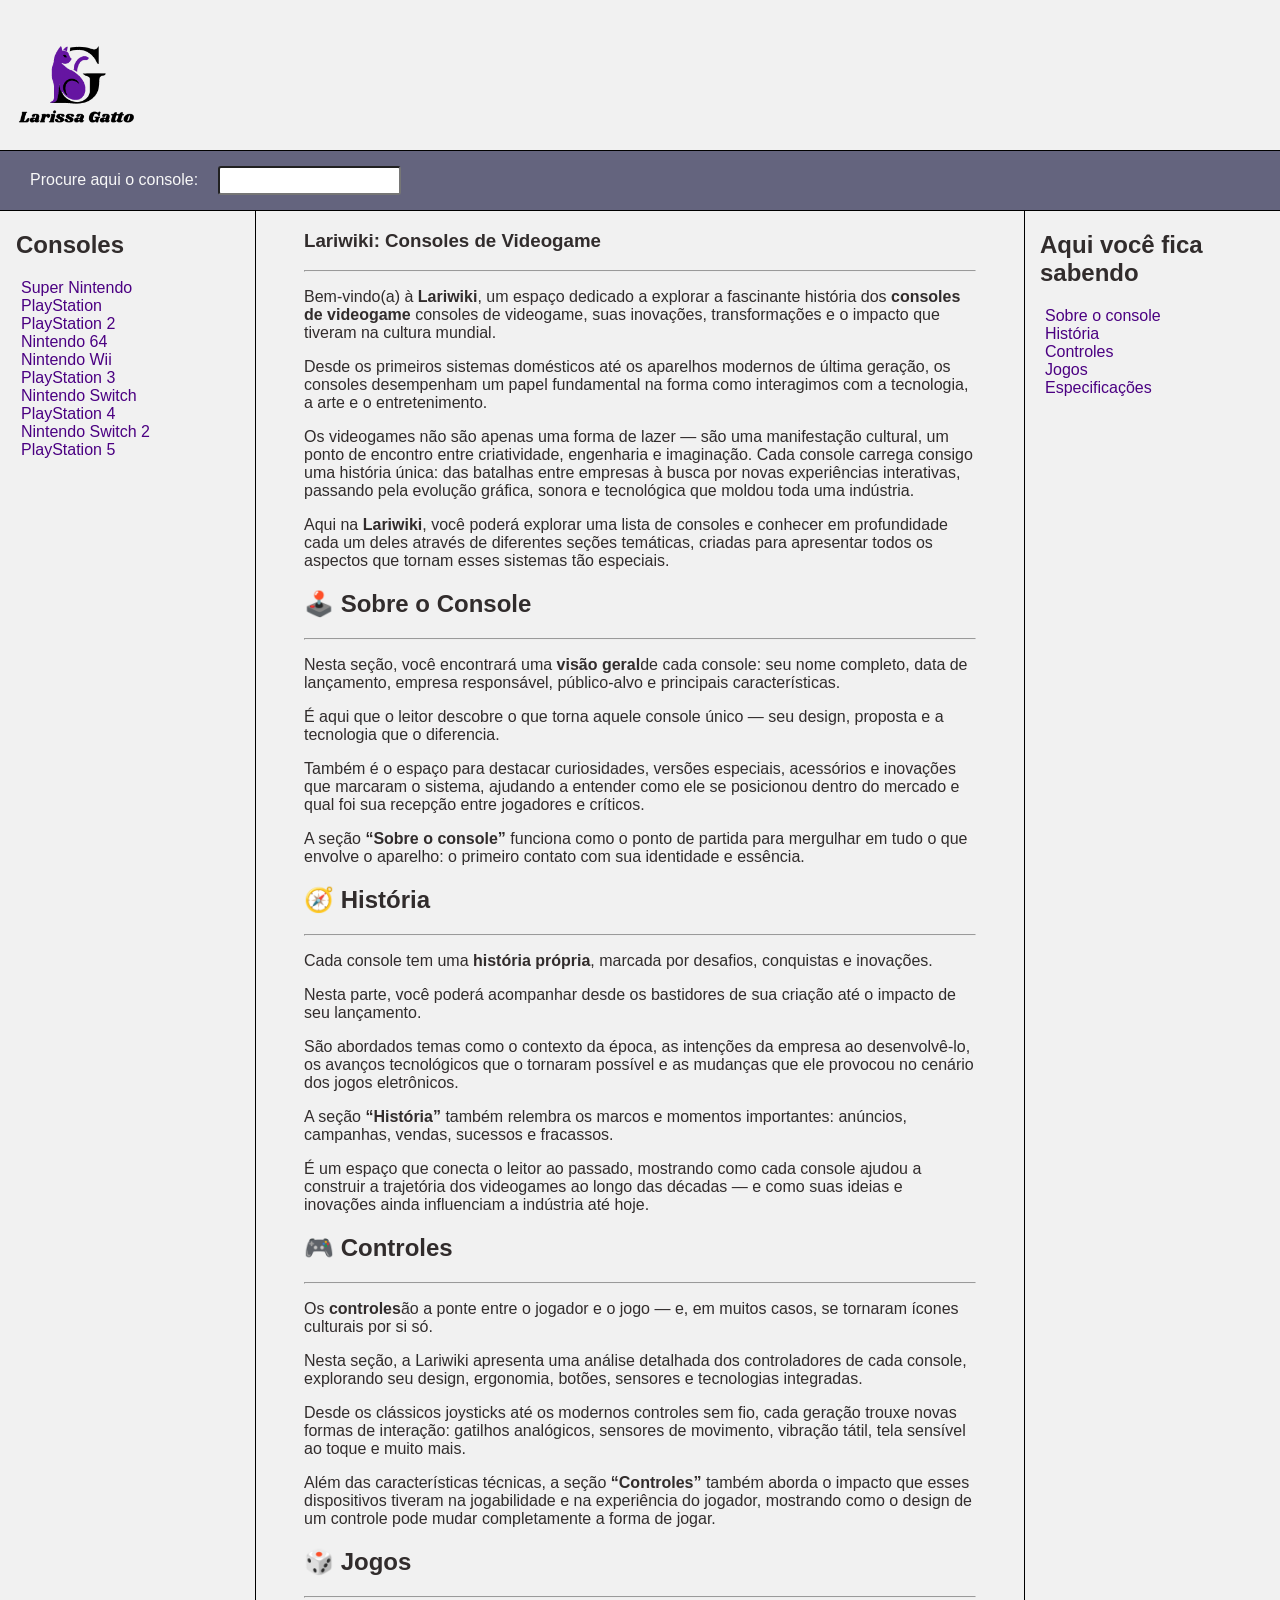
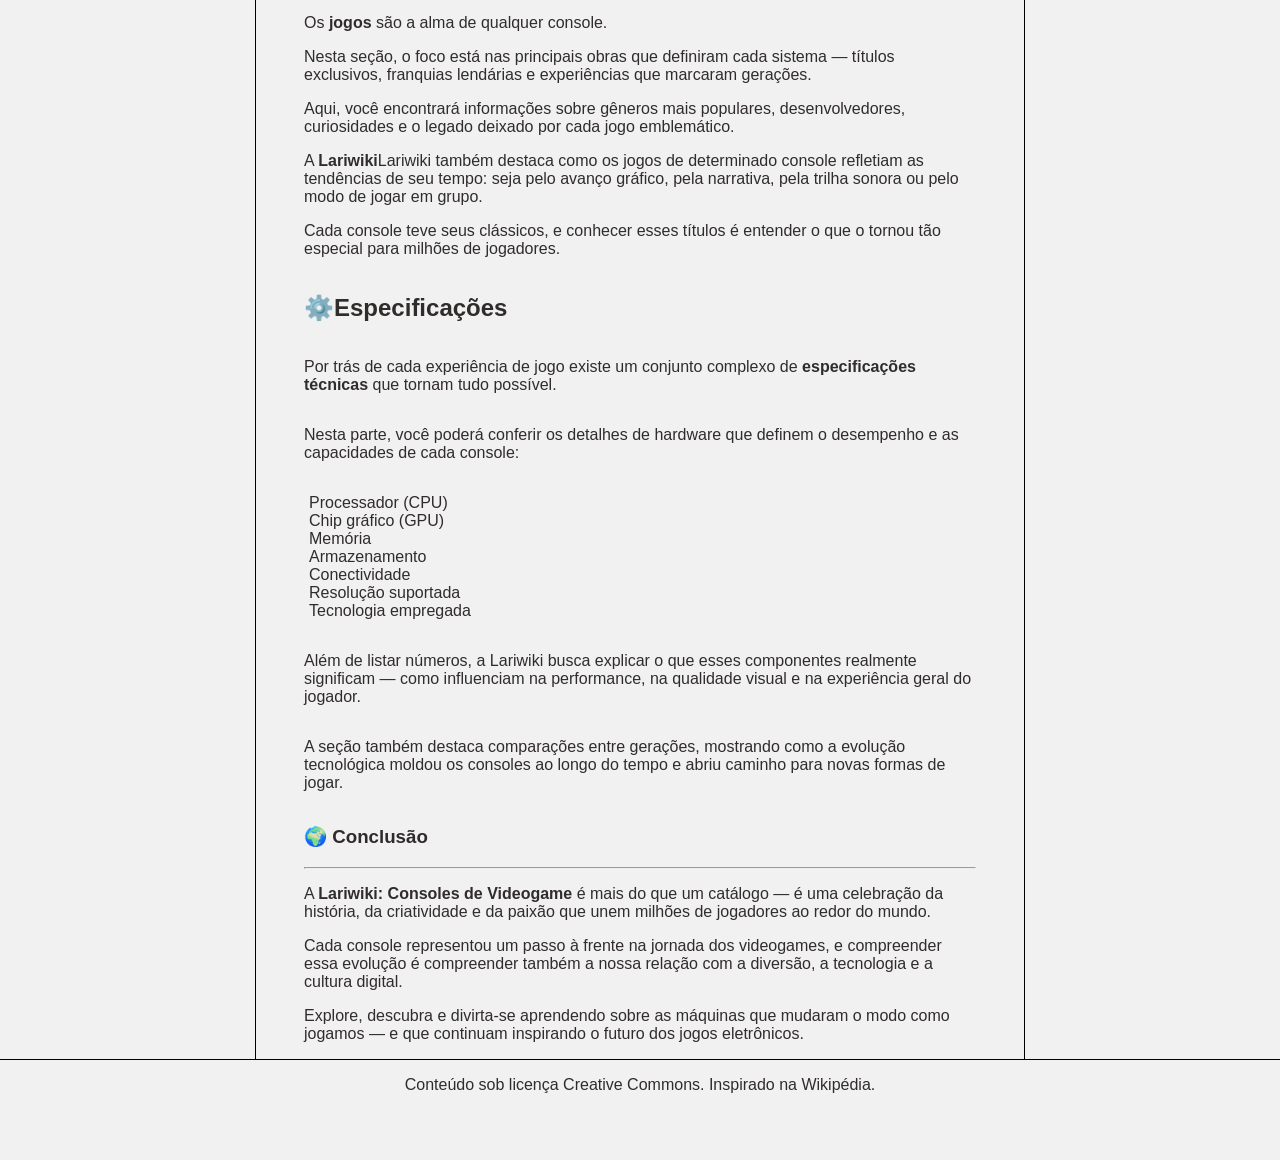
<file: index.html>
<!DOCTYPE html>
<html lang="pt-br">
  <head>
    <meta charset="UTF-8" />
    <meta http-equiv="X-UA-Compatible" content="IE=edge" />
    <meta name="viewport" content="width=device-width, initial-scale=1.0" />
    <title>Lariwiki: Consoles de Videogame</title>
    <link rel="stylesheet" href="assets/css/style.css" />
    <script type="module" src="./assets/script/script.js" defer></script>
  </head>
  <body>
    <header>
      <a href="index.html">
        <picture class="logo">
          <source
            srcset="assets/images/logos/logoBranca.png"
            media="(prefers-color-scheme: dark)"
          />
          <img
            src="./assets/images/logos/logoPreta.png"
            alt="Logo da Larissa Gatto"
            width="150"
          />
        </picture>
      </a>
    </header>

    <div class="bar">
      <label for="searchConsole">Procure aqui o console:</label>
      <input list="consoles" type="search" id="searchConsole" name="search">
      <datalist id="consoles">
        <option>Supernintendo</option>
        <option>Nintendo 64</option>
        <option>Nintendo Switch</option>
        <option>Nintendo Switch 2</option>
        <option>Nintendo Wii</option>
        <option>PlayStation</option>
        <option>PlayStation 2</option>
        <option>PlayStation 3</option>
        <option>PlayStation 4</option>
        <option>PlayStation 5</option>
      </datalist>
    </div>
 
    <section class="content">
      <nav class="sidebar">
        <h2>Consoles</h2>
        <ul>
          <li><a href="supernintendo.html">Super Nintendo</a></li>
          <li><a href="playstation.html">PlayStation</a></li>
          <li><a href="playstation2.html">PlayStation 2</a></li>
          <li><a href="nintendo64.html">Nintendo 64</a></li>
          <li><a href="nintendowi.html">Nintendo Wii</a></li>
          <li><a href="playstation3.html">PlayStation 3</a></li>
          <li><a href="nintendoswitch.html">Nintendo Switch</a></li>
          <li><a href="playstation4.html">PlayStation 4</a></li>
          <li><a href="nintendoswitch2.html">Nintendo Switch 2</a></li>
          <li><a href="playstation5.html">PlayStation 5</a></li>
        </ul>
      </nav>

      <main class="main">
        <section id="intro">
          <h1>Lariwiki: Consoles de Videogame</h1>
          <hr />
    
          <p>
            Bem-vindo(a) à <strong>Lariwiki</strong>, um espaço dedicado a explorar a fascinante história dos <b>consoles de videogame </b>consoles de videogame, suas inovações, transformações e o impacto que tiveram na cultura mundial.
          </p>
          <p>
            Desde os primeiros sistemas domésticos até os aparelhos modernos de última geração, os consoles desempenham um papel fundamental na forma como interagimos com a tecnologia, a arte e o entretenimento.
          </p>
          <p>
            Os videogames não são apenas uma forma de lazer — são uma manifestação cultural, um ponto de encontro entre criatividade, engenharia e imaginação. Cada console carrega consigo uma história única: das batalhas entre empresas à busca por novas experiências interativas, passando pela evolução gráfica, sonora e tecnológica que moldou toda uma indústria.
          </p>
          <p>
            Aqui na <strong>Lariwiki</strong>, você poderá explorar uma lista de consoles e conhecer em profundidade cada um deles através de diferentes seções temáticas, criadas para apresentar todos os aspectos que tornam esses sistemas tão especiais.
          </p>

        </section>
        <section id="geral">
          <h2>🕹️ Sobre o Console</h2>
          <hr />
    
          <p>
            Nesta seção, você encontrará uma <strong>visão geral</strong>de cada console: seu nome completo, data de lançamento, empresa responsável, público-alvo e principais características.
          </p>
          <p>
            É aqui que o leitor descobre o que torna aquele console único — seu design, proposta e a tecnologia que o diferencia.
          </p>
          <p>
            Também é o espaço para destacar curiosidades, versões especiais, acessórios e inovações que marcaram o sistema, ajudando a entender como ele se posicionou dentro do mercado e qual foi sua recepção entre jogadores e críticos.
          </p>
          <p>
            A seção <strong><q>Sobre o console</q></strong> funciona como o ponto de partida para mergulhar em tudo o que envolve o aparelho: o primeiro contato com sua identidade e essência.
          </p>

        </section>
        <section id="historia">
          <h2> 🧭 História</h2>
          <hr />
          <p>
           Cada console tem uma <strong>história própria</strong>, marcada por desafios, conquistas e inovações.
          <p>
            Nesta parte, você poderá acompanhar desde os bastidores de sua criação até o impacto de seu lançamento.
          </p>
          <p>
            São abordados temas como o contexto da época, as intenções da empresa ao desenvolvê-lo, os avanços tecnológicos que o tornaram possível e as mudanças que ele provocou no cenário dos jogos eletrônicos.
          </p>
          <p>
            A seção <strong><q>História</q></strong> também relembra os marcos e momentos importantes: anúncios, campanhas, vendas, sucessos e fracassos.
          </p>
          <p>
            É um espaço que conecta o leitor ao passado, mostrando como cada console ajudou a construir a trajetória dos videogames ao longo das décadas — e como suas ideias e inovações ainda influenciam a indústria até hoje.
          </p>
        </section>
        <section id="controles">
          <h2>🎮 Controles</h2>
          <hr />
          <p>
            Os <strong>controles</strong>ão a ponte entre o jogador e o jogo — e, em muitos casos, se tornaram ícones culturais por si só.
          </p>
          <p>
            Nesta seção, a Lariwiki apresenta uma análise detalhada dos controladores de cada console, explorando seu design, ergonomia, botões, sensores e tecnologias integradas.
          </p>
          <p>
            Desde os clássicos joysticks até os modernos controles sem fio, cada geração trouxe novas formas de interação: gatilhos analógicos, sensores de movimento, vibração tátil, tela sensível ao toque e muito mais.
          </p>
          <p>
            Além das características técnicas, a seção <strong><q>Controles</q></strong> também aborda o impacto que esses dispositivos tiveram na jogabilidade e na experiência do jogador, mostrando como o design de um controle pode mudar completamente a forma de jogar.
          </p>
        </section>
        <section id="jogos">
          <h2> 🎲 Jogos</h2>
          <hr />
          <p>
            Os <b>jogos</b> são a alma de qualquer console.
          </p>
          <p>
            Nesta seção, o foco está nas principais obras que definiram cada sistema — títulos exclusivos, franquias lendárias e experiências que marcaram gerações.
          </p>
          <p>
            Aqui, você encontrará informações sobre gêneros mais populares, desenvolvedores, curiosidades e o legado deixado por cada jogo emblemático.
          </p>
          <p>
            A <strong>Lariwiki</strong>Lariwiki também destaca como os jogos de determinado console refletiam as tendências de seu tempo: seja pelo avanço gráfico, pela narrativa, pela trilha sonora ou pelo modo de jogar em grupo.
          </p>
          <p>
            Cada console teve seus clássicos, e conhecer esses títulos é entender o que o tornou tão especial para milhões de jogadores.
          </p>
        </section>
        <section id="especificacoes">
          <h2>⚙️Especificações</h2>
          <p>
            Por trás de cada experiência de jogo existe um conjunto complexo de <strong>especificações técnicas</strong> que tornam tudo possível.
          </p>
          <p>
            Nesta parte, você poderá conferir os detalhes de hardware que definem o desempenho e as capacidades de cada console:
          </p>
          <ul>
            <li>Processador (CPU)</li>
            <li>Chip gráfico (GPU)</li>
            <li>Memória</li>
            <li>Armazenamento</li>
            <li>Conectividade</li>
            <li>Resolução suportada</li>
            <li>Tecnologia empregada</li>
          </ul>
          <p>
            Além de listar números, a Lariwiki busca explicar o que esses componentes realmente significam — como influenciam na performance, na qualidade visual e na experiência geral do jogador.
          </p>
          <p>
            A seção também destaca comparações entre gerações, mostrando como a evolução tecnológica moldou os consoles ao longo do tempo e abriu caminho para novas formas de jogar.
          </p>
          
        </section>
        <section id="conclusion">
          <h1>🌍 Conclusão</h1>
          <hr />
    
          <p>
            A <strong>Lariwiki: Consoles de Videogame</strong> é mais do que um catálogo — é uma celebração da história, da criatividade e da paixão que unem milhões de jogadores ao redor do mundo.
          </p>
          <p>
            Cada console representou um passo à frente na jornada dos videogames, e compreender essa evolução é compreender também a nossa relação com a diversão, a tecnologia e a cultura digital.
          </p>
          <p>
            Explore, descubra e divirta-se aprendendo sobre as máquinas que mudaram o modo como jogamos — e que continuam inspirando o futuro dos jogos eletrônicos.
          </p>
          

        </section>
      </main>

      <aside class="anchors">
        <h2>Aqui você fica sabendo</h2>
        <ul>
          <li><a href="#geral">Sobre o console</a></li>
          <li><a href="#historia">História</a></li>
          <li><a href="#controles">Controles</a></li>
          <li><a href="#jogos">Jogos</a></li>
          <li><a href="#especificacoes">Especificações</a></li>
        </ul>
      </aside>
    </section>

    <footer class="footer">
      <p>Conteúdo sob licença Creative Commons. Inspirado na Wikipédia.</p>
    </footer>
  </body>
</html>
</file>
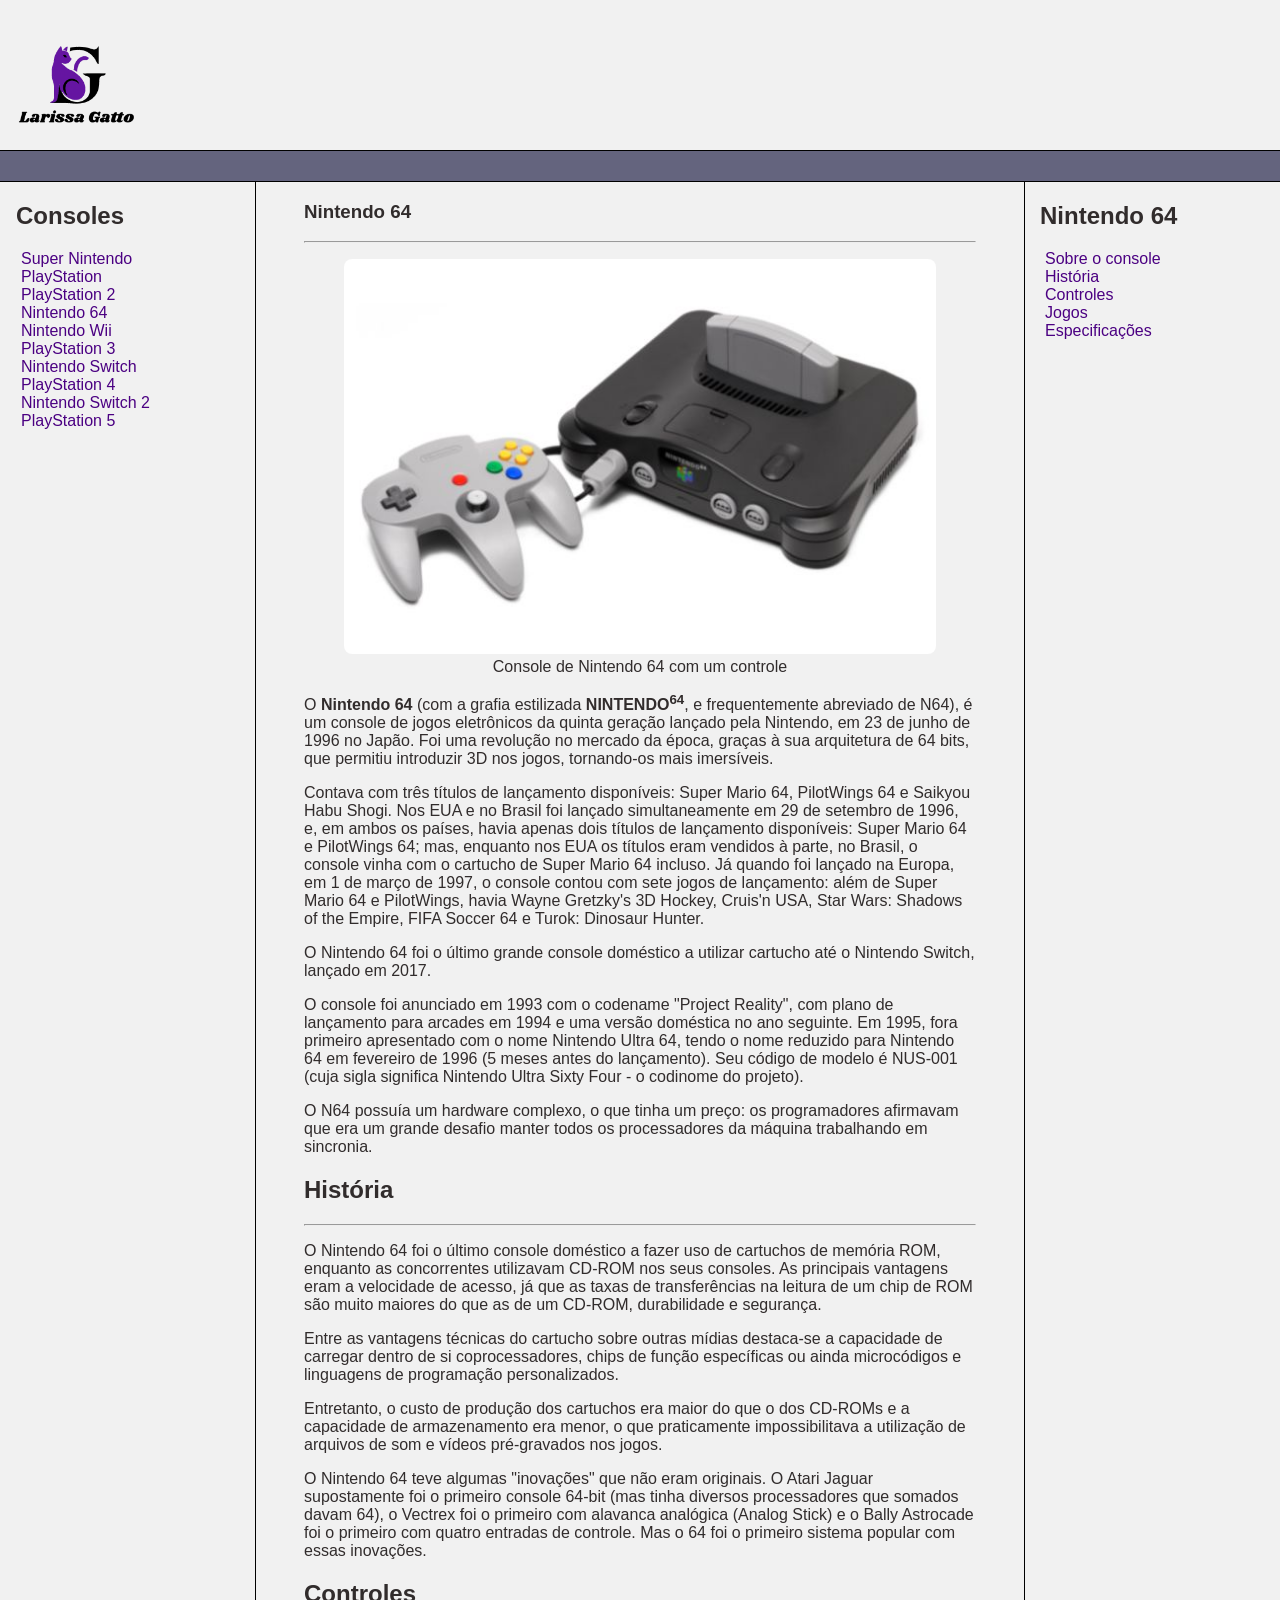
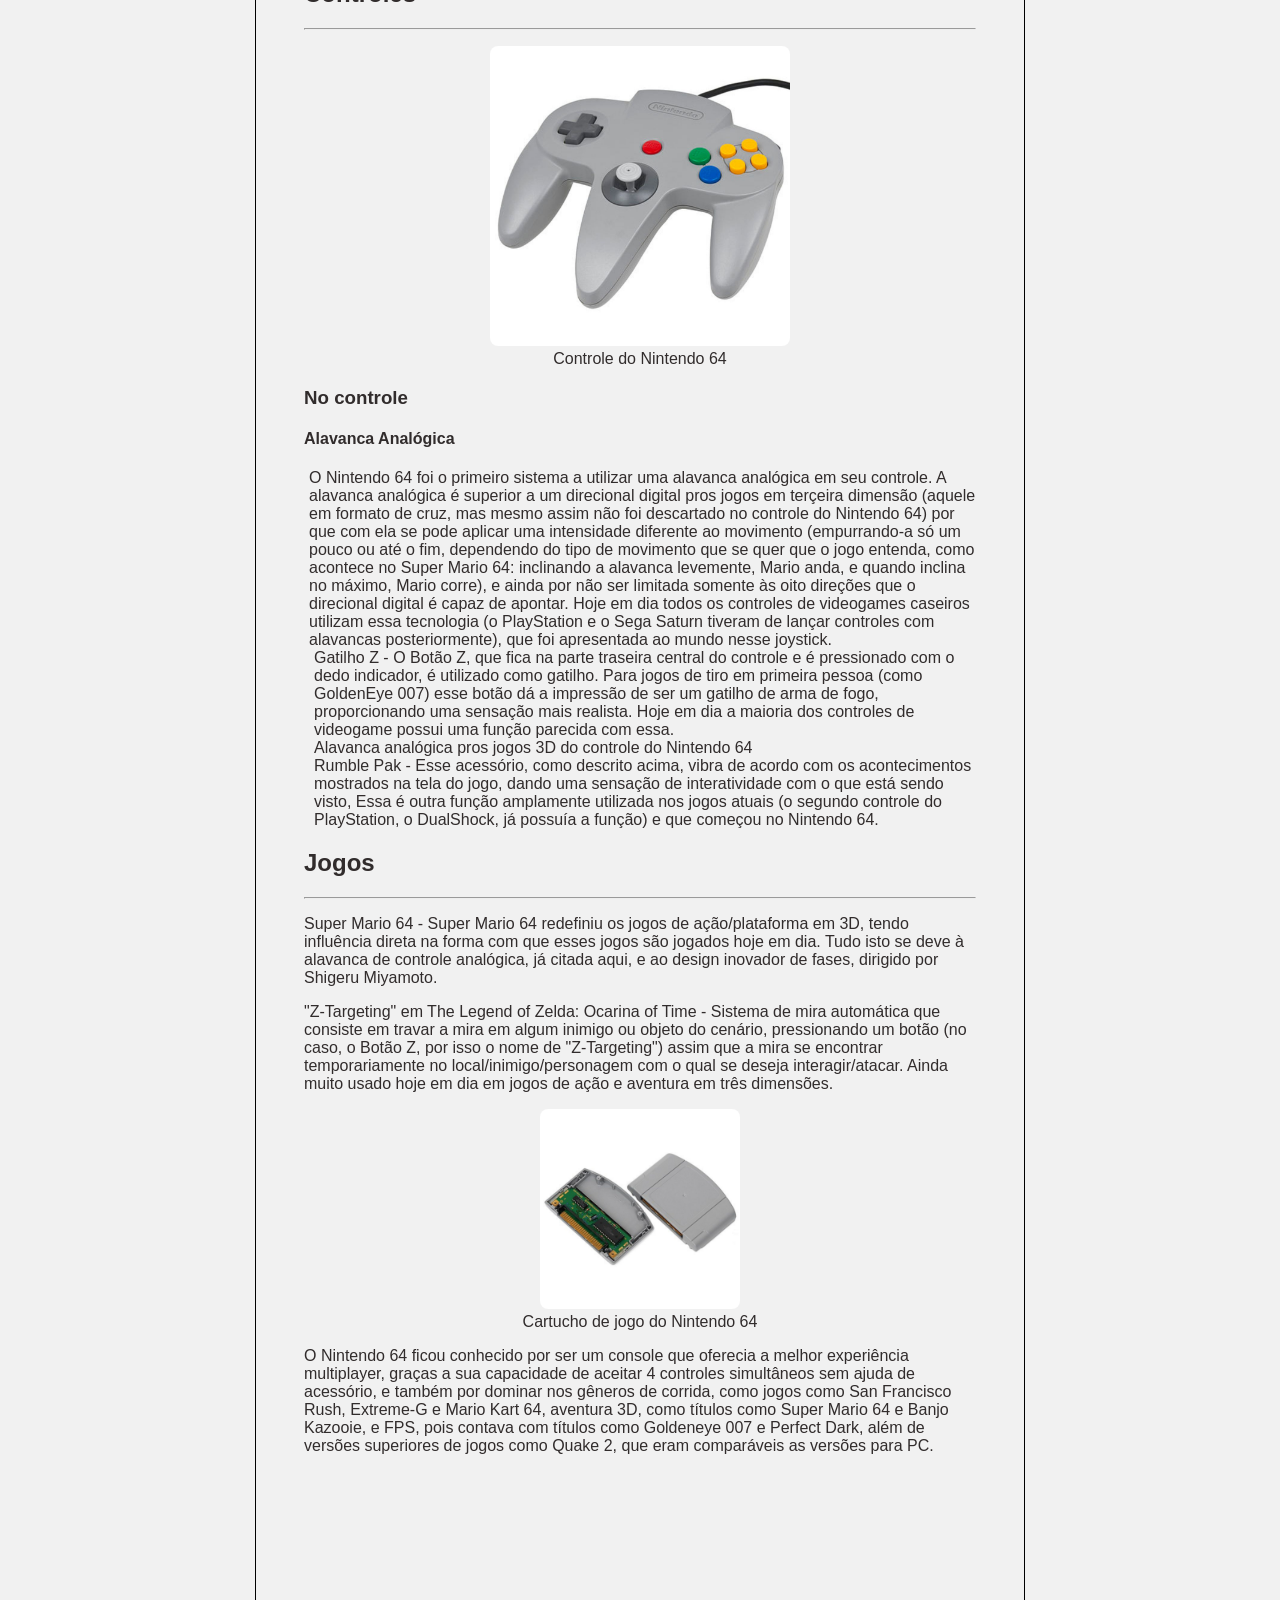
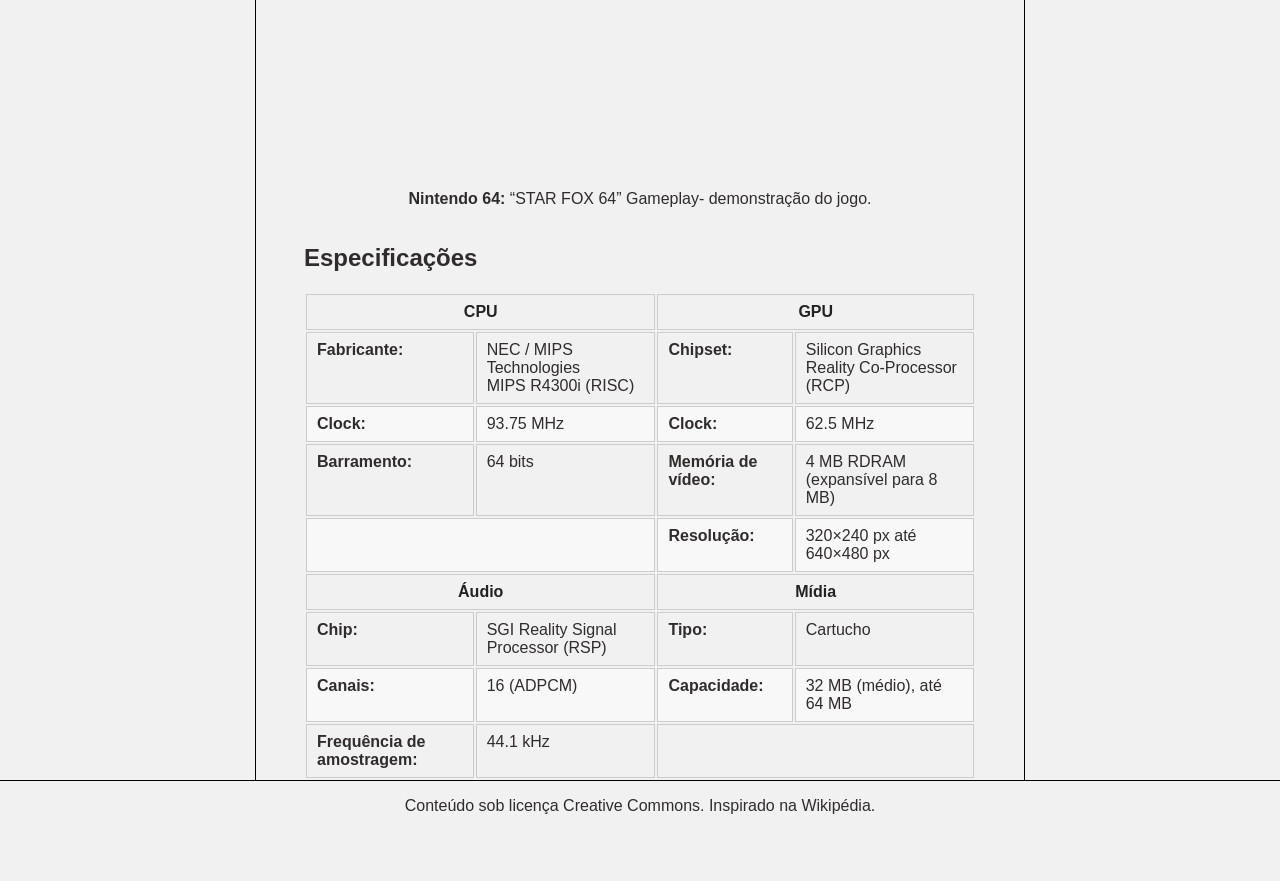
<file: nintendo64.html>
<!DOCTYPE html>
<html lang="pt-br">
  <head>
    <meta charset="UTF-8" />
    <meta http-equiv="X-UA-Compatible" content="IE=edge" />
    <meta name="viewport" content="width=device-width, initial-scale=1.0" />
    <title>Lariwiki: Consoles de Videogame</title>
    <link rel="stylesheet" href="assets/css/style.css" />
  </head>
  <body>
    <header>
      <a href="index.html">
        <picture class="logo">
          <source
            srcset="assets/images/logos/logoBranca.png"
            media="(prefers-color-scheme: dark)"
          />
          <img
            src="./assets/images/logos/logoPreta.png"
            alt="Logo da Larissa Gatto"
            width="150"
          />
        </picture>
      </a>
    </header>

    <div class="bar"></div>

    <section class="content">
      <nav class="sidebar">
        <h2>Consoles</h2>
        <ul>
          <li><a href="supernintendo.html">Super Nintendo</a></li>
          <li><a href="playstation.html">PlayStation</a></li>
          <li><a href="playstation2.html">PlayStation 2</a></li>
          <li><a href="nintendo64.html">Nintendo 64</a></li>
          <li><a href="nintendowi.html">Nintendo Wii</a></li>
          <li><a href="playstation3.html">PlayStation 3</a></li>
          <li><a href="nintendoswitch.html">Nintendo Switch</a></li>
          <li><a href="playstation4.html">PlayStation 4</a></li>
          <li><a href="nintendoswitch2.html">Nintendo Switch 2</a></li>
          <li><a href="playstation5.html">PlayStation 5</a></li>
        </ul>
      </nav>

      <main class="main">
        <section id="geral">
          <h1>Nintendo 64</h1>
          <hr />
          <figure>
            <img
              src="assets/images/consoles/N64.jpg"
              alt=" Imagem do console Nintendo 64 com um controle"
            />
            <figcaption>Console de Nintendo 64 com um controle</figcaption>
          </figure>
          <p>
            O <b> Nintendo 64</b> (com a grafia estilizada <b>NINTENDO<sup>64</sup></b>, e frequentemente abreviado de N64), é um console de jogos eletrônicos da quinta geração lançado pela Nintendo, em 23 de junho de 1996 no Japão. Foi uma revolução no mercado da época, graças à sua arquitetura de 64 bits, que permitiu introduzir 3D nos jogos, tornando-os mais imersíveis.
          </p>
          <p>
            Contava com três títulos de lançamento disponíveis: Super Mario 64, PilotWings 64 e Saikyou Habu Shogi. Nos EUA e no Brasil foi lançado simultaneamente em 29 de setembro de 1996, e, em ambos os países, havia apenas dois títulos de lançamento disponíveis: Super Mario 64 e PilotWings 64; mas, enquanto nos EUA os títulos eram vendidos à parte, no Brasil, o console vinha com o cartucho de Super Mario 64 incluso. Já quando foi lançado na Europa, em 1 de março de 1997, o console contou com sete jogos de lançamento: além de Super Mario 64 e PilotWings, havia Wayne Gretzky's 3D Hockey, Cruis'n USA, Star Wars: Shadows of the Empire, FIFA Soccer 64 e Turok: Dinosaur Hunter.
          </p>
          <p>
            O Nintendo 64 foi o último grande console doméstico a utilizar cartucho até o Nintendo Switch, lançado em 2017.
          </p>
          <p>
            O console foi anunciado em 1993 com o codename "Project Reality", com plano de lançamento para arcades em 1994 e uma versão doméstica no ano seguinte. Em 1995, fora primeiro apresentado com o nome Nintendo Ultra 64, tendo o nome reduzido para Nintendo 64 em fevereiro de 1996 (5 meses antes do lançamento). Seu código de modelo é NUS-001 (cuja sigla significa Nintendo Ultra Sixty Four - o codinome do projeto).
          </p>
          <p>
            O N64 possuía um hardware complexo, o que tinha um preço: os programadores afirmavam que era um grande desafio manter todos os processadores da máquina trabalhando em sincronia.
          </p>
        </section>
        <section id="historia">
          <h2>História</h2>
          <hr />
          <p>
           O Nintendo 64 foi o último console doméstico a fazer uso de cartuchos de memória ROM, enquanto as concorrentes utilizavam CD-ROM nos seus consoles. As principais vantagens eram a velocidade de acesso, já que as taxas de transferências na leitura de um chip de ROM são muito maiores do que as de um CD-ROM, durabilidade e segurança.
          <p>
            Entre as vantagens técnicas do cartucho sobre outras mídias destaca-se a capacidade de carregar dentro de si coprocessadores, chips de função específicas ou ainda microcódigos e linguagens de programação personalizados.
          </p>
          <p>
            Entretanto, o custo de produção dos cartuchos era maior do que o dos CD-ROMs e a capacidade de armazenamento era menor, o que praticamente impossibilitava a utilização de arquivos de som e vídeos pré-gravados nos jogos.
          </p>
          <p>
            O Nintendo 64 teve algumas "inovações" que não eram originais. O Atari Jaguar supostamente foi o primeiro console 64-bit (mas tinha diversos processadores que somados davam 64), o Vectrex foi o primeiro com alavanca analógica (Analog Stick) e o Bally Astrocade foi o primeiro com quatro entradas de controle. Mas o 64 foi o primeiro sistema popular com essas inovações.
          </p>
        </section>
        <section id="controles">
          <h2>Controles</h2>
          <hr />
          <figure>
            <img
              src="assets/images/controles/N64.jpg"
              alt=" Controle do Nintendo 64"
              width="300"
            />
            <figcaption>
              Controle do Nintendo 64
            </figcaption>
          </figure>
          <div>
            <h3>No controle</h3>
            <h4>Alavanca Analógica</h4>
            <ul>
                <li>O Nintendo 64 foi o primeiro sistema a utilizar uma alavanca analógica em seu controle. A alavanca analógica é superior a um direcional digital pros jogos em terçeira dimensão (aquele em formato de cruz, mas mesmo assim não foi descartado no controle do Nintendo 64) por que com ela se pode aplicar uma intensidade diferente ao movimento (empurrando-a só um pouco ou até o fim, dependendo do tipo de movimento que se quer que o jogo entenda, como acontece no Super Mario 64: inclinando a alavanca levemente, Mario anda, e quando inclina no máximo, Mario corre), e ainda por não ser limitada somente às oito direções que o direcional digital é capaz de apontar. Hoje em dia todos os controles de videogames caseiros utilizam essa tecnologia (o PlayStation e o Sega Saturn tiveram de lançar controles com alavancas posteriormente), que foi apresentada ao mundo nesse joystick.</li>   
                <ul>
                  <li>Gatilho Z - O Botão Z, que fica na parte traseira central do controle e é pressionado com o dedo indicador, é utilizado como gatilho. Para jogos de tiro em primeira pessoa (como GoldenEye 007) esse botão dá a impressão de ser um gatilho de arma de fogo, proporcionando uma sensação mais realista. Hoje em dia a maioria dos controles de videogame possui uma função parecida com essa.</li>
                  <li>Alavanca analógica pros jogos 3D do controle do Nintendo 64</li>
                  <li>Rumble Pak - Esse acessório, como descrito acima, vibra de acordo com os acontecimentos mostrados na tela do jogo, dando uma sensação de interatividade com o que está sendo visto, Essa é outra função amplamente utilizada nos jogos atuais (o segundo controle do PlayStation, o DualShock, já possuía a função) e que começou no Nintendo 64.</li>
                </ul>
            </ul>    
          </div>

        </section>
        <section id="jogos">
          <h2>Jogos</h2>
          <hr />
          <p>
            Super Mario 64 - Super Mario 64 redefiniu os jogos de ação/plataforma em 3D, tendo influência direta na forma com que esses jogos são jogados hoje em dia. Tudo isto se deve à alavanca de controle analógica, já citada aqui, e ao design inovador de fases, dirigido por Shigeru Miyamoto.
          </p>
          <p>
            "Z-Targeting" em The Legend of Zelda: Ocarina of Time - Sistema de mira automática que consiste em travar a mira em algum inimigo ou objeto do cenário, pressionando um botão (no caso, o Botão Z, por isso o nome de "Z-Targeting") assim que a mira se encontrar temporariamente no local/inimigo/personagem com o qual se deseja interagir/atacar. Ainda muito usado hoje em dia em jogos de ação e aventura em três dimensões.
          </p>
          <figure>
            <img
              src="assets/images/jogos/N64.jpg"
              alt="Cartucho de jogo do Nintendo 64"
              width="200"
            />
            <figcaption>
              Cartucho de jogo do Nintendo 64
            </figcaption>
          </figure>
          <p>
            O Nintendo 64 ficou conhecido por ser um console que oferecia a melhor experiência multiplayer, graças a sua capacidade de aceitar 4 controles simultâneos sem ajuda de acessório, e também por dominar nos gêneros de corrida, como jogos como San Francisco Rush, Extreme-G e Mario Kart 64, aventura 3D, como títulos como Super Mario 64 e Banjo Kazooie, e FPS, pois contava com títulos como Goldeneye 007 e Perfect Dark, além de versões superiores de jogos como Quake 2, que eram comparáveis as versões para PC.
          </p>
          <figure class="video">
            <iframe width="560" height="315" src="https://www.youtube.com/embed/3vSUYsMttVQ?si=2WJsUeslVoskvMn5" title="YouTube video player" frameborder="0" allow="accelerometer; autoplay; clipboard-write; encrypted-media; gyroscope; picture-in-picture; web-share" referrerpolicy="strict-origin-when-cross-origin" allowfullscreen></iframe>
            </iframe>
            <figcaption>
              <strong> Nintendo 64: </strong><q>STAR FOX 64</q> Gameplay- demonstração do jogo.
            </figcaption>
          </figure>
        </section>
        <section id="especificacoes">
          <h2>Especificações</h2>
          <table>
            <thead>
              <tr>
                <th colspan="2">CPU</th>
                <th colspan="2">GPU</th>
              </tr>
            </thead>
            <tbody>
              <tr>
                <td><strong>Fabricante:</strong></td>
                <td>NEC / MIPS Technologies<br />MIPS R4300i (RISC)</td>
                <td><strong>Chipset:</strong></td>
                <td>Silicon Graphics<br />Reality Co-Processor (RCP)</td>
              </tr>
              <tr>
                <td><strong>Clock:</strong></td>
                <td>93.75 MHz</td>
                <td><strong>Clock:</strong></td>
                <td>62.5 MHz</td>
              </tr>
              <tr>
                <td><strong>Barramento:</strong></td>
                <td>64 bits</td>
                <td><strong>Memória de vídeo:</strong></td>
                <td>4 MB RDRAM (expansível para 8 MB)</td>
              </tr>
              <tr>
                <td colspan="2"></td>
                <td><strong>Resolução:</strong></td>
                <td>320×240 px até 640×480 px</td>
              </tr>
            </tbody>

            <thead>
              <tr>
                <th colspan="2">Áudio</th>
                <th colspan="2">Mídia</th>
              </tr>
            </thead>
            <tbody>
              <tr>
                <td><strong>Chip:</strong></td>
                <td>SGI Reality Signal Processor (RSP)</td>
                <td><strong>Tipo:</strong></td>
                <td>Cartucho</td>
              </tr>
              <tr>
                <td><strong>Canais:</strong></td>
                <td>16 (ADPCM)</td>
                <td><strong>Capacidade:</strong></td>
                <td>32 MB (médio), até 64 MB</td>
              </tr>
              <tr>
                <td><strong>Frequência de amostragem:</strong></td>
                <td>44.1 kHz</td>
                <td colspan="2"></td>
              </tr>
            </tbody>
          </table>
        </section>
      </main>

      <aside class="anchors">
        <h2>Nintendo 64</h2>
        <ul>
          <li><a href="#geral">Sobre o console</a></li>
          <li><a href="#historia">História</a></li>
          <li><a href="#controles">Controles</a></li>
          <li><a href="#jogos">Jogos</a></li>
          <li><a href="#especificacoes">Especificações</a></li>
        </ul>
      </aside>
    </section>

    <footer class="footer">
      <p>Conteúdo sob licença Creative Commons. Inspirado na Wikipédia.</p>
    </footer>
  </body>
</html>
</file>
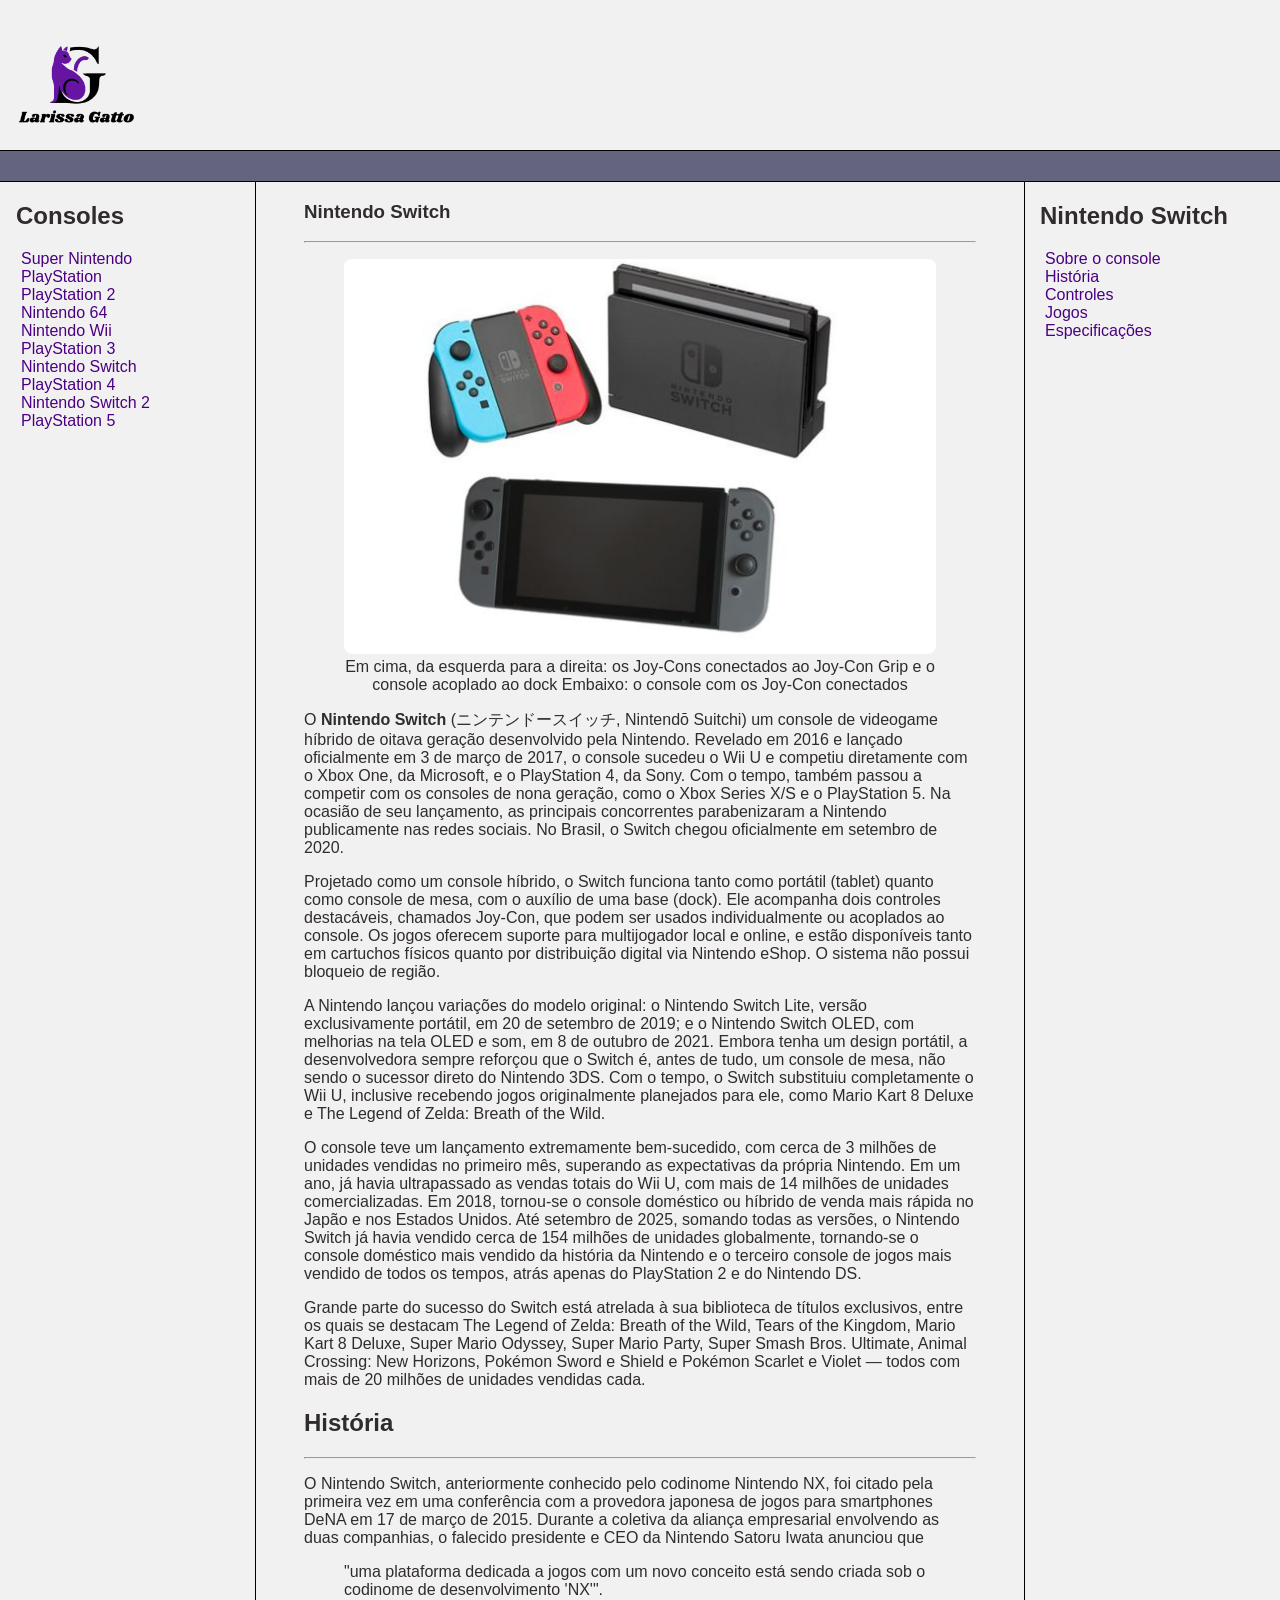
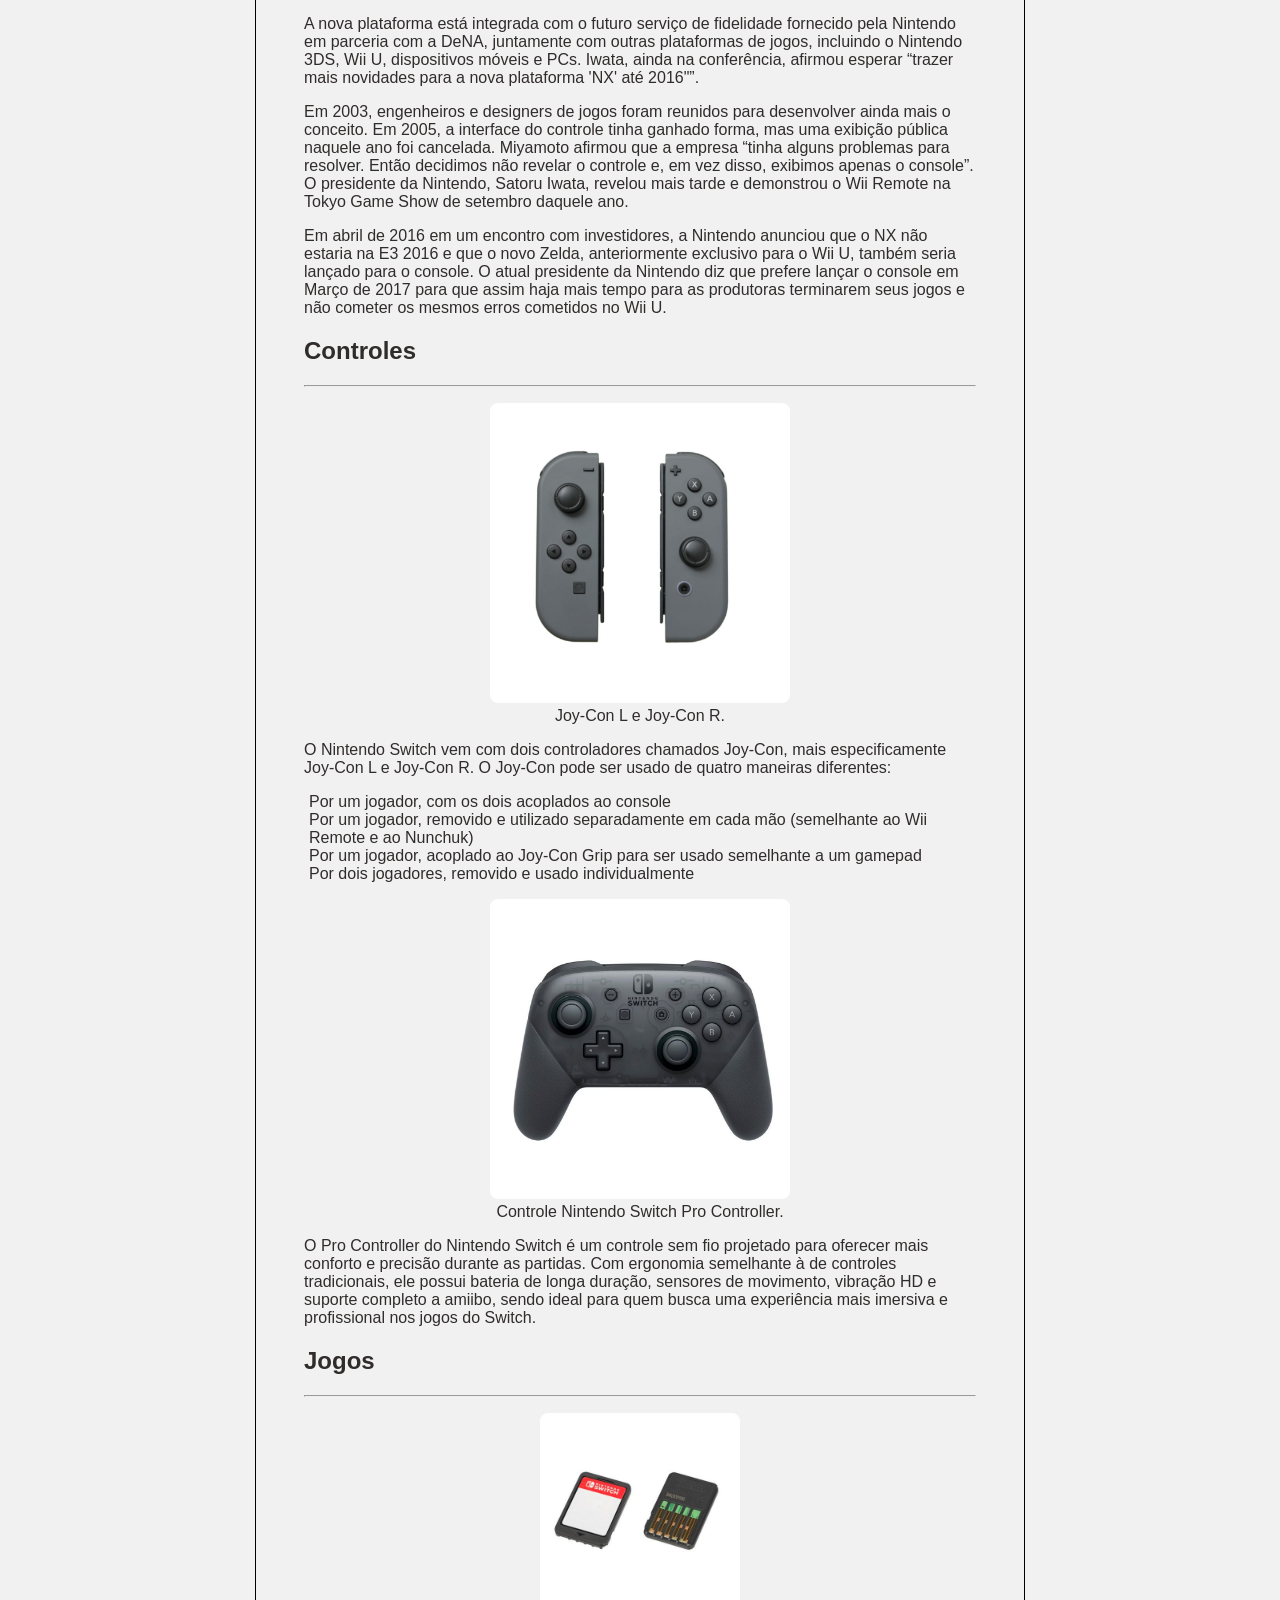
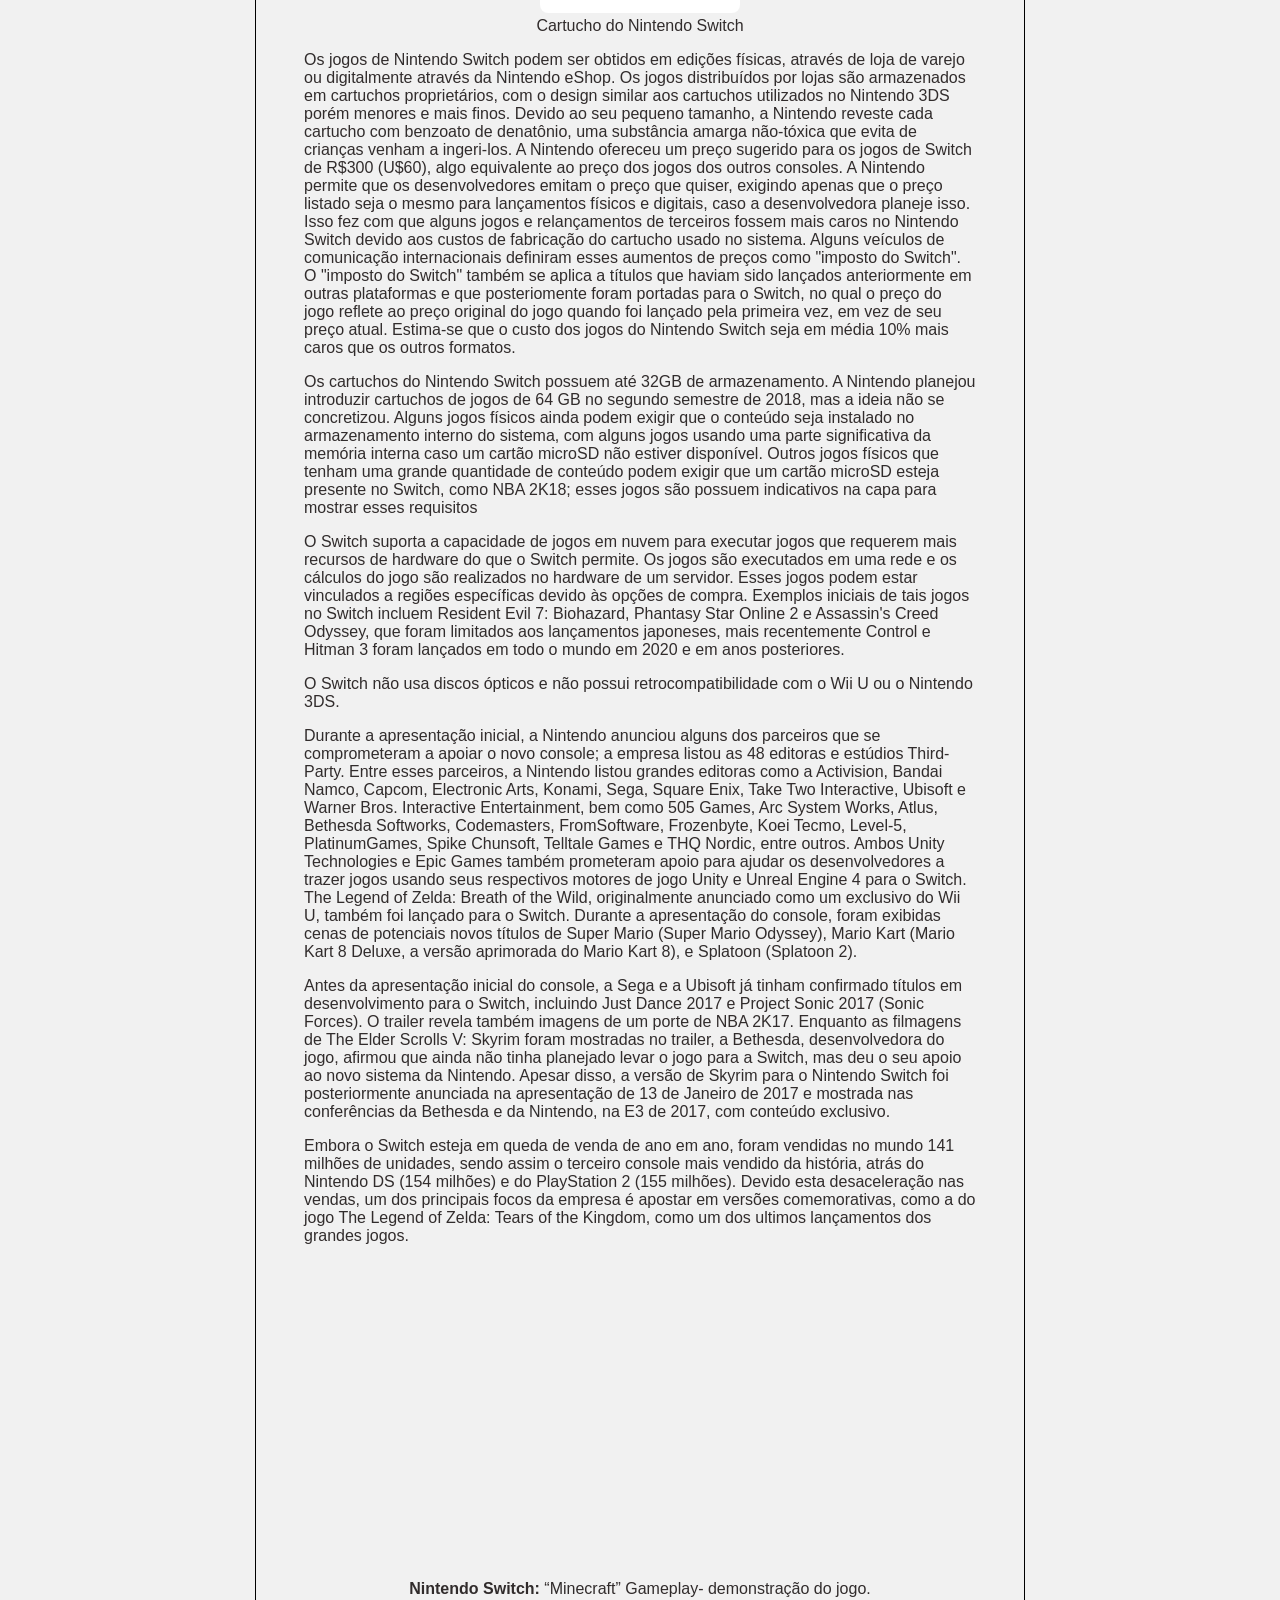
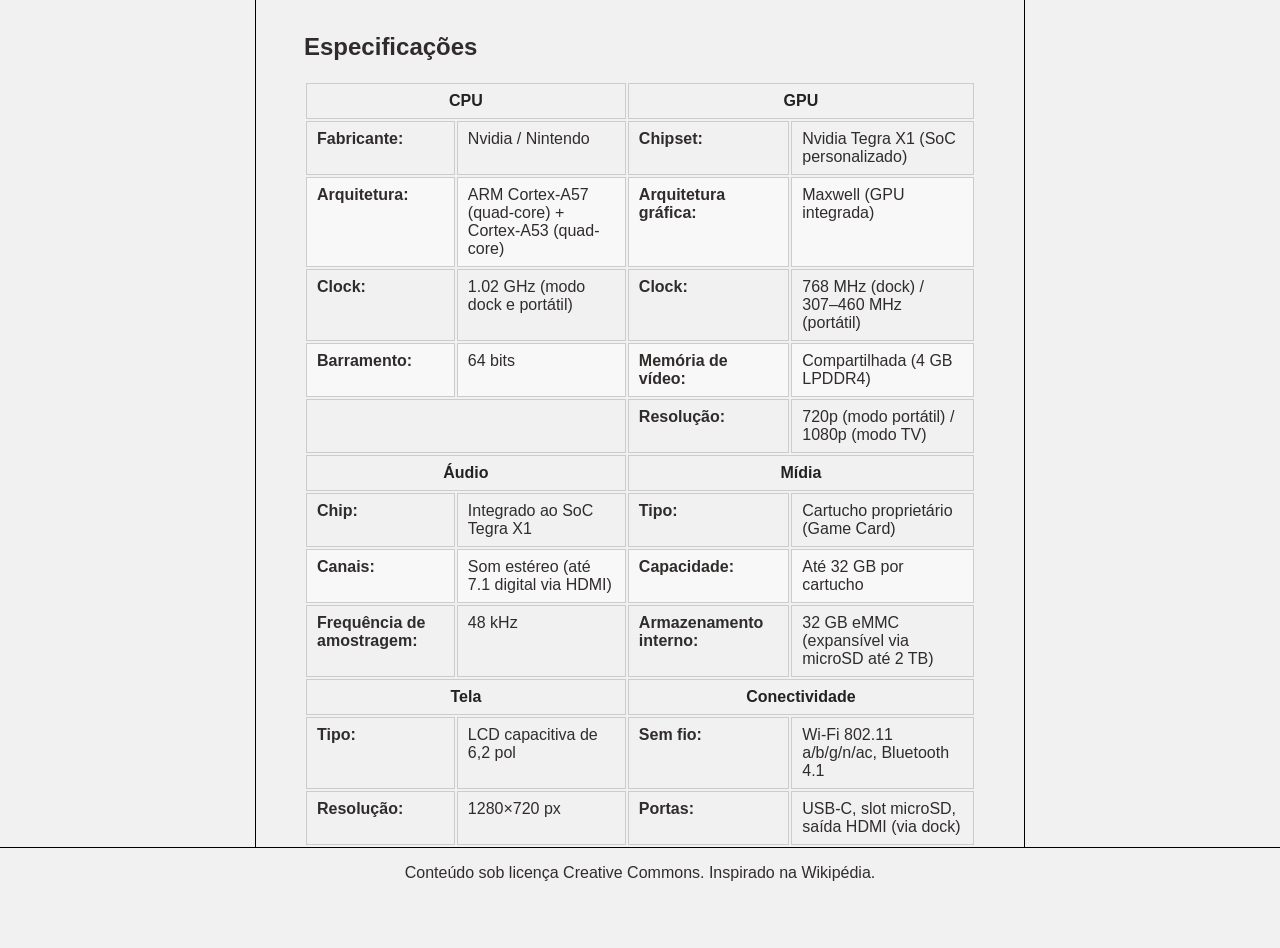
<file: nintendoswitch.html>
<!DOCTYPE html>
<html lang="pt-br">
  <head>
    <meta charset="UTF-8" />
    <meta http-equiv="X-UA-Compatible" content="IE=edge" />
    <meta name="viewport" content="width=device-width, initial-scale=1.0" />
    <title>Lariwiki: Consoles de Videogame</title>
    <link rel="stylesheet" href="assets/css/style.css" />
  </head>
  <body>
    <header>
      <a href="index.html">
        <picture class="logo">
          <source
            srcset="assets/images/logos/logoBranca.png"
            media="(prefers-color-scheme: dark)"
          />
          <img
            src="./assets/images/logos/logoPreta.png"
            alt="Logo da Larissa Gatto"
            width="150"
          />
        </picture>
      </a>
    </header>

    <div class="bar"></div>

    <section class="content">
      <nav class="sidebar">
        <h2>Consoles</h2>
        <ul>
          <li><a href="supernintendo.html">Super Nintendo</a></li>
          <li><a href="playstation.html">PlayStation</a></li>
          <li><a href="playstation2.html">PlayStation 2</a></li>
          <li><a href="nintendo64.html">Nintendo 64</a></li>
          <li><a href="nintendowi.html">Nintendo Wii</a></li>
          <li><a href="playstation3.html">PlayStation 3</a></li>
          <li><a href="nintendoswitch.html">Nintendo Switch</a></li>
          <li><a href="playstation4.html">PlayStation 4</a></li>
          <li><a href="nintendoswitch2.html">Nintendo Switch 2</a></li>
          <li><a href="playstation5.html">PlayStation 5</a></li>
        </ul>
      </nav>

      <main class="main">
        <section id="geral">
          <h1>Nintendo Switch</h1>
          <hr />
          <figure>
            <img
              src="assets/images/consoles/NS.jpg"
              alt=" Em cima, da esquerda para a direita: os Joy-Cons conectados ao Joy-Con Grip e o console acoplado ao dock Embaixo: o console com os Joy-Con conectados"
            />
            <figcaption>Em cima, da esquerda para a direita: os Joy-Cons conectados ao Joy-Con Grip e o console acoplado ao dock Embaixo: o console com os Joy-Con conectados</figcaption>
          </figure>
          <p>
            O <b> Nintendo Switch</b> (ニンテンドースイッチ, Nintendō Suitchi)  um console de videogame híbrido de oitava geração desenvolvido pela Nintendo. Revelado em 2016 e lançado oficialmente em 3 de março de 2017, o console sucedeu o Wii U e competiu diretamente com o Xbox One, da Microsoft, e o PlayStation 4, da Sony. Com o tempo, também passou a competir com os consoles de nona geração, como o Xbox Series X/S e o PlayStation 5. Na ocasião de seu lançamento, as principais concorrentes parabenizaram a Nintendo publicamente nas redes sociais. No Brasil, o Switch chegou oficialmente em setembro de 2020.
          </p>
          <p>
            Projetado como um console híbrido, o Switch funciona tanto como portátil (tablet) quanto como console de mesa, com o auxílio de uma base (dock). Ele acompanha dois controles destacáveis, chamados Joy-Con, que podem ser usados individualmente ou acoplados ao console. Os jogos oferecem suporte para multijogador local e online, e estão disponíveis tanto em cartuchos físicos quanto por distribuição digital via Nintendo eShop. O sistema não possui bloqueio de região.
          </p>
          <p>
            A Nintendo lançou variações do modelo original: o Nintendo Switch Lite, versão exclusivamente portátil, em 20 de setembro de 2019; e o Nintendo Switch OLED, com melhorias na tela OLED e som, em 8 de outubro de 2021. Embora tenha um design portátil, a desenvolvedora sempre reforçou que o Switch é, antes de tudo, um console de mesa, não sendo o sucessor direto do Nintendo 3DS. Com o tempo, o Switch substituiu completamente o Wii U, inclusive recebendo jogos originalmente planejados para ele, como Mario Kart 8 Deluxe e The Legend of Zelda: Breath of the Wild.
          </p>
          <p>
            O console teve um lançamento extremamente bem-sucedido, com cerca de 3 milhões de unidades vendidas no primeiro mês, superando as expectativas da própria Nintendo. Em um ano, já havia ultrapassado as vendas totais do Wii U, com mais de 14 milhões de unidades comercializadas. Em 2018, tornou-se o console doméstico ou híbrido de venda mais rápida no Japão e nos Estados Unidos. Até setembro de 2025, somando todas as versões, o Nintendo Switch já havia vendido cerca de 154 milhões de unidades globalmente, tornando-se o console doméstico mais vendido da história da Nintendo e o terceiro console de jogos mais vendido de todos os tempos, atrás apenas do PlayStation 2 e do Nintendo DS.
          </p>
          <p>
            Grande parte do sucesso do Switch está atrelada à sua biblioteca de títulos exclusivos, entre os quais se destacam The Legend of Zelda: Breath of the Wild, Tears of the Kingdom, Mario Kart 8 Deluxe, Super Mario Odyssey, Super Mario Party, Super Smash Bros. Ultimate, Animal Crossing: New Horizons, Pokémon Sword e Shield e Pokémon Scarlet e Violet — todos com mais de 20 milhões de unidades vendidas cada.
          </p>
        </section>
        <section id="historia">
          <h2>História</h2>
          <hr />
          <p>
           O Nintendo Switch, anteriormente conhecido pelo codinome Nintendo NX, foi citado pela primeira vez em uma conferência com a provedora japonesa de jogos para smartphones DeNA em 17 de março de 2015. Durante a coletiva da aliança empresarial envolvendo as duas companhias, o falecido presidente e CEO da Nintendo Satoru Iwata anunciou que <blockquote>"uma plataforma dedicada a jogos com um novo conceito está sendo criada sob o codinome de desenvolvimento 'NX'".</blockquote> A nova plataforma está integrada com o futuro serviço de fidelidade fornecido pela Nintendo em parceria com a DeNA, juntamente com outras plataformas de jogos, incluindo o Nintendo 3DS, Wii U, dispositivos móveis e PCs. Iwata, ainda na conferência, afirmou esperar <q>trazer mais novidades para a nova plataforma 'NX' até 2016"</q>.
          <p>
            Em 2003, engenheiros e designers de jogos foram reunidos para desenvolver ainda mais o conceito. Em 2005, a interface do controle tinha ganhado forma, mas uma exibição pública naquele ano foi cancelada. Miyamoto afirmou que a empresa <q>tinha alguns problemas para resolver. Então decidimos não revelar o controle e, em vez disso, exibimos apenas o console</q>. O presidente da Nintendo, Satoru Iwata, revelou mais tarde e demonstrou o Wii Remote na Tokyo Game Show de setembro daquele ano.
          </p>
          <p>
            Em abril de 2016 em um encontro com investidores, a Nintendo anunciou que o NX não estaria na E3 2016 e que o novo Zelda, anteriormente exclusivo para o Wii U, também seria lançado para o console. O atual presidente da Nintendo diz que prefere lançar o console em Março de 2017 para que assim haja mais tempo para as produtoras terminarem seus jogos e não cometer os mesmos erros cometidos no Wii U.
          </p>
         
        </section>
        <section id="controles">
          <h2>Controles</h2>
          <hr />
          <figure>
            <img
              src="assets/images/controles/NS.jpg"
              alt=" Joy-Con L e Joy-Con R."
              width="300"
            />
            <figcaption>
              Joy-Con L e Joy-Con R.
            </figcaption>
          </figure>
          <p>
            O Nintendo Switch vem com dois controladores chamados Joy-Con, mais especificamente Joy-Con L e Joy-Con R. O Joy-Con pode ser usado de quatro maneiras diferentes:
            </p>
          <ul>
            <li>Por um jogador, com os dois acoplados ao console </li>
            <li>Por um jogador, removido e utilizado separadamente em cada mão (semelhante ao Wii Remote e ao Nunchuk)</li>
            <li>Por um jogador, acoplado ao Joy-Con Grip para ser usado semelhante a um gamepad</li>
            <li>Por dois jogadores, removido e usado individualmente</li>
          </ul>
                    <figure>
            <img
              src="assets/images/controles/NS1.jpg"
              alt=" Controle Pro Controller do Nintendo Switch visto de frente."
              width="300"
            />
            <figcaption>
              Controle Nintendo Switch Pro Controller.
            </figcaption>
          </figure>
          <p>
            O Pro Controller do Nintendo Switch é um controle sem fio projetado para oferecer mais conforto e precisão durante as partidas. Com ergonomia semelhante à de controles tradicionais, ele possui bateria de longa duração, sensores de movimento, vibração HD e suporte completo a amiibo, sendo ideal para quem busca uma experiência mais imersiva e profissional nos jogos do Switch.
          </p>

    </section>
        <section id="jogos">
          <h2>Jogos</h2>
          <hr />
          <figure>
            <img
              src="assets/images/jogos/NS.jpg"
              alt="Cartucho do Nintendo Switch"
              width="200"
            />
            <figcaption>
              Cartucho do Nintendo Switch
            </figcaption>
          </figure>
          <p>
            Os jogos de Nintendo Switch podem ser obtidos em edições físicas, através de loja de varejo ou digitalmente através da Nintendo eShop. Os jogos distribuídos por lojas são armazenados em cartuchos proprietários, com o design similar aos cartuchos utilizados no Nintendo 3DS porém menores e mais finos. Devido ao seu pequeno tamanho, a Nintendo reveste cada cartucho com benzoato de denatônio, uma substância amarga não-tóxica que evita de crianças venham a ingeri-los. A Nintendo ofereceu um preço sugerido para os jogos de Switch de R$300 (U$60), algo equivalente ao preço dos jogos dos outros consoles. A Nintendo permite que os desenvolvedores emitam o preço que quiser, exigindo apenas que o preço listado seja o mesmo para lançamentos físicos e digitais, caso a desenvolvedora planeje isso. Isso fez com que alguns jogos e relançamentos de terceiros fossem mais caros no Nintendo Switch devido aos custos de fabricação do cartucho usado no sistema. Alguns veículos de comunicação internacionais definiram esses aumentos de preços como "imposto do Switch". O "imposto do Switch" também se aplica a títulos que haviam sido lançados anteriormente em outras plataformas e que posteriomente foram portadas para o Switch, no qual o preço do jogo reflete ao preço original do jogo quando foi lançado pela primeira vez, em vez de seu preço atual. Estima-se que o custo dos jogos do Nintendo Switch seja em média 10% mais caros que os outros formatos.
          </p>
          <p>
            Os cartuchos do Nintendo Switch possuem até 32GB de armazenamento. A Nintendo planejou introduzir cartuchos de jogos de 64 GB no segundo semestre de 2018, mas a ideia não se concretizou. Alguns jogos físicos ainda podem exigir que o conteúdo seja instalado no armazenamento interno do sistema, com alguns jogos usando uma parte significativa da memória interna caso um cartão microSD não estiver disponível. Outros jogos físicos que tenham uma grande quantidade de conteúdo podem exigir que um cartão microSD esteja presente no Switch, como NBA 2K18; esses jogos são possuem indicativos na capa para mostrar esses requisitos
          </p>
          <p>
            O Switch suporta a capacidade de jogos em nuvem para executar jogos que requerem mais recursos de hardware do que o Switch permite. Os jogos são executados em uma rede e os cálculos do jogo são realizados no hardware de um servidor. Esses jogos podem estar vinculados a regiões específicas devido às opções de compra. Exemplos iniciais de tais jogos no Switch incluem Resident Evil 7: Biohazard, Phantasy Star Online 2 e Assassin's Creed Odyssey, que foram limitados aos lançamentos japoneses, mais recentemente Control e Hitman 3 foram lançados em todo o mundo em 2020 e em anos posteriores.
          </p>
          <p>
            O Switch não usa discos ópticos e não possui retrocompatibilidade com o Wii U ou o Nintendo 3DS.
          </p>
          <p>
            Durante a apresentação inicial, a Nintendo anunciou alguns dos parceiros que se comprometeram a apoiar o novo console; a empresa listou as 48 editoras e estúdios Third-Party. Entre esses parceiros, a Nintendo listou grandes editoras como a Activision, Bandai Namco, Capcom, Electronic Arts, Konami, Sega, Square Enix, Take Two Interactive, Ubisoft e Warner Bros. Interactive Entertainment, bem como 505 Games, Arc System Works, Atlus, Bethesda Softworks, Codemasters, FromSoftware, Frozenbyte, Koei Tecmo, Level-5, PlatinumGames, Spike Chunsoft, Telltale Games e THQ Nordic, entre outros. Ambos Unity Technologies e Epic Games também prometeram apoio para ajudar os desenvolvedores a trazer jogos usando seus respectivos motores de jogo Unity e Unreal Engine 4 para o Switch. The Legend of Zelda: Breath of the Wild, originalmente anunciado como um exclusivo do Wii U, também foi lançado para o Switch. Durante a apresentação do console, foram exibidas cenas de potenciais novos títulos de Super Mario (Super Mario Odyssey), Mario Kart (Mario Kart 8 Deluxe, a versão aprimorada do Mario Kart 8), e Splatoon (Splatoon 2).
          </p>
          <p>
            Antes da apresentação inicial do console, a Sega e a Ubisoft já tinham confirmado títulos em desenvolvimento para o Switch, incluindo Just Dance 2017 e Project Sonic 2017 (Sonic Forces). O trailer revela também imagens de um porte de NBA 2K17. Enquanto as filmagens de The Elder Scrolls V: Skyrim foram mostradas no trailer, a Bethesda, desenvolvedora do jogo, afirmou que ainda não tinha planejado levar o jogo para a Switch, mas deu o seu apoio ao novo sistema da Nintendo. Apesar disso, a versão de Skyrim para o Nintendo Switch foi posteriormente anunciada na apresentação de 13 de Janeiro de 2017 e mostrada nas conferências da Bethesda e da Nintendo, na E3 de 2017, com conteúdo exclusivo.          
          </p>
          <p>
            Embora o Switch esteja em queda de venda de ano em ano, foram vendidas no mundo 141 milhões de unidades, sendo assim o terceiro console mais vendido da história, atrás do Nintendo DS (154 milhões) e do PlayStation 2 (155 milhões). Devido esta desaceleração nas vendas, um dos principais focos da empresa é apostar em versões comemorativas, como a do jogo The Legend of Zelda: Tears of the Kingdom, como um dos ultimos lançamentos dos grandes jogos.
          </p>
          <figure class="video">
            <iframe width="560" height="315" src="https://www.youtube.com/embed/3hnA_cxLBnM?si=r5s56lgibSUeb1In" title="YouTube video player" frameborder="0" allow="accelerometer; autoplay; clipboard-write; encrypted-media; gyroscope; picture-in-picture; web-share" referrerpolicy="strict-origin-when-cross-origin" allowfullscreen></iframe>
            <figcaption>
              <strong> Nintendo Switch: </strong><q>Minecraft</q> Gameplay- demonstração do jogo.
            </figcaption>
          </figure>
        </section>
        <section id="especificacoes">
          <h2>Especificações</h2>
          <table>
            <thead>
              <tr>
                <th colspan="2">CPU</th>
                <th colspan="2">GPU</th>
              </tr>
            </thead>
            <tbody>
              <tr>
                <td><strong>Fabricante:</strong></td>
                <td>Nvidia / Nintendo</td>
                <td><strong>Chipset:</strong></td>
                <td>Nvidia Tegra X1 (SoC personalizado)</td>
              </tr>
              <tr>
                <td><strong>Arquitetura:</strong></td>
                <td>ARM Cortex-A57 (quad-core) + Cortex-A53 (quad-core)</td>
                <td><strong>Arquitetura gráfica:</strong></td>
                <td>Maxwell (GPU integrada)</td>
              </tr>
              <tr>
                <td><strong>Clock:</strong></td>
                <td>1.02 GHz (modo dock e portátil)</td>
                <td><strong>Clock:</strong></td>
                <td>768 MHz (dock) / 307–460 MHz (portátil)</td>
              </tr>
              <tr>
                <td><strong>Barramento:</strong></td>
                <td>64 bits</td>
                <td><strong>Memória de vídeo:</strong></td>
                <td>Compartilhada (4 GB LPDDR4)</td>
              </tr>
              <tr>
                <td colspan="2"></td>
                <td><strong>Resolução:</strong></td>
                <td>720p (modo portátil) / 1080p (modo TV)</td>
              </tr>
            </tbody>
            <thead>
              <tr>
                <th colspan="2">Áudio</th>
                <th colspan="2">Mídia</th>
              </tr>
            </thead>
            <tbody>
              <tr>
                <td><strong>Chip:</strong></td>
                <td>Integrado ao SoC Tegra X1</td>
                <td><strong>Tipo:</strong></td>
                <td>Cartucho proprietário (Game Card)</td>
              </tr>
              <tr>
                <td><strong>Canais:</strong></td>
                <td>Som estéreo (até 7.1 digital via HDMI)</td>
                <td><strong>Capacidade:</strong></td>
                <td>Até 32 GB por cartucho</td>
              </tr>
              <tr>
                <td><strong>Frequência de amostragem:</strong></td>
                <td>48 kHz</td>
                <td><strong>Armazenamento interno:</strong></td>
                <td>32 GB eMMC (expansível via microSD até 2 TB)</td>
              </tr>
            </tbody>

            <thead>
              <tr>
                <th colspan="2">Tela</th>
                <th colspan="2">Conectividade</th>
              </tr>
            </thead>
            <tbody>
              <tr>
                <td><strong>Tipo:</strong></td>
                <td>LCD capacitiva de 6,2 pol</td>
                <td><strong>Sem fio:</strong></td>
                <td>Wi-Fi 802.11 a/b/g/n/ac, Bluetooth 4.1</td>
              </tr>
            <tbody>
              <tr>
                <td><strong>Resolução:</strong></td>
                <td>1280×720 px</td>
                <td><strong>Portas:</strong></td>
                <td>USB-C, slot microSD, saída HDMI (via dock)</td>
              </tr>
            
            </tbody>
          </table>
        </section>
      </main>

      <aside class="anchors">
        <h2>Nintendo Switch</h2>
        <ul>
          <li><a href="#geral">Sobre o console</a></li>
          <li><a href="#historia">História</a></li>
          <li><a href="#controles">Controles</a></li>
          <li><a href="#jogos">Jogos</a></li>
          <li><a href="#especificacoes">Especificações</a></li>
        </ul>
      </aside>
    </section>

    <footer class="footer">
      <p>Conteúdo sob licença Creative Commons. Inspirado na Wikipédia.</p>
    </footer>
  </body>
</html>
</file>
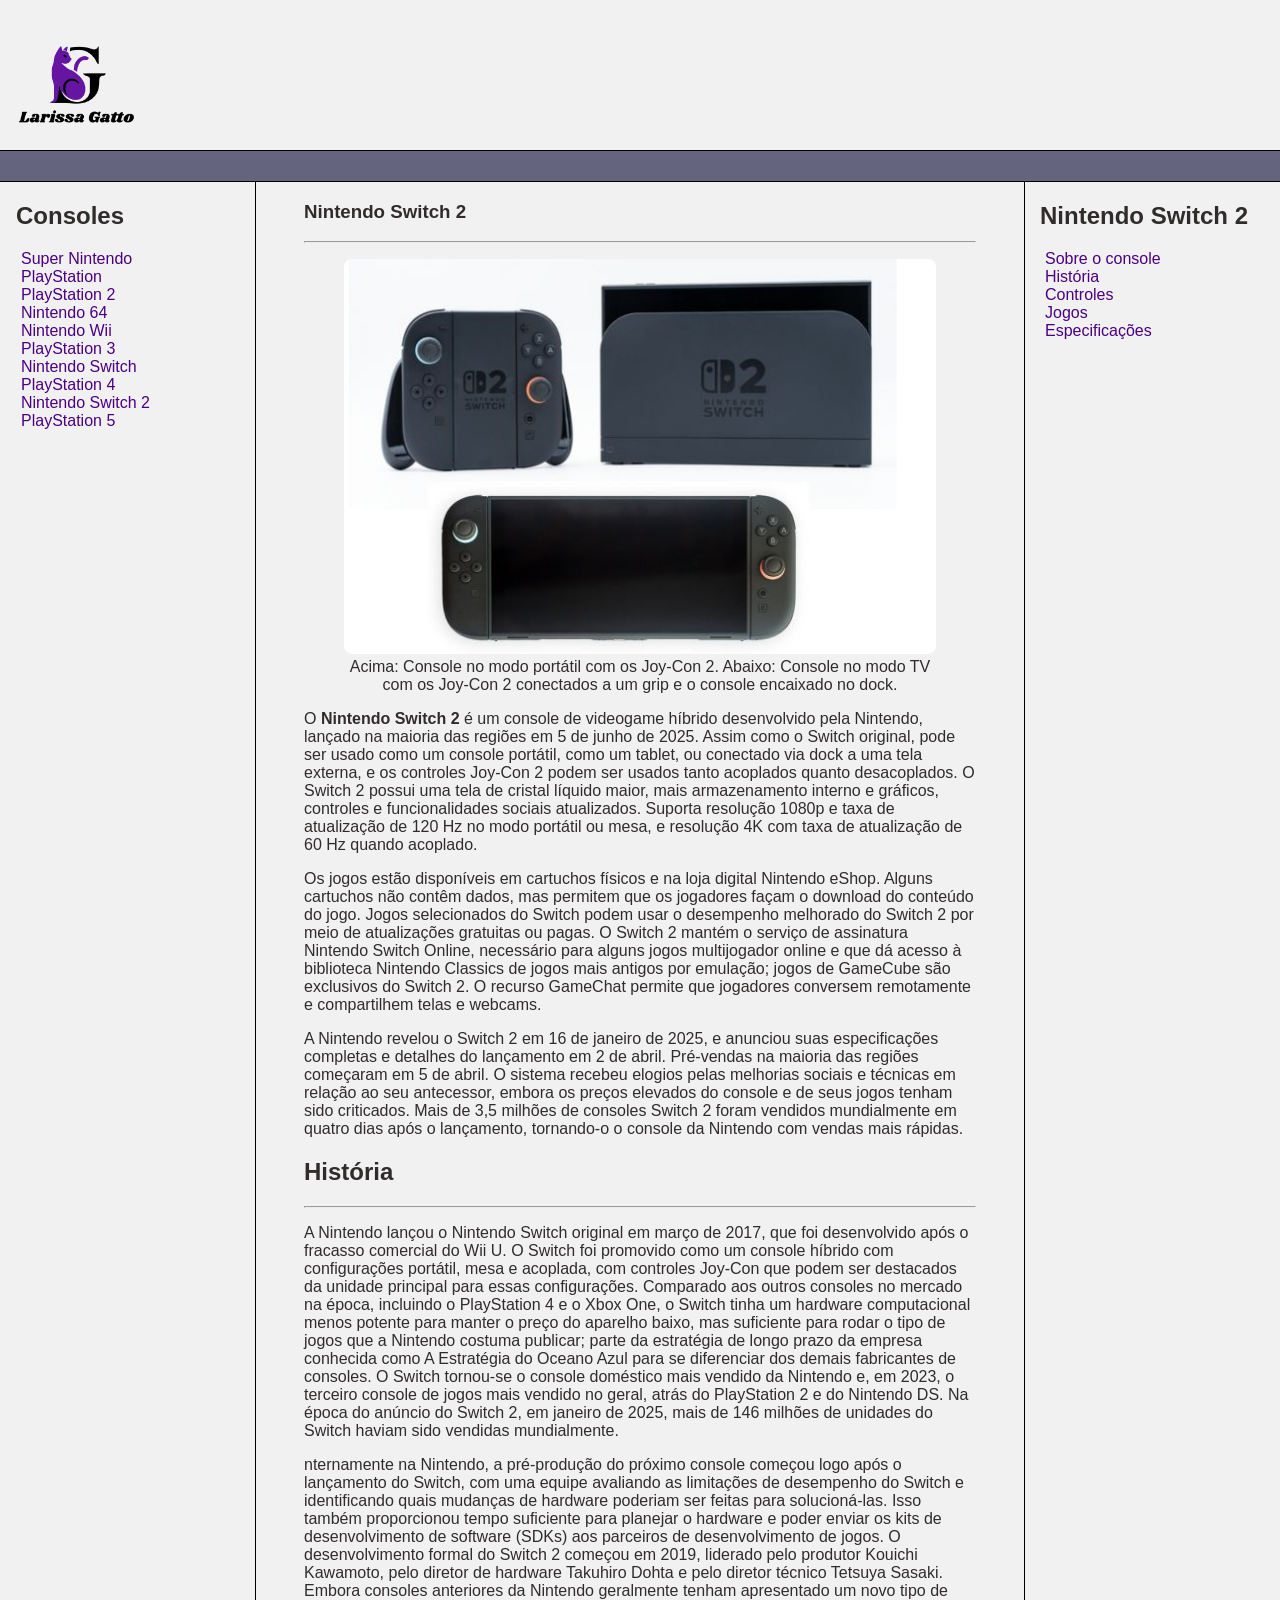
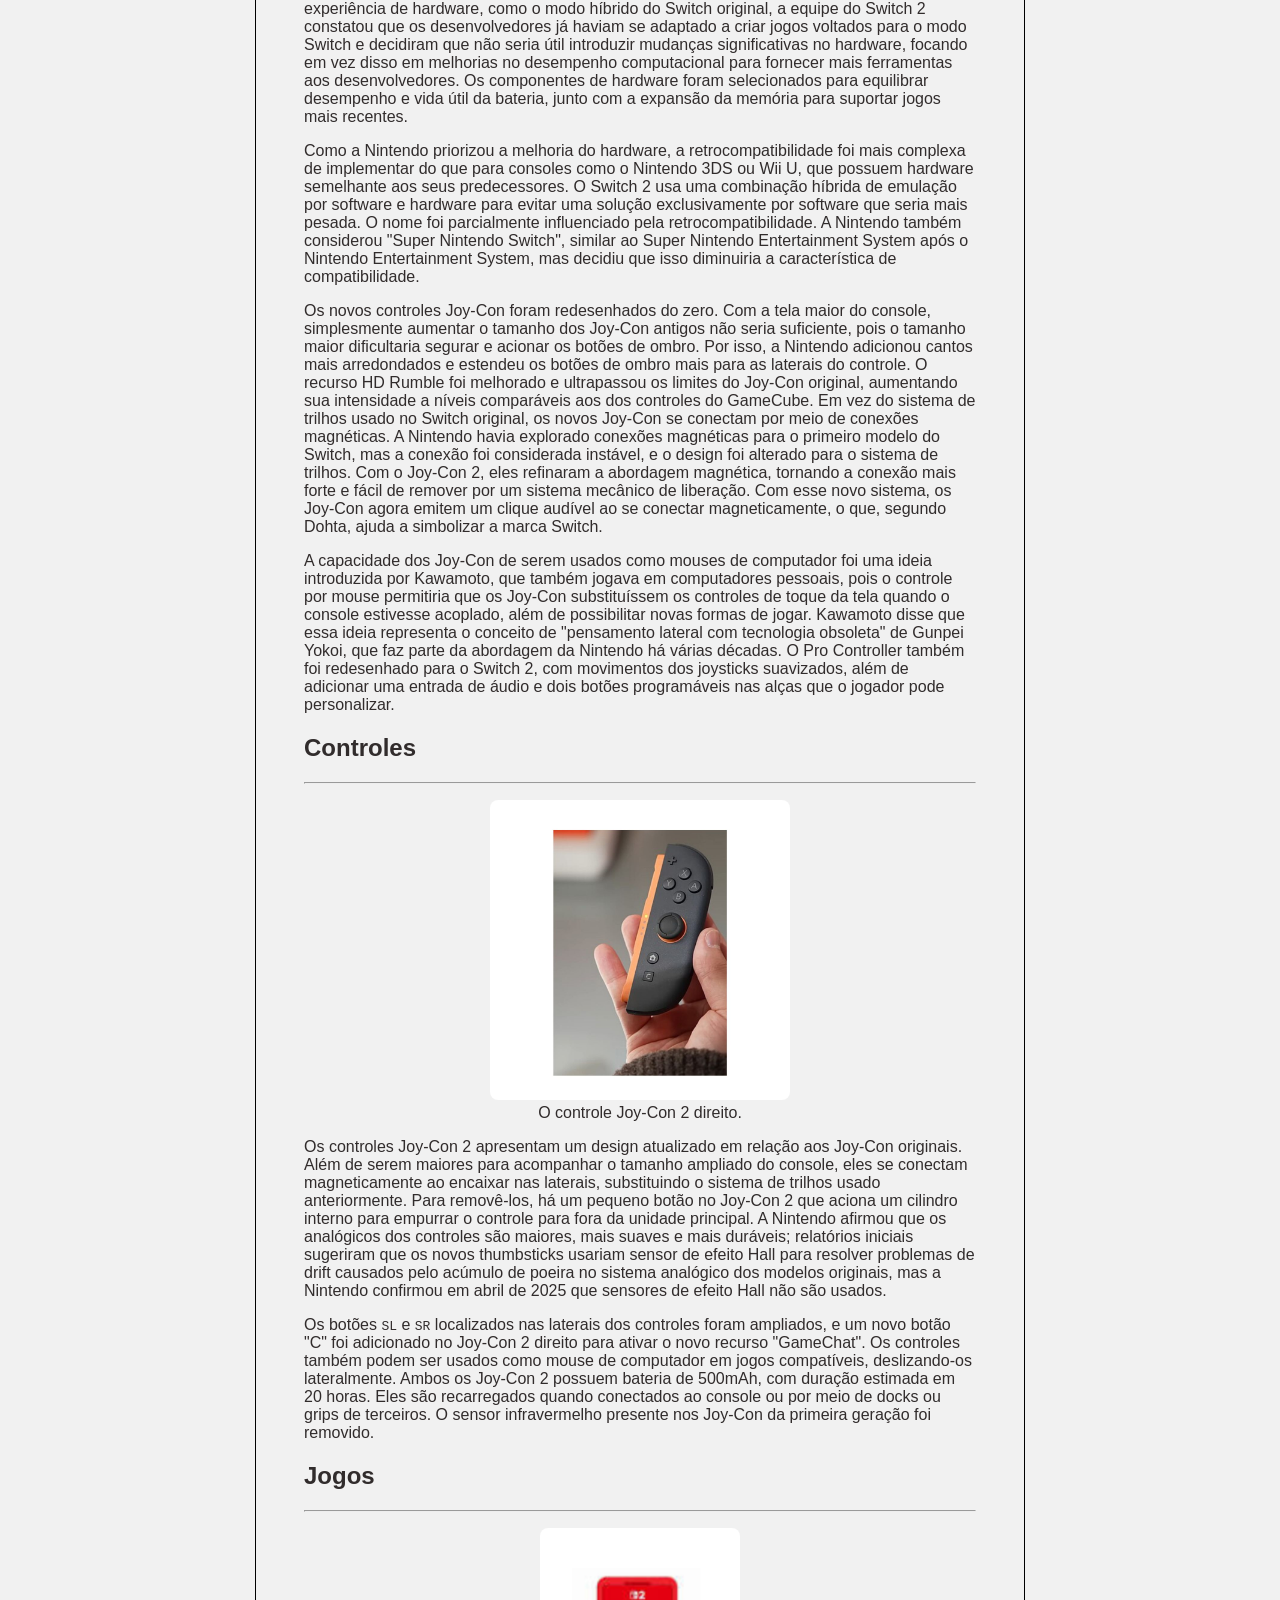
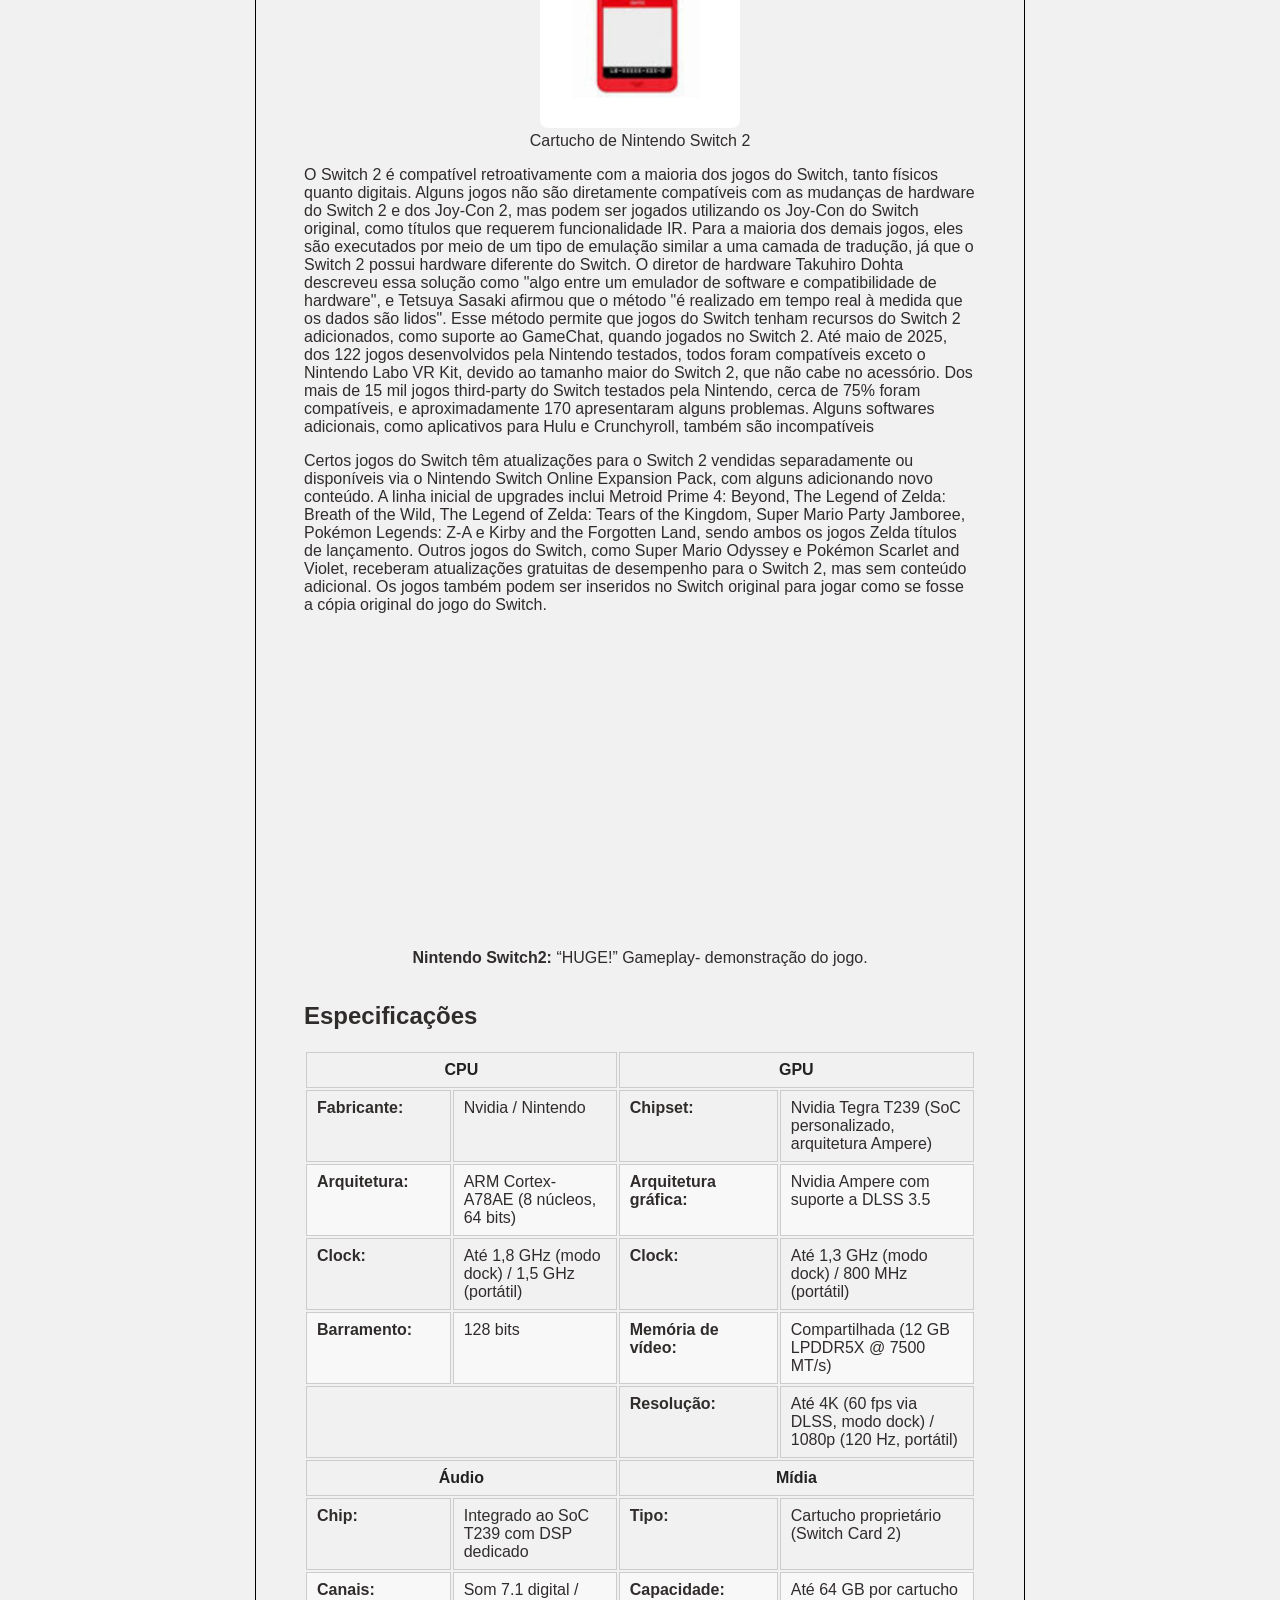
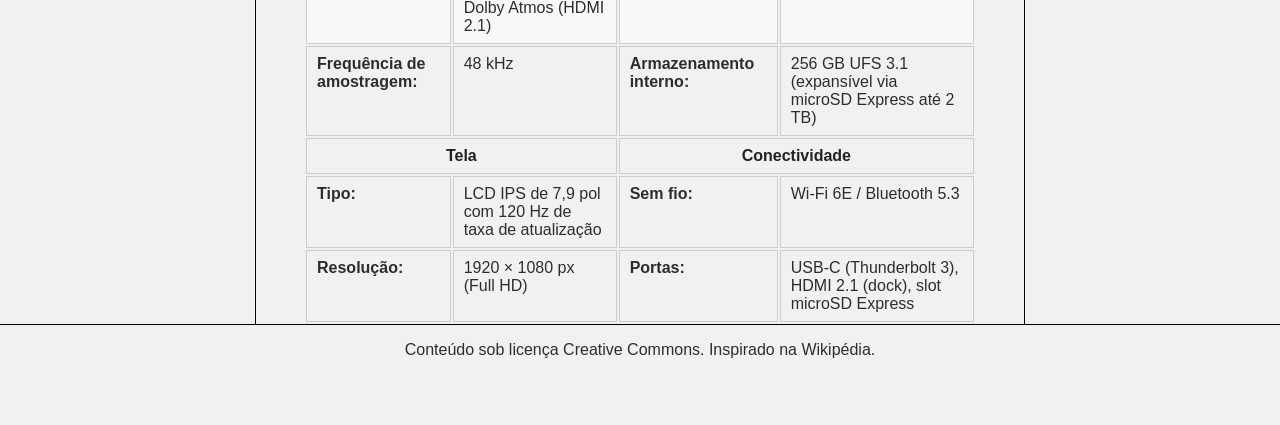
<file: nintendoswitch2.html>
<!DOCTYPE html>
<html lang="pt-br">
  <head>
    <meta charset="UTF-8" />
    <meta http-equiv="X-UA-Compatible" content="IE=edge" />
    <meta name="viewport" content="width=device-width, initial-scale=1.0" />
    <title>Lariwiki: Consoles de Videogame</title>
    <link rel="stylesheet" href="assets/css/style.css" />
  </head>
  <body>
    <header>
      <a href="index.html">
        <picture class="logo">
          <source
            srcset="assets/images/logos/logoBranca.png"
            media="(prefers-color-scheme: dark)"
          />
          <img
            src="./assets/images/logos/logoPreta.png"
            alt="Logo da Larissa Gatto"
            width="150"
          />
        </picture>
      </a>
    </header>

    <div class="bar"></div>

    <section class="content">
      <nav class="sidebar">
        <h2>Consoles</h2>
        <ul>
          <li><a href="supernintendo.html">Super Nintendo</a></li>
          <li><a href="playstation.html">PlayStation</a></li>
          <li><a href="playstation2.html">PlayStation 2</a></li>
          <li><a href="nintendo64.html">Nintendo 64</a></li>
          <li><a href="nintendowi.html">Nintendo Wii</a></li>
          <li><a href="playstation3.html">PlayStation 3</a></li>
          <li><a href="nintendoswitch.html">Nintendo Switch</a></li>
          <li><a href="playstation4.html">PlayStation 4</a></li>
          <li><a href="nintendoswitch2.html">Nintendo Switch 2</a></li>
          <li><a href="playstation5.html">PlayStation 5</a></li>
        </ul>
      </nav>

      <main class="main">
        <section id="geral">
          <h1>Nintendo Switch 2</h1>
          <hr />
          <figure>
            <img
              src="assets/images/consoles/NS2.jpg"
              alt="Acima: Console no modo portátil com os Joy-Con 2. Abaixo: Console no modo TV com os Joy-Con 2 conectados a um grip e o console encaixado no dock."
            />
            <figcaption>Acima: Console no modo portátil com os Joy-Con 2. Abaixo: Console no modo TV com os Joy-Con 2 conectados a um grip e o console encaixado no dock.</figcaption>
          </figure>
          <p>
            O <b> Nintendo Switch 2</b> é um console de videogame híbrido desenvolvido pela Nintendo, lançado na maioria das regiões em 5 de junho de 2025. Assim como o Switch original, pode ser usado como um console portátil, como um tablet, ou conectado via dock a uma tela externa, e os controles Joy-Con 2 podem ser usados tanto acoplados quanto desacoplados. O Switch 2 possui uma tela de cristal líquido maior, mais armazenamento interno e gráficos, controles e funcionalidades sociais atualizados. Suporta resolução 1080p e taxa de atualização de 120 Hz no modo portátil ou mesa, e resolução 4K com taxa de atualização de 60 Hz quando acoplado.
          </p>
          <p>
            Os jogos estão disponíveis em cartuchos físicos e na loja digital Nintendo eShop. Alguns cartuchos não contêm dados, mas permitem que os jogadores façam o download do conteúdo do jogo. Jogos selecionados do Switch podem usar o desempenho melhorado do Switch 2 por meio de atualizações gratuitas ou pagas. O Switch 2 mantém o serviço de assinatura Nintendo Switch Online, necessário para alguns jogos multijogador online e que dá acesso à biblioteca Nintendo Classics de jogos mais antigos por emulação; jogos de GameCube são exclusivos do Switch 2. O recurso GameChat permite que jogadores conversem remotamente e compartilhem telas e webcams.
          </p>
          <p>
            A Nintendo revelou o Switch 2 em 16 de janeiro de 2025, e anunciou suas especificações completas e detalhes do lançamento em 2 de abril. Pré-vendas na maioria das regiões começaram em 5 de abril. O sistema recebeu elogios pelas melhorias sociais e técnicas em relação ao seu antecessor, embora os preços elevados do console e de seus jogos tenham sido criticados. Mais de 3,5 milhões de consoles Switch 2 foram vendidos mundialmente em quatro dias após o lançamento, tornando-o o console da Nintendo com vendas mais rápidas.
          </p>
        </section>
        <section id="historia">
          <h2>História</h2>
          <hr />
          <p>
            A Nintendo lançou o Nintendo Switch original em março de 2017, que foi desenvolvido após o fracasso comercial do Wii U. O Switch foi promovido como um console híbrido com configurações portátil, mesa e acoplada, com controles Joy-Con que podem ser destacados da unidade principal para essas configurações. Comparado aos outros consoles no mercado na época, incluindo o PlayStation 4 e o Xbox One, o Switch tinha um hardware computacional menos potente para manter o preço do aparelho baixo, mas suficiente para rodar o tipo de jogos que a Nintendo costuma publicar; parte da estratégia de longo prazo da empresa conhecida como A Estratégia do Oceano Azul para se diferenciar dos demais fabricantes de consoles. O Switch tornou-se o console doméstico mais vendido da Nintendo e, em 2023, o terceiro console de jogos mais vendido no geral, atrás do PlayStation 2 e do Nintendo DS. Na época do anúncio do Switch 2, em janeiro de 2025, mais de 146 milhões de unidades do Switch haviam sido vendidas mundialmente.
          </p>
          <p>
            nternamente na Nintendo, a pré-produção do próximo console começou logo após o lançamento do Switch, com uma equipe avaliando as limitações de desempenho do Switch e identificando quais mudanças de hardware poderiam ser feitas para solucioná-las. Isso também proporcionou tempo suficiente para planejar o hardware e poder enviar os kits de desenvolvimento de software (SDKs) aos parceiros de desenvolvimento de jogos. O desenvolvimento formal do Switch 2 começou em 2019, liderado pelo produtor Kouichi Kawamoto, pelo diretor de hardware Takuhiro Dohta e pelo diretor técnico Tetsuya Sasaki. Embora consoles anteriores da Nintendo geralmente tenham apresentado um novo tipo de experiência de hardware, como o modo híbrido do Switch original, a equipe do Switch 2 constatou que os desenvolvedores já haviam se adaptado a criar jogos voltados para o modo Switch e decidiram que não seria útil introduzir mudanças significativas no hardware, focando em vez disso em melhorias no desempenho computacional para fornecer mais ferramentas aos desenvolvedores. Os componentes de hardware foram selecionados para equilibrar desempenho e vida útil da bateria, junto com a expansão da memória para suportar jogos mais recentes.
          </p>
          <p>
            Como a Nintendo priorizou a melhoria do hardware, a retrocompatibilidade foi mais complexa de implementar do que para consoles como o Nintendo 3DS ou Wii U, que possuem hardware semelhante aos seus predecessores. O Switch 2 usa uma combinação híbrida de emulação por software e hardware para evitar uma solução exclusivamente por software que seria mais pesada. O nome foi parcialmente influenciado pela retrocompatibilidade. A Nintendo também considerou "Super Nintendo Switch", similar ao Super Nintendo Entertainment System após o Nintendo Entertainment System, mas decidiu que isso diminuiria a característica de compatibilidade.
          </p>
          <p>
            Os novos controles Joy-Con foram redesenhados do zero. Com a tela maior do console, simplesmente aumentar o tamanho dos Joy-Con antigos não seria suficiente, pois o tamanho maior dificultaria segurar e acionar os botões de ombro. Por isso, a Nintendo adicionou cantos mais arredondados e estendeu os botões de ombro mais para as laterais do controle. O recurso HD Rumble foi melhorado e ultrapassou os limites do Joy-Con original, aumentando sua intensidade a níveis comparáveis aos dos controles do GameCube. Em vez do sistema de trilhos usado no Switch original, os novos Joy-Con se conectam por meio de conexões magnéticas. A Nintendo havia explorado conexões magnéticas para o primeiro modelo do Switch, mas a conexão foi considerada instável, e o design foi alterado para o sistema de trilhos. Com o Joy-Con 2, eles refinaram a abordagem magnética, tornando a conexão mais forte e fácil de remover por um sistema mecânico de liberação. Com esse novo sistema, os Joy-Con agora emitem um clique audível ao se conectar magneticamente, o que, segundo Dohta, ajuda a simbolizar a marca Switch.
          </p>
          <p>
            A capacidade dos Joy-Con de serem usados como mouses de computador foi uma ideia introduzida por Kawamoto, que também jogava em computadores pessoais, pois o controle por mouse permitiria que os Joy-Con substituíssem os controles de toque da tela quando o console estivesse acoplado, além de possibilitar novas formas de jogar. Kawamoto disse que essa ideia representa o conceito de "pensamento lateral com tecnologia obsoleta" de Gunpei Yokoi, que faz parte da abordagem da Nintendo há várias décadas. O Pro Controller também foi redesenhado para o Switch 2, com movimentos dos joysticks suavizados, além de adicionar uma entrada de áudio e dois botões programáveis nas alças que o jogador pode personalizar.
          </p>
         
        </section>
        <section id="controles">
          <h2>Controles</h2>
          <hr />
          <figure>
            <img
              src="assets/images/controles/NS2.jpg"
              alt=" O controle Joy-Con 2 direito."
              width="300"
            />
            <figcaption>
              O controle Joy-Con 2 direito.
            </figcaption>
          </figure>
          <p>
            Os controles Joy-Con 2 apresentam um design atualizado em relação aos Joy-Con originais. Além de serem maiores para acompanhar o tamanho ampliado do console, eles se conectam magneticamente ao encaixar nas laterais, substituindo o sistema de trilhos usado anteriormente. Para removê-los, há um pequeno botão no Joy-Con 2 que aciona um cilindro interno para empurrar o controle para fora da unidade principal. A Nintendo afirmou que os analógicos dos controles são maiores, mais suaves e mais duráveis; relatórios iniciais sugeriram que os novos thumbsticks usariam sensor de efeito Hall para resolver problemas de drift causados pelo acúmulo de poeira no sistema analógico dos modelos originais, mas a Nintendo confirmou em abril de 2025 que sensores de efeito Hall não são usados.
            </p>
          <p>
            Os botões <kbd>SL</kbd> e <kbd>SR</kbd> localizados nas laterais dos controles foram ampliados, e um novo botão "C" foi adicionado no Joy-Con 2 direito para ativar o novo recurso "GameChat". Os controles também podem ser usados como mouse de computador em jogos compatíveis, deslizando-os lateralmente. Ambos os Joy-Con 2 possuem bateria de 500mAh, com duração estimada em 20 horas. Eles são recarregados quando conectados ao console ou por meio de docks ou grips de terceiros. O sensor infravermelho presente nos Joy-Con da primeira geração foi removido.
          </p>
    </section>
        <section id="jogos">
          <h2>Jogos</h2>
          <hr />
          <figure>
            <img
              src="assets/images/jogos/NS2.jpg"
              alt="Cartucho de Nintendo Switch 2"
              width="200"
            />
            <figcaption>
              Cartucho de Nintendo Switch 2
            </figcaption>
          </figure>
          <p>
            O Switch 2 é compatível retroativamente com a maioria dos jogos do Switch, tanto físicos quanto digitais. Alguns jogos não são diretamente compatíveis com as mudanças de hardware do Switch 2 e dos Joy-Con 2, mas podem ser jogados utilizando os Joy-Con do Switch original, como títulos que requerem funcionalidade IR. Para a maioria dos demais jogos, eles são executados por meio de um tipo de emulação similar a uma camada de tradução, já que o Switch 2 possui hardware diferente do Switch. O diretor de hardware Takuhiro Dohta descreveu essa solução como "algo entre um emulador de software e compatibilidade de hardware", e Tetsuya Sasaki afirmou que o método "é realizado em tempo real à medida que os dados são lidos". Esse método permite que jogos do Switch tenham recursos do Switch 2 adicionados, como suporte ao GameChat, quando jogados no Switch 2. Até maio de 2025, dos 122 jogos desenvolvidos pela Nintendo testados, todos foram compatíveis exceto o Nintendo Labo VR Kit, devido ao tamanho maior do Switch 2, que não cabe no acessório. Dos mais de 15 mil jogos third-party do Switch testados pela Nintendo, cerca de 75% foram compatíveis, e aproximadamente 170 apresentaram alguns problemas. Alguns softwares adicionais, como aplicativos para Hulu e Crunchyroll, também são incompatíveis
          </p>
          <p>
            Certos jogos do Switch têm atualizações para o Switch 2 vendidas separadamente ou disponíveis via o Nintendo Switch Online Expansion Pack, com alguns adicionando novo conteúdo. A linha inicial de upgrades inclui Metroid Prime 4: Beyond, The Legend of Zelda: Breath of the Wild, The Legend of Zelda: Tears of the Kingdom, Super Mario Party Jamboree, Pokémon Legends: Z-A e Kirby and the Forgotten Land, sendo ambos os jogos Zelda títulos de lançamento. Outros jogos do Switch, como Super Mario Odyssey e Pokémon Scarlet and Violet, receberam atualizações gratuitas de desempenho para o Switch 2, mas sem conteúdo adicional. Os jogos também podem ser inseridos no Switch original para jogar como se fosse a cópia original do jogo do Switch.
          </p>
          
          <figure class="video">
            <iframe width="560" height="315" src="https://www.youtube.com/embed/ejbUxKRuhdk?si=KdRIWYYwH6LVH8jA" title="YouTube video player" frameborder="0" allow="accelerometer; autoplay; clipboard-write; encrypted-media; gyroscope; picture-in-picture; web-share" referrerpolicy="strict-origin-when-cross-origin" allowfullscreen></iframe>
            <figcaption>
              <strong> Nintendo Switch2: </strong><q>HUGE!</q> Gameplay- demonstração do jogo.
            </figcaption>
          </figure>
        </section>
        <section id="especificacoes">
          <h2>Especificações</h2>
          <table>
            <thead>
              <tr>
                <th colspan="2">CPU</th>
                <th colspan="2">GPU</th>
              </tr>
            </thead>
            <tbody>
              <tr>
                <td><strong>Fabricante:</strong></td>
                <td>Nvidia / Nintendo</td>
                <td><strong>Chipset:</strong></td>
                <td>Nvidia Tegra T239 (SoC personalizado, arquitetura Ampere)</td>
              </tr>
              <tr>
                <td><strong>Arquitetura:</strong></td>
                <td>ARM Cortex-A78AE (8 núcleos, 64 bits)</td>
                <td><strong>Arquitetura gráfica:</strong></td>
                <td>Nvidia Ampere com suporte a DLSS 3.5</td>
              </tr>
              <tr>
                <td><strong>Clock:</strong></td>
                <td>Até 1,8 GHz (modo dock) / 1,5 GHz (portátil)</td>
                <td><strong>Clock:</strong></td>
                <td>Até 1,3 GHz (modo dock) / 800 MHz (portátil)</td>
              </tr>
              <tr>
                <td><strong>Barramento:</strong></td>
                <td>128 bits</td>
                <td><strong>Memória de vídeo:</strong></td>
                <td>Compartilhada (12 GB LPDDR5X @ 7500 MT/s)</td>
              </tr>
              <tr>
                <td colspan="2"></td>
                <td><strong>Resolução:</strong></td>
                <td>Até 4K (60 fps via DLSS, modo dock) / 1080p (120 Hz, portátil)</td>
              </tr>
            </tbody>
            <thead>
              <tr>
                <th colspan="2">Áudio</th>
                <th colspan="2">Mídia</th>
              </tr>
            </thead>
            <tbody>
              <tr>
                <td><strong>Chip:</strong></td>
                <td>Integrado ao SoC T239 com DSP dedicado</td>
                <td><strong>Tipo:</strong></td>
                <td>Cartucho proprietário (Switch Card 2)</td>
              </tr>
              <tr>
                <td><strong>Canais:</strong></td>
                <td>Som 7.1 digital / Dolby Atmos (HDMI 2.1)</td>
                <td><strong>Capacidade:</strong></td>
                <td>Até 64 GB por cartucho</td>
              </tr>
              <tr>
                <td><strong>Frequência de amostragem:</strong></td>
                <td>48 kHz</td>
                <td><strong>Armazenamento interno:</strong></td>
                <td>256 GB UFS 3.1 (expansível via microSD Express até 2 TB)</td>
              </tr>
            </tbody>

            <thead>
              <tr>
                <th colspan="2">Tela</th>
                <th colspan="2">Conectividade</th>
              </tr>
            </thead>
            <tbody>
              <tr>
                <td><strong>Tipo:</strong></td>
                <td>LCD IPS de 7,9 pol com 120 Hz de taxa de atualização</td>
                <td><strong>Sem fio:</strong></td>
                <td>Wi-Fi 6E / Bluetooth 5.3</td>
              </tr>
            <tbody>
              <tr>
                <td><strong>Resolução:</strong></td>
                <td>1920 × 1080 px (Full HD)</td>
                <td><strong>Portas:</strong></td>
                <td>USB-C (Thunderbolt 3), HDMI 2.1 (dock), slot microSD Express</td>
              </tr>
            
            </tbody>
          </table>
        </section>
      </main>

      <aside class="anchors">
        <h2>Nintendo Switch 2</h2>
        <ul>
          <li><a href="#geral">Sobre o console</a></li>
          <li><a href="#historia">História</a></li>
          <li><a href="#controles">Controles</a></li>
          <li><a href="#jogos">Jogos</a></li>
          <li><a href="#especificacoes">Especificações</a></li>
        </ul>
      </aside>
    </section>

    <footer class="footer">
      <p>Conteúdo sob licença Creative Commons. Inspirado na Wikipédia.</p>
    </footer>
  </body>
</html>
</file>
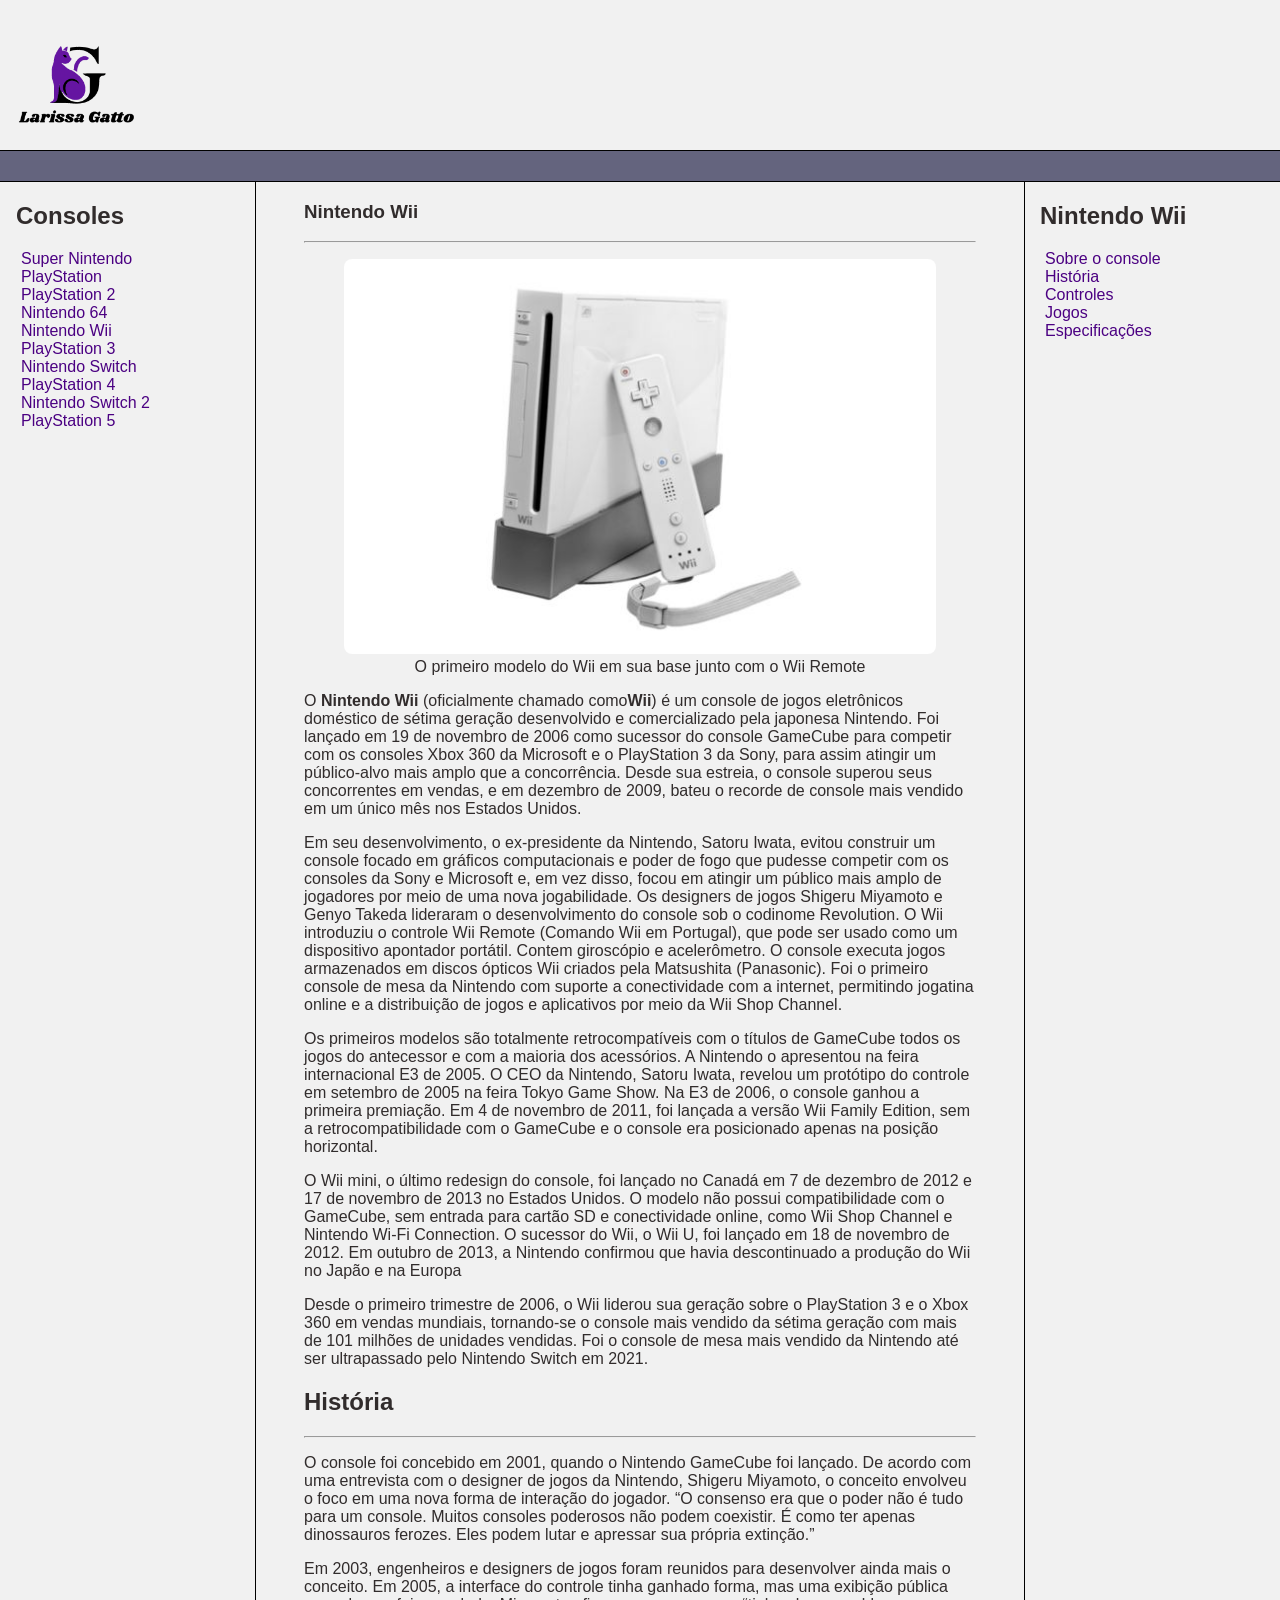
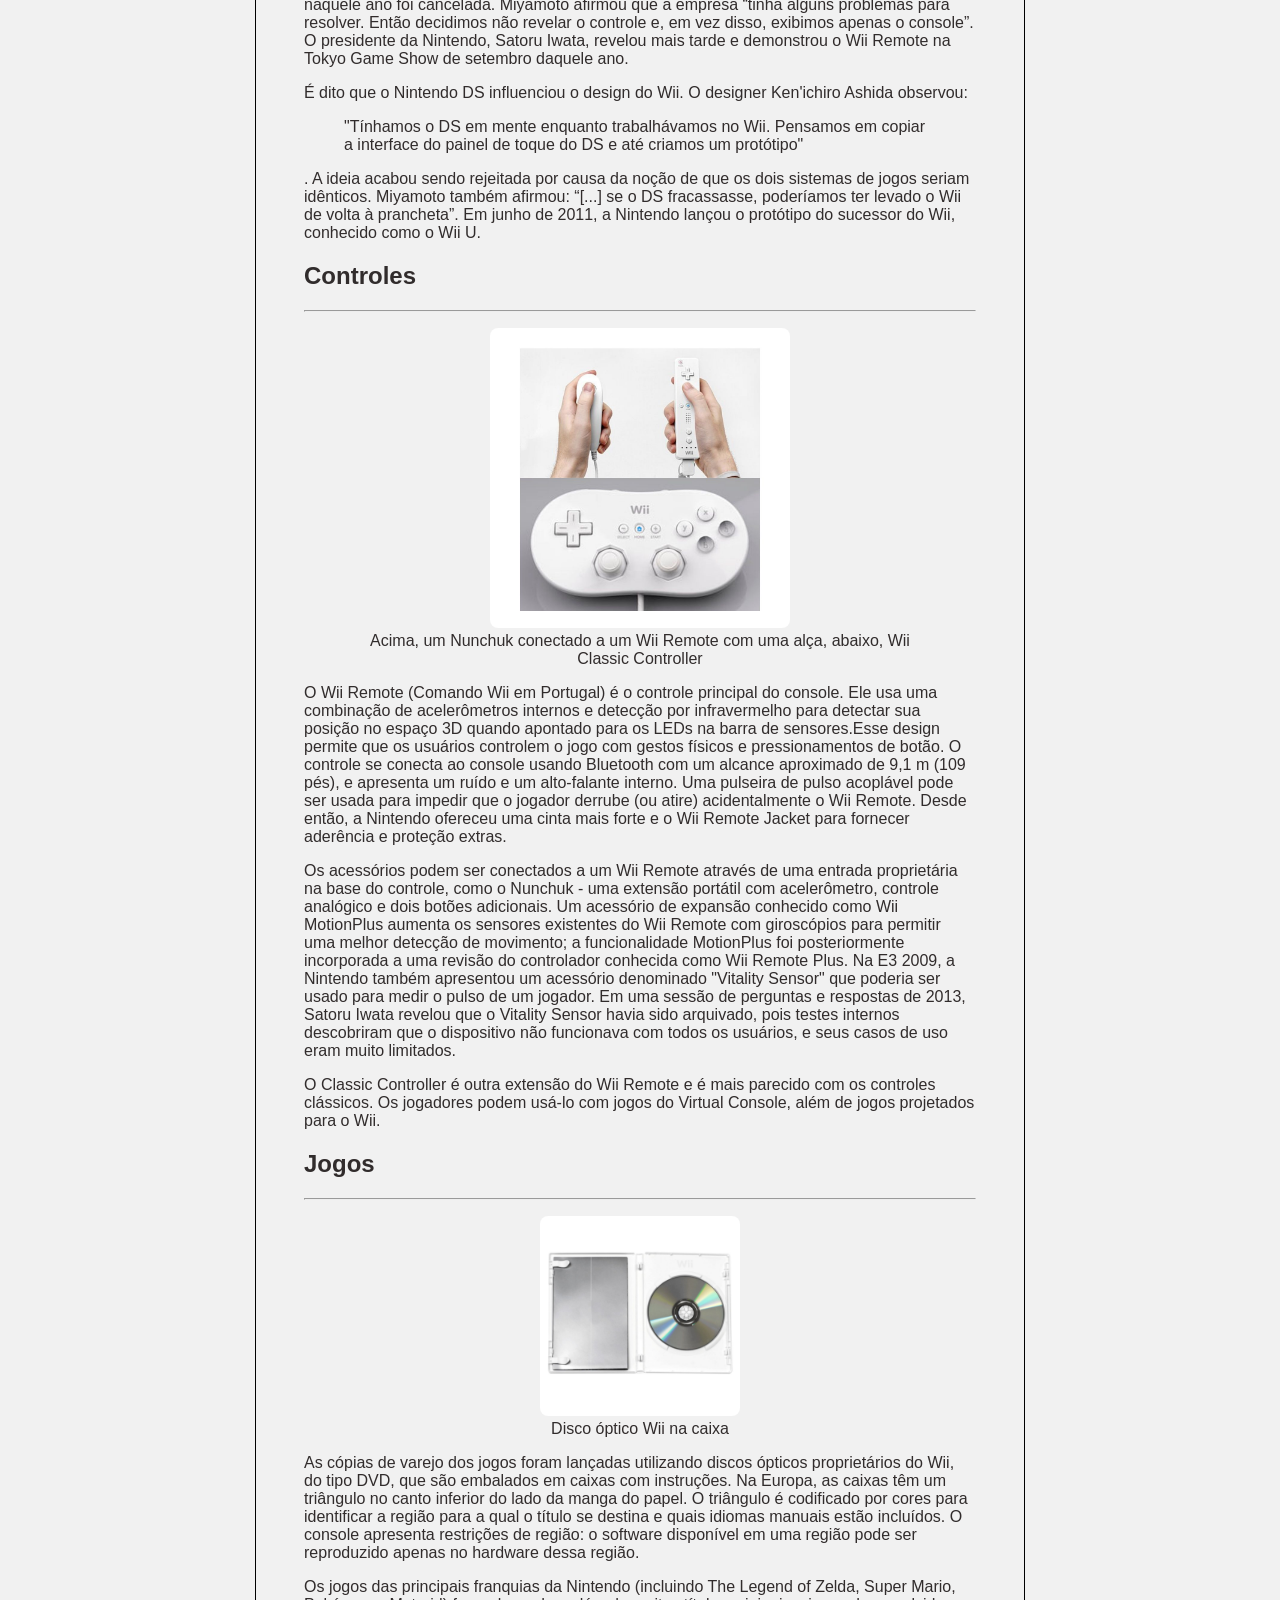
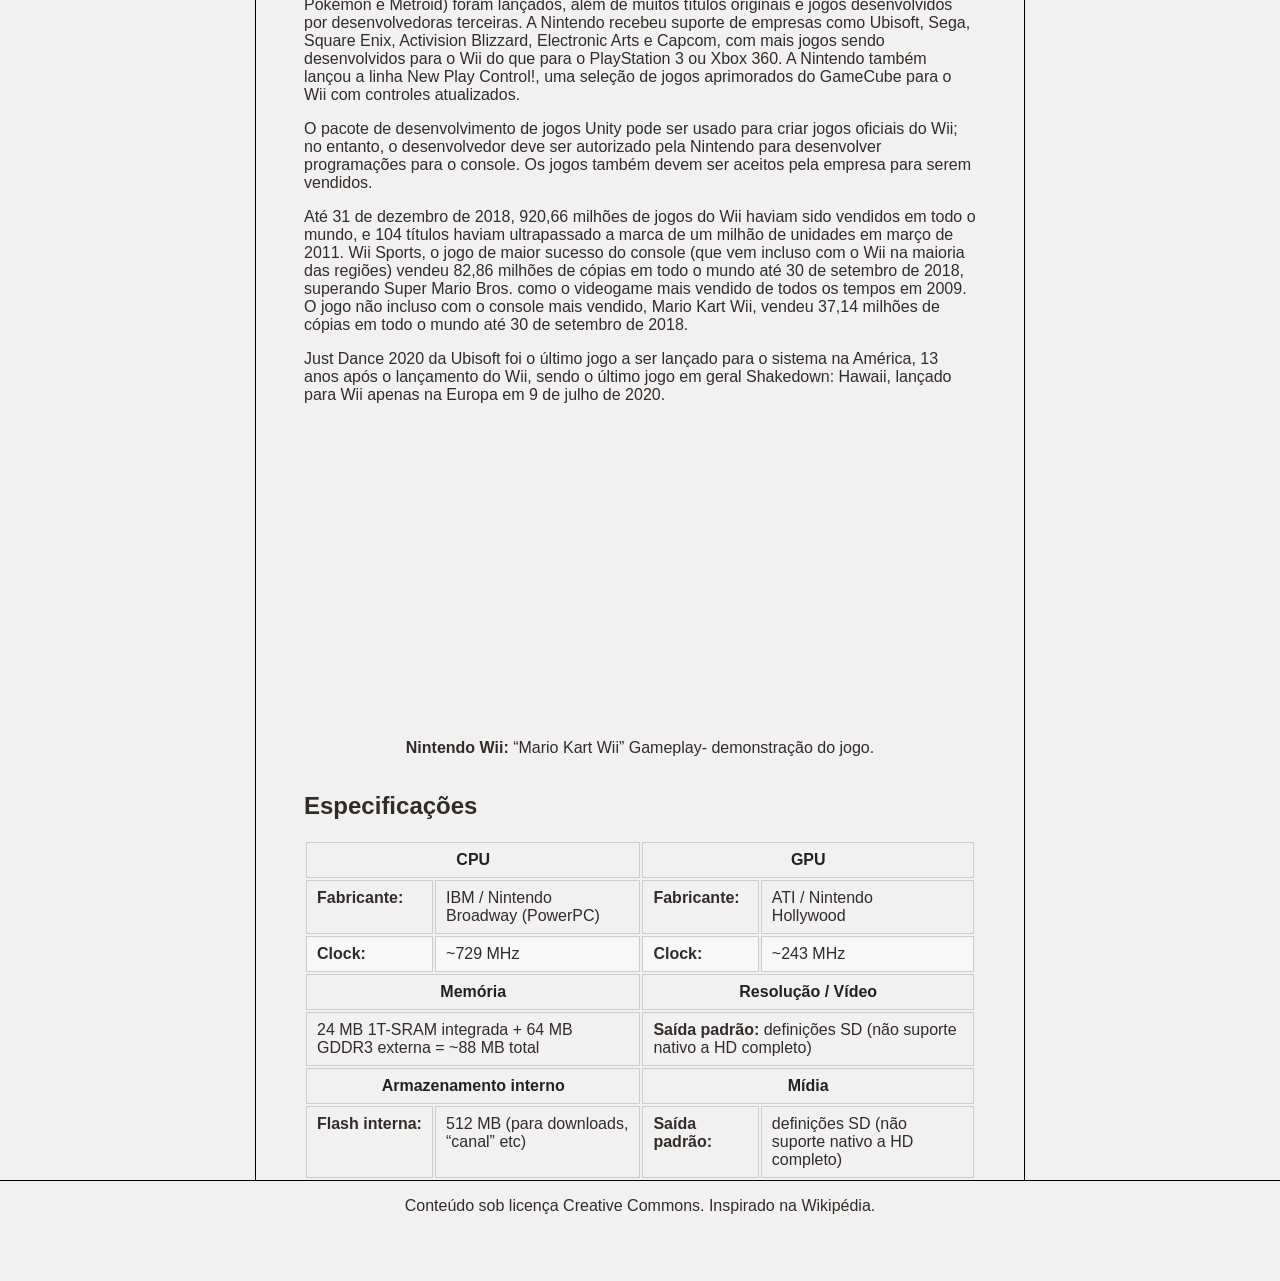
<file: nintendowi.html>
<!DOCTYPE html>
<html lang="pt-br">
  <head>
    <meta charset="UTF-8" />
    <meta http-equiv="X-UA-Compatible" content="IE=edge" />
    <meta name="viewport" content="width=device-width, initial-scale=1.0" />
    <title>Lariwiki: Consoles de Videogame</title>
    <link rel="stylesheet" href="assets/css/style.css" />
  </head>
  <body>
    <header>
      <a href="index.html">
        <picture class="logo">
          <source
            srcset="assets/images/logos/logoBranca.png"
            media="(prefers-color-scheme: dark)"
          />
          <img
            src="./assets/images/logos/logoPreta.png"
            alt="Logo da Larissa Gatto"
            width="150"
          />
        </picture>
      </a>
    </header>

    <div class="bar"></div>

    <section class="content">
      <nav class="sidebar">
        <h2>Consoles</h2>
        <ul>
          <li><a href="supernintendo.html">Super Nintendo</a></li>
          <li><a href="playstation.html">PlayStation</a></li>
          <li><a href="playstation2.html">PlayStation 2</a></li>
          <li><a href="nintendo64.html">Nintendo 64</a></li>
          <li><a href="nintendowi.html">Nintendo Wii</a></li>
          <li><a href="playstation3.html">PlayStation 3</a></li>
          <li><a href="nintendoswitch.html">Nintendo Switch</a></li>
          <li><a href="playstation4.html">PlayStation 4</a></li>
          <li><a href="nintendoswitch2.html">Nintendo Switch 2</a></li>
          <li><a href="playstation5.html">PlayStation 5</a></li>
        </ul>
      </nav>

      <main class="main">
        <section id="geral">
          <h1>Nintendo Wii</h1>
          <hr />
          <figure>
            <img
              src="assets/images/consoles/WI.jpg"
              alt=" O primeiro modelo do Wii em sua base junto com o Wii Remote"
            />
            <figcaption>O primeiro modelo do Wii em sua base junto com o Wii Remote</figcaption>
          </figure>
          <p>
            O <b> Nintendo Wii</b> (oficialmente chamado como<b>Wii</b>) é um console de jogos eletrônicos doméstico de sétima geração desenvolvido e comercializado pela japonesa Nintendo. Foi lançado em 19 de novembro de 2006 como sucessor do console GameCube para competir com os consoles Xbox 360 da Microsoft e o PlayStation 3 da Sony, para assim atingir um público-alvo mais amplo que a concorrência. Desde sua estreia, o console superou seus concorrentes em vendas, e em dezembro de 2009, bateu o recorde de console mais vendido em um único mês nos Estados Unidos.
          </p>
          <p>
            Em seu desenvolvimento, o ex-presidente da Nintendo, Satoru Iwata, evitou construir um console focado em gráficos computacionais e poder de fogo que pudesse competir com os consoles da Sony e Microsoft e, em vez disso, focou em atingir um público mais amplo de jogadores por meio de uma nova jogabilidade. Os designers de jogos Shigeru Miyamoto e Genyo Takeda lideraram o desenvolvimento do console sob o codinome Revolution. O Wii introduziu o controle Wii Remote (Comando Wii em Portugal), que pode ser usado como um dispositivo apontador portátil. Contem giroscópio e acelerômetro. O console executa jogos armazenados em discos ópticos Wii criados pela Matsushita (Panasonic). Foi o primeiro console de mesa da Nintendo com suporte a conectividade com a internet, permitindo jogatina online e a distribuição de jogos e aplicativos por meio da Wii Shop Channel.
          </p>
          <p>
            Os primeiros modelos são totalmente retrocompatíveis com o títulos de GameCube todos os jogos do antecessor e com a maioria dos acessórios. A Nintendo o apresentou na feira internacional E3 de 2005. O CEO da Nintendo, Satoru Iwata, revelou um protótipo do controle em setembro de 2005 na feira Tokyo Game Show. Na E3 de 2006, o console ganhou a primeira premiação. Em 4 de novembro de 2011, foi lançada a versão Wii Family Edition, sem a retrocompatibilidade com o GameCube e o console era posicionado apenas na posição horizontal.
          </p>
          <p>
            O Wii mini, o último redesign do console, foi lançado no Canadá em 7 de dezembro de 2012 e 17 de novembro de 2013 no Estados Unidos. O modelo não possui compatibilidade com o GameCube, sem entrada para cartão SD e conectividade online, como Wii Shop Channel e Nintendo Wi-Fi Connection. O sucessor do Wii, o Wii U, foi lançado em 18 de novembro de 2012. Em outubro de 2013, a Nintendo confirmou que havia descontinuado a produção do Wii no Japão e na Europa
          </p>
          <p>
            Desde o primeiro trimestre de 2006, o Wii liderou sua geração sobre o PlayStation 3 e o Xbox 360 em vendas mundiais, tornando-se o console mais vendido da sétima geração com mais de 101 milhões de unidades vendidas. Foi o console de mesa mais vendido da Nintendo até ser ultrapassado pelo Nintendo Switch em 2021.
          </p>
        </section>
        <section id="historia">
          <h2>História</h2>
          <hr />
          <p>
           O console foi concebido em 2001, quando o Nintendo GameCube foi lançado. De acordo com uma entrevista com o designer de jogos da Nintendo, Shigeru Miyamoto, o conceito envolveu o foco em uma nova forma de interação do jogador. <q>O consenso era que o poder não é tudo para um console. Muitos consoles poderosos não podem coexistir. É como ter apenas dinossauros ferozes. Eles podem lutar e apressar sua própria extinção.</q>
          <p>
            Em 2003, engenheiros e designers de jogos foram reunidos para desenvolver ainda mais o conceito. Em 2005, a interface do controle tinha ganhado forma, mas uma exibição pública naquele ano foi cancelada. Miyamoto afirmou que a empresa <q>tinha alguns problemas para resolver. Então decidimos não revelar o controle e, em vez disso, exibimos apenas o console</q>. O presidente da Nintendo, Satoru Iwata, revelou mais tarde e demonstrou o Wii Remote na Tokyo Game Show de setembro daquele ano.
          </p>
          <p>
            É dito que o Nintendo DS influenciou o design do Wii. O designer Ken'ichiro Ashida observou: <blockquote>"Tínhamos o DS em mente enquanto trabalhávamos no Wii. Pensamos em copiar a interface do painel de toque do DS e até criamos um protótipo"</blockquote>. A ideia acabou sendo rejeitada por causa da noção de que os dois sistemas de jogos seriam idênticos. Miyamoto também afirmou: <q>[...] se o DS fracassasse, poderíamos ter levado o Wii de volta à prancheta</q>. Em junho de 2011, a Nintendo lançou o protótipo do sucessor do Wii, conhecido como o Wii U.
          </p>
         
        </section>
        <section id="controles">
          <h2>Controles</h2>
          <hr />
          <figure>
            <img
              src="assets/images/controles/WI.jpg"
              alt=" Acima, um Nunchuk conectado a um Wii Remote com uma alça, abaixo, Wii Classic Controller"
              width="300"
            />
            <figcaption>
              Acima, um Nunchuk conectado a um Wii Remote com uma alça, abaixo, Wii Classic Controller
            </figcaption>
          </figure>
          <p>
            O Wii Remote (Comando Wii em Portugal) é o controle principal do console. Ele usa uma combinação de acelerômetros internos e detecção por infravermelho para detectar sua posição no espaço 3D quando apontado para os LEDs na barra de sensores.Esse design permite que os usuários controlem o jogo com gestos físicos e pressionamentos de botão. O controle se conecta ao console usando Bluetooth com um alcance aproximado de 9,1 m (109 pés), e apresenta um ruído e um alto-falante interno. Uma pulseira de pulso acoplável pode ser usada para impedir que o jogador derrube (ou atire) acidentalmente o Wii Remote. Desde então, a Nintendo ofereceu uma cinta mais forte e o Wii Remote Jacket para fornecer aderência e proteção extras.
            </p>
          <p>
            Os acessórios podem ser conectados a um Wii Remote através de uma entrada proprietária na base do controle, como o Nunchuk - uma extensão portátil com acelerômetro, controle analógico e dois botões adicionais. Um acessório de expansão conhecido como Wii MotionPlus aumenta os sensores existentes do Wii Remote com giroscópios para permitir uma melhor detecção de movimento; a funcionalidade MotionPlus foi posteriormente incorporada a uma revisão do controlador conhecida como Wii Remote Plus. Na E3 2009, a Nintendo também apresentou um acessório denominado "Vitality Sensor" que poderia ser usado para medir o pulso de um jogador. Em uma sessão de perguntas e respostas de 2013, Satoru Iwata revelou que o Vitality Sensor havia sido arquivado, pois testes internos descobriram que o dispositivo não funcionava com todos os usuários, e seus casos de uso eram muito limitados.
          </p>
          <p>
            O Classic Controller é outra extensão do Wii Remote e é mais parecido com os controles clássicos. Os jogadores podem usá-lo com jogos do Virtual Console, além de jogos projetados para o Wii.
          </p>

    </section>
        <section id="jogos">
          <h2>Jogos</h2>
          <hr />
          <figure>
            <img
              src="assets/images/jogos/WI.jpg"
              alt="Disco óptico Wii na caixa"
              width="200"
            />
            <figcaption>
              Disco óptico Wii na caixa
            </figcaption>
          </figure>
          <p>
            As cópias de varejo dos jogos foram lançadas utilizando discos ópticos proprietários do Wii, do tipo DVD, que são embalados em caixas com instruções. Na Europa, as caixas têm um triângulo no canto inferior do lado da manga do papel. O triângulo é codificado por cores para identificar a região para a qual o título se destina e quais idiomas manuais estão incluídos. O console apresenta restrições de região: o software disponível em uma região pode ser reproduzido apenas no hardware dessa região.
          </p>
          <p>
            Os jogos das principais franquias da Nintendo (incluindo The Legend of Zelda, Super Mario, Pokémon e Metroid) foram lançados, além de muitos títulos originais e jogos desenvolvidos por desenvolvedoras terceiras. A Nintendo recebeu suporte de empresas como Ubisoft, Sega, Square Enix, Activision Blizzard, Electronic Arts e Capcom, com mais jogos sendo desenvolvidos para o Wii do que para o PlayStation 3 ou Xbox 360. A Nintendo também lançou a linha New Play Control!, uma seleção de jogos aprimorados do GameCube para o Wii com controles atualizados.
          </p>
          <p>
            O pacote de desenvolvimento de jogos Unity pode ser usado para criar jogos oficiais do Wii; no entanto, o desenvolvedor deve ser autorizado pela Nintendo para desenvolver programações para o console. Os jogos também devem ser aceitos pela empresa para serem vendidos.
          </p>
          <p>
            Até 31 de dezembro de 2018, 920,66 milhões de jogos do Wii haviam sido vendidos em todo o mundo, e 104 títulos haviam ultrapassado a marca de um milhão de unidades em março de 2011. Wii Sports, o jogo de maior sucesso do console (que vem incluso com o Wii na maioria das regiões) vendeu 82,86 milhões de cópias em todo o mundo até 30 de setembro de 2018, superando Super Mario Bros. como o videogame mais vendido de todos os tempos em 2009. O jogo não incluso com o console mais vendido, Mario Kart Wii, vendeu 37,14 milhões de cópias em todo o mundo até 30 de setembro de 2018.
          </p>
          <p>
            Just Dance 2020 da Ubisoft foi o último jogo a ser lançado para o sistema na América, 13 anos após o lançamento do Wii, sendo o último jogo em geral Shakedown: Hawaii, lançado para Wii apenas na Europa em 9 de julho de 2020.
          </p>


          <figure class="video">
            <iframe width="560" height="315" src="https://www.youtube.com/embed/kv-7z9VJX9w?si=IG9liJ_Qm3ElFK0Y" title="YouTube video player" frameborder="0" allow="accelerometer; autoplay; clipboard-write; encrypted-media; gyroscope; picture-in-picture; web-share" referrerpolicy="strict-origin-when-cross-origin" allowfullscreen></iframe>
            <figcaption>
              <strong> Nintendo Wii: </strong><q>Mario Kart Wii</q> Gameplay- demonstração do jogo.
            </figcaption>
          </figure>
        </section>
        <section id="especificacoes">
          <h2>Especificações</h2>
          <table>
            <thead>
              <tr>
                <th colspan="2">CPU</th>
                <th colspan="2">GPU</th>
              </tr>
            </thead>
            <tbody>
              <tr>
                <td><strong>Fabricante:</strong></td>
                <td>IBM / Nintendo<br />Broadway (PowerPC)</td>
                <td><strong>Fabricante:</strong></td>
                <td>ATI / Nintendo<br />Hollywood</td>
              </tr>
              <tr>
                <td><strong>Clock:</strong></td>
                <td>~729 MHz</td>
                <td><strong>Clock:</strong></td>
                <td>~243 MHz</td>
              </tr>
            </tbody>
            <thead>
              <tr>
                <th colspan="2">Memória</th>
                <th colspan="2">Resolução / Vídeo</th>
              </tr>
            </thead>
            <tbody>
              <tr>
                <td colspan="2">24 MB 1T-SRAM integrada + 64 MB GDDR3 externa = ~88 MB total</td>
                <td colspan="2"><strong>Saída padrão:</strong> definições SD (não suporte nativo a HD completo)</td>
              </tr>
            </tbody>

            <thead>
              <tr>
                <th colspan="2">Armazenamento interno</th>
                <th colspan="2">Mídia</th>
              </tr>
            </thead>
            <tbody>
              <tr>
                <td><strong>Flash interna:</strong></td>
                <td>512 MB (para downloads, “canal” etc)</td>
                <td><strong>Saída padrão:</strong></td>
                <td>definições SD (não suporte nativo a HD completo)</td>
              </tr>
            
            </tbody>
          </table>
        </section>
      </main>

      <aside class="anchors">
        <h2>Nintendo Wii</h2>
        <ul>
          <li><a href="#geral">Sobre o console</a></li>
          <li><a href="#historia">História</a></li>
          <li><a href="#controles">Controles</a></li>
          <li><a href="#jogos">Jogos</a></li>
          <li><a href="#especificacoes">Especificações</a></li>
        </ul>
      </aside>
    </section>

    <footer class="footer">
      <p>Conteúdo sob licença Creative Commons. Inspirado na Wikipédia.</p>
    </footer>
  </body>
</html>
</file>
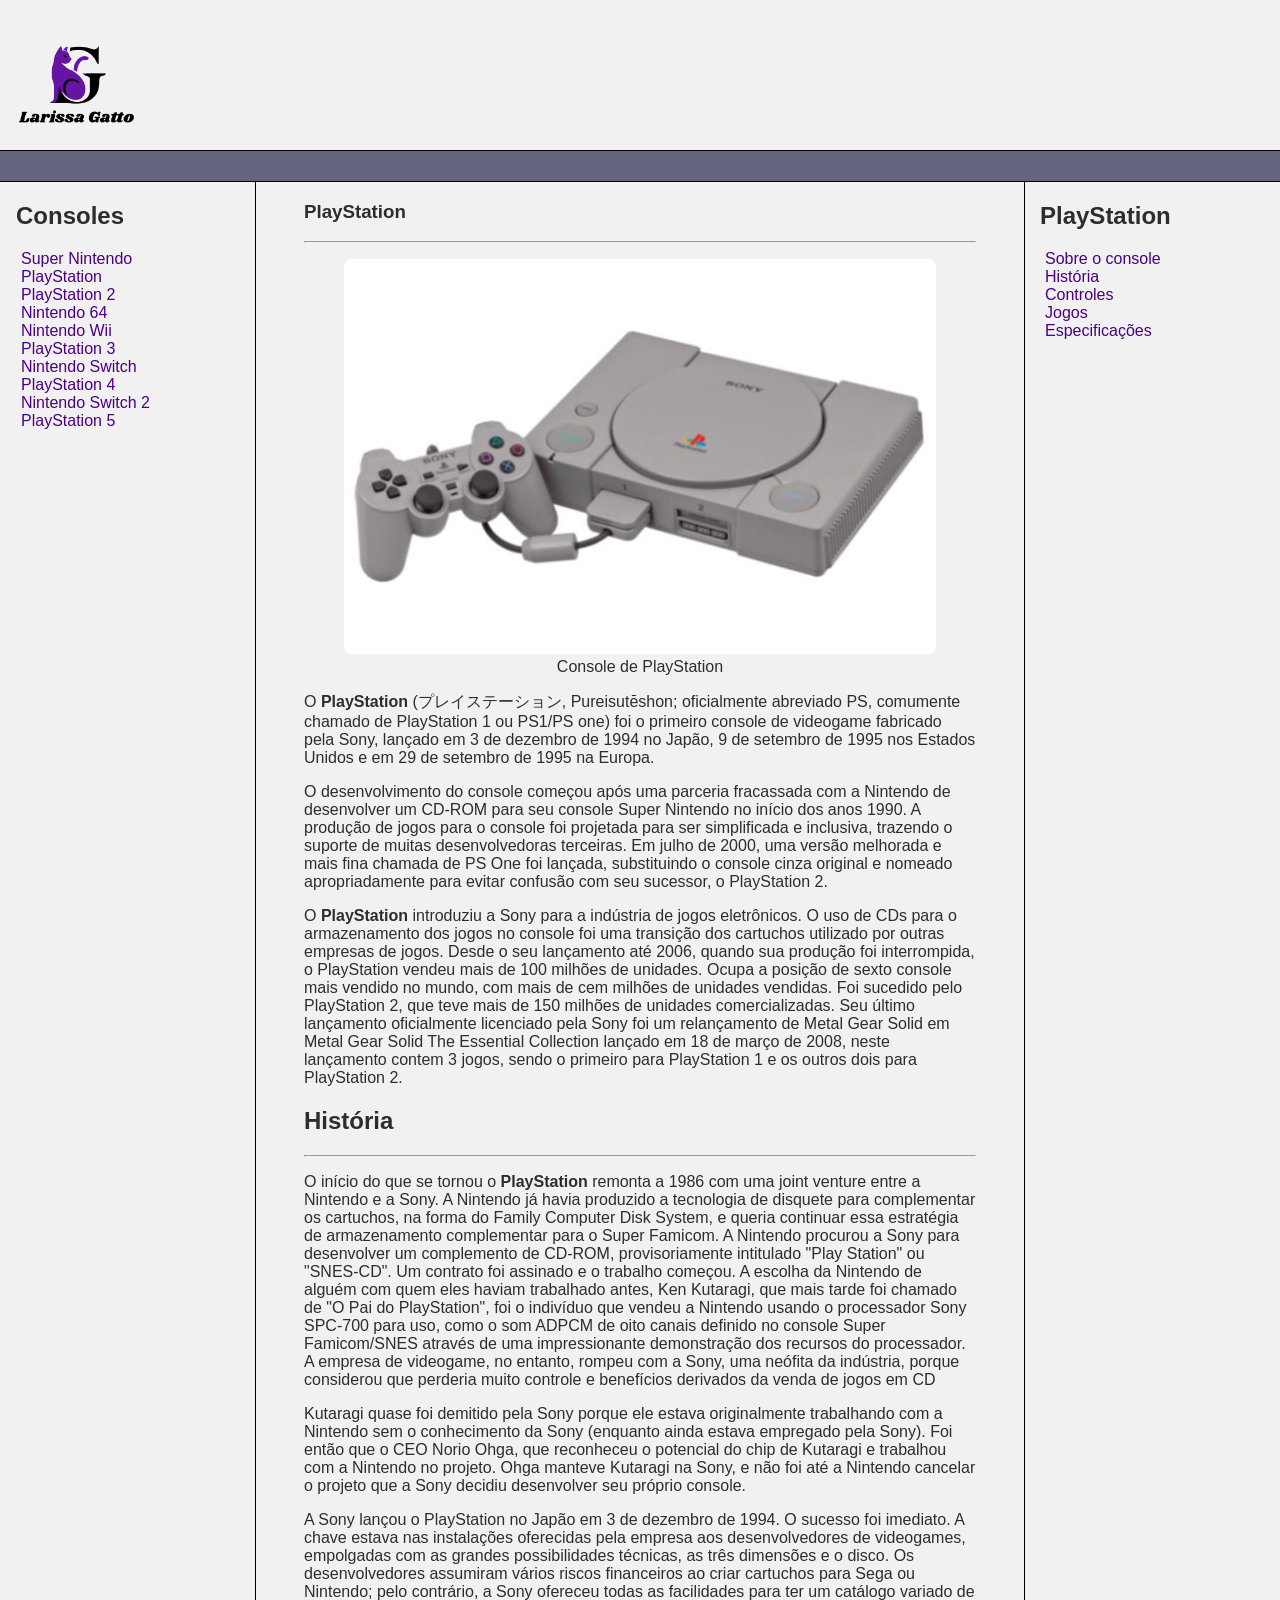
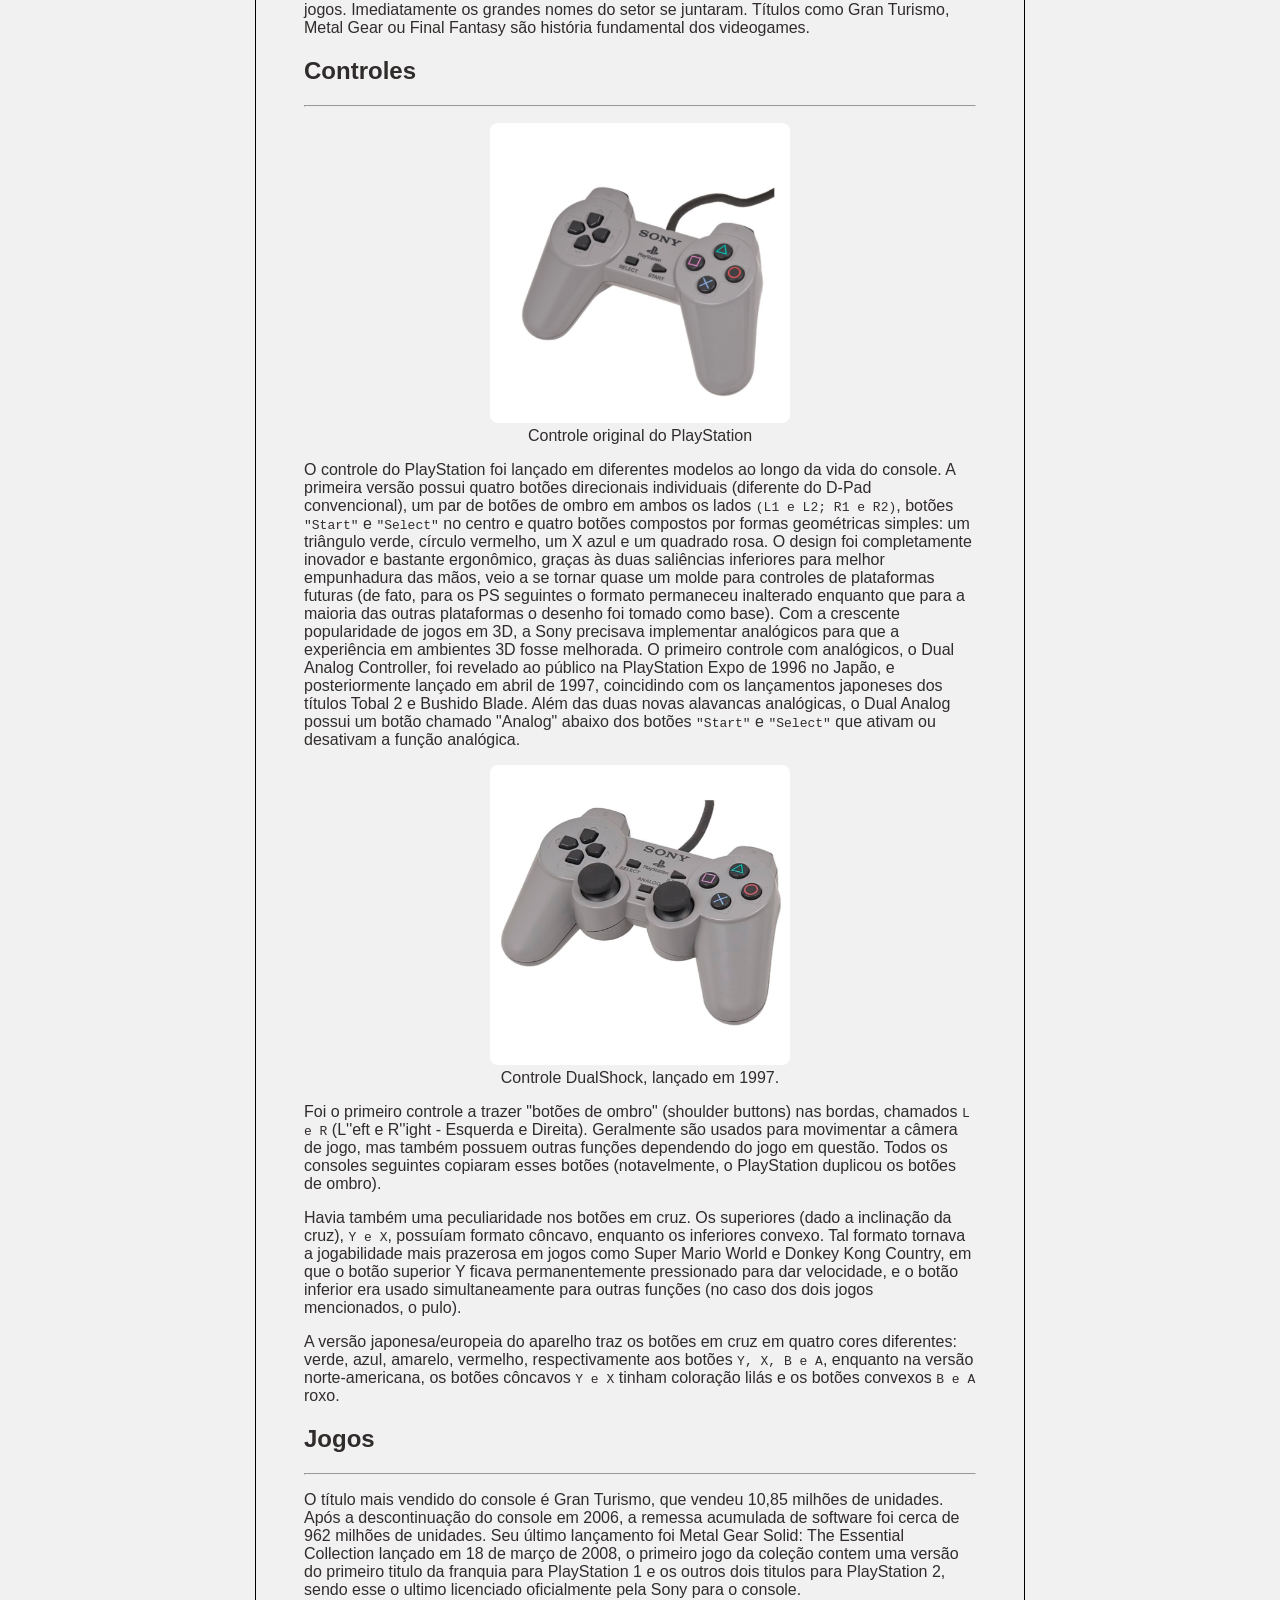
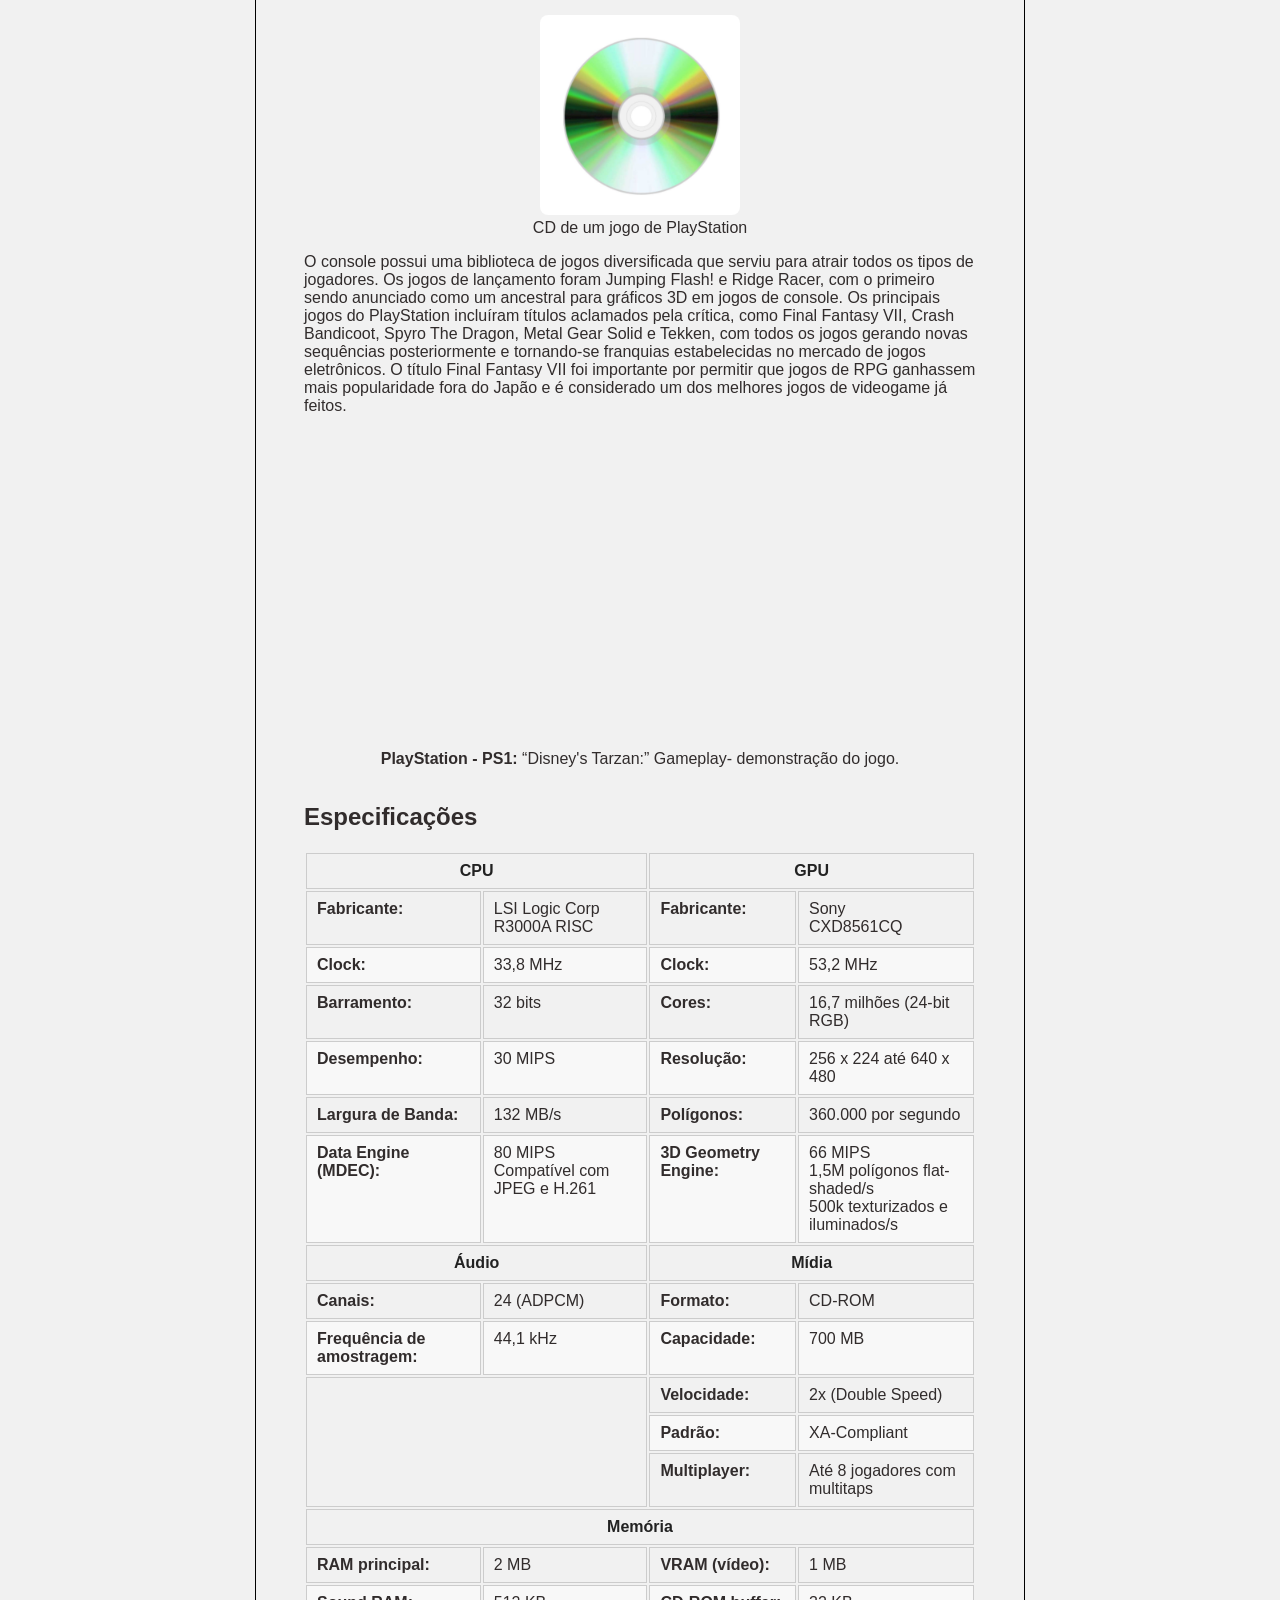
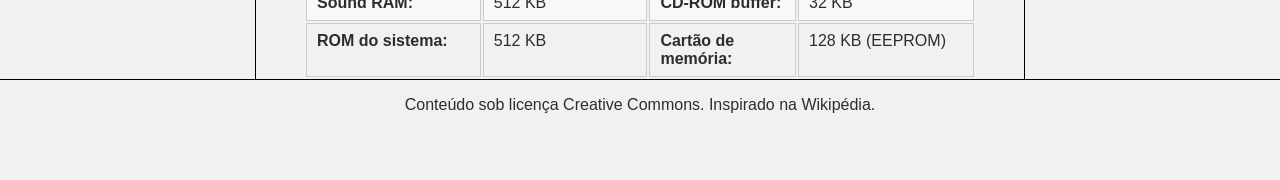
<file: playstation.html>
<!DOCTYPE html>
<html lang="pt-br">
  <head>
    <meta charset="UTF-8" />
    <meta http-equiv="X-UA-Compatible" content="IE=edge" />
    <meta name="viewport" content="width=device-width, initial-scale=1.0" />
    <title>Lariwiki: Consoles de Videogame</title>
    <link rel="stylesheet" href="assets/css/style.css" />
  </head>
  <body>
    <header>
      <a href="index.html">
        <picture class="logo">
          <source
            srcset="assets/images/logos/logoBranca.png"
            media="(prefers-color-scheme: dark)"
          />
          <img
            src="./assets/images/logos/logoPreta.png"
            alt="Logo da Larissa Gatto"
            width="150"
          />
        </picture>
      </a>
    </header>

    <div class="bar"></div>

    <section class="content">
      <nav class="sidebar">
        <h2>Consoles</h2>
        <ul>
          <li><a href="supernintendo.html">Super Nintendo</a></li>
          <li><a href="playstation.html">PlayStation</a></li>
          <li><a href="playstation2.html">PlayStation 2</a></li>
          <li><a href="nintendo64.html">Nintendo 64</a></li>
          <li><a href="nintendowi.html">Nintendo Wii</a></li>
          <li><a href="playstation3.html">PlayStation 3</a></li>
          <li><a href="nintendoswitch.html">Nintendo Switch</a></li>
          <li><a href="playstation4.html">PlayStation 4</a></li>
          <li><a href="nintendoswitch2.html">Nintendo Switch 2</a></li>
          <li><a href="playstation5.html">PlayStation 5</a></li>
        </ul>
      </nav>

      <main class="main">
        <section id="geral">
          <h1>PlayStation</h1>
          <hr />
          <figure>
            <img
              src="assets/images/consoles/PS.jpg"
              alt=" Imagem do console PlayStation com um controle"
            />
            <figcaption>Console de PlayStation</figcaption>
          </figure>
          <p>
            O <b>PlayStation</b> (プレイステーション, Pureisutēshon; oficialmente abreviado PS, comumente chamado de PlayStation 1 ou PS1/PS one) foi o primeiro console de videogame fabricado pela Sony, lançado em 3 de dezembro de 1994 no Japão, 9 de setembro de 1995 nos Estados Unidos e em 29 de setembro de 1995 na Europa.
          </p>
          <p>
            O desenvolvimento do console começou após uma parceria fracassada com a Nintendo de desenvolver um CD-ROM para seu console Super Nintendo no início dos anos 1990. A produção de jogos para o console foi projetada para ser simplificada e inclusiva, trazendo o suporte de muitas desenvolvedoras terceiras. Em julho de 2000, uma versão melhorada e mais fina chamada de PS One foi lançada, substituindo o console cinza original e nomeado apropriadamente para evitar confusão com seu sucessor, o PlayStation 2.
          </p>
          <p>
            O <b>PlayStation</b> introduziu a Sony para a indústria de jogos eletrônicos. O uso de CDs para o armazenamento dos jogos no console foi uma transição dos cartuchos utilizado por outras empresas de jogos. Desde o seu lançamento até 2006, quando sua produção foi interrompida, o PlayStation vendeu mais de 100 milhões de unidades. Ocupa a posição de sexto console mais vendido no mundo, com mais de cem milhões de unidades vendidas. Foi sucedido pelo PlayStation 2, que teve mais de 150 milhões de unidades comercializadas. Seu último lançamento oficialmente licenciado pela Sony foi um relançamento de Metal Gear Solid em Metal Gear Solid The Essential Collection lançado em 18 de março de 2008, neste lançamento contem 3 jogos, sendo o primeiro para PlayStation 1 e os outros dois para PlayStation 2.
          </p>
        </section>
        <section id="historia">
          <h2>História</h2>
          <hr />
          <p>
            O início do que se tornou o <b>PlayStation</b> remonta a 1986 com uma joint venture entre a Nintendo e a Sony. A Nintendo já havia produzido a tecnologia de disquete para complementar os cartuchos, na forma do Family Computer Disk System, e queria continuar essa estratégia de armazenamento complementar para o Super Famicom. A Nintendo procurou a Sony para desenvolver um complemento de CD-ROM, provisoriamente intitulado "Play Station" ou "SNES-CD". Um contrato foi assinado e o trabalho começou. A escolha da Nintendo de alguém com quem eles haviam trabalhado antes, Ken Kutaragi, que mais tarde foi chamado de "O Pai do PlayStation", foi o indivíduo que vendeu a Nintendo usando o processador Sony SPC-700 para uso, como o som ADPCM de oito canais definido no console Super Famicom/SNES através de uma impressionante demonstração dos recursos do processador. A empresa de videogame, no entanto, rompeu com a Sony, uma neófita da indústria, porque considerou que perderia muito controle e benefícios derivados da venda de jogos em CD
          </p>
          <p>
            Kutaragi quase foi demitido pela Sony porque ele estava originalmente trabalhando com a Nintendo sem o conhecimento da Sony (enquanto ainda estava empregado pela Sony). Foi então que o CEO Norio Ohga, que reconheceu o potencial do chip de Kutaragi e trabalhou com a Nintendo no projeto. Ohga manteve Kutaragi na Sony, e não foi até a Nintendo cancelar o projeto que a Sony decidiu desenvolver seu próprio console.
          </p>
          <p>
            A Sony lançou o PlayStation no Japão em 3 de dezembro de 1994. O sucesso foi imediato. A chave estava nas instalações oferecidas pela empresa aos desenvolvedores de videogames, empolgadas com as grandes possibilidades técnicas, as três dimensões e o disco. Os desenvolvedores assumiram vários riscos financeiros ao criar cartuchos para Sega ou Nintendo; pelo contrário, a Sony ofereceu todas as facilidades para ter um catálogo variado de jogos. Imediatamente os grandes nomes do setor se juntaram. Títulos como Gran Turismo, Metal Gear ou Final Fantasy são história fundamental dos videogames.
          </p>
        </section>
        <section id="controles">
          <h2>Controles</h2>
          <hr />
          <figure>
            <img
              src="assets/images/controles/PS.jpg"
              alt=" Imagem Controle original do PlayStation"
              width="300"
            />
            <figcaption>
              Controle original do PlayStation
            </figcaption>
          </figure>
          <p>
            O controle do PlayStation foi lançado em diferentes modelos ao longo da vida do console. A primeira versão possui quatro botões direcionais individuais (diferente do D-Pad convencional), um par de botões de ombro em ambos os lados <kbd>(L1 e L2; R1 e R2)</kbd>, botões <kbd>"Start"</kbd> e <kbd>"Select"</kbd> no centro e quatro botões compostos por formas geométricas simples: um triângulo verde, círculo vermelho, um X azul e um quadrado rosa. O design foi completamente inovador e bastante ergonômico, graças às duas saliências inferiores para melhor empunhadura das mãos, veio a se tornar quase um molde para controles de plataformas futuras (de fato, para os PS seguintes o formato permaneceu inalterado enquanto que para a maioria das outras plataformas o desenho foi tomado como base). Com a crescente popularidade de jogos em 3D, a Sony precisava implementar analógicos para que a experiência em ambientes 3D fosse melhorada. O primeiro controle com analógicos, o Dual Analog Controller, foi revelado ao público na PlayStation Expo de 1996 no Japão, e posteriormente lançado em abril de 1997, coincidindo com os lançamentos japoneses dos títulos Tobal 2 e Bushido Blade. Além das duas novas alavancas analógicas, o Dual Analog possui um botão chamado "Analog" abaixo dos botões <kbd>"Start"</kbd> e <kbd>"Select"</kbd> que ativam ou desativam a função analógica.
          </p>
          <figure>
            <img
              src="assets/images/controles/PS1.jpg"
              alt=" Imagem Controle DualShock, lançado em 1997."
              width="300"
            />
            <figcaption>
              Controle DualShock, lançado em 1997.
            </figcaption>
          </figure>

          <p>
            Foi o primeiro controle a trazer "botões de ombro" (shoulder
            buttons) nas bordas, chamados <kbd>L e R</kbd> (L''eft e R''ight -
            Esquerda e Direita). Geralmente são usados para movimentar a câmera
            de jogo, mas também possuem outras funções dependendo do jogo em
            questão. Todos os consoles seguintes copiaram esses botões
            (notavelmente, o PlayStation duplicou os botões de ombro).
          </p>

          <p>
            Havia também uma peculiaridade nos botões em cruz. Os superiores
            (dado a inclinação da cruz), <kbd>Y e X</kbd>, possuíam formato
            côncavo, enquanto os inferiores convexo. Tal formato tornava a
            jogabilidade mais prazerosa em jogos como Super Mario World e Donkey
            Kong Country, em que o botão superior Y ficava permanentemente
            pressionado para dar velocidade, e o botão inferior era usado
            simultaneamente para outras funções (no caso dos dois jogos
            mencionados, o pulo).
          </p>

          <p>
            A versão japonesa/europeia do aparelho traz os botões em cruz em
            quatro cores diferentes: verde, azul, amarelo, vermelho,
            respectivamente aos botões <kbd>Y, X, B e A</kbd>, enquanto na
            versão norte-americana, os botões côncavos <kbd>Y e X</kbd> tinham
            coloração lilás e os botões convexos <kbd>B e A</kbd> roxo.
          </p>
        </section>
        <section id="jogos">
          <h2>Jogos</h2>
          <hr />
          <p>
            O título mais vendido do console é Gran Turismo, que vendeu 10,85 milhões de unidades. Após a descontinuação do console em 2006, a remessa acumulada de software foi cerca de 962 milhões de unidades. Seu último lançamento foi Metal Gear Solid: The Essential Collection lançado em 18 de março de 2008, o primeiro jogo da coleção contem uma versão do primeiro titulo da franquia para PlayStation 1 e os outros dois titulos para PlayStation 2, sendo esse o ultimo licenciado oficialmente pela Sony para o console.
          </p>
          <figure>
            <img
              src="assets/images/jogos/PS.jpg"
              alt="CD de um jogo de PlayStation"
              width="200"
            />
            <figcaption>
              CD de um jogo de PlayStation
            </figcaption>
          </figure>
          <p>
            O console possui uma biblioteca de jogos diversificada que serviu para atrair todos os tipos de jogadores. Os jogos de lançamento foram Jumping Flash! e Ridge Racer, com o primeiro sendo anunciado como um ancestral para gráficos 3D em jogos de console. Os principais jogos do PlayStation incluíram títulos aclamados pela crítica, como Final Fantasy VII, Crash Bandicoot, Spyro The Dragon, Metal Gear Solid e Tekken, com todos os jogos gerando novas sequências posteriormente e tornando-se franquias estabelecidas no mercado de jogos eletrônicos. O título Final Fantasy VII foi importante por permitir que jogos de RPG ganhassem mais popularidade fora do Japão e é considerado um dos melhores jogos de videogame já feitos.
          </p>
          <figure class="video">
            <iframe width="560" height="315" src="https://www.youtube.com/embed/pyYTUgFXQQ4?si=4lv6kjmZ8tolU5Er" title="YouTube video player" frameborder="0" allow="accelerometer; autoplay; clipboard-write; encrypted-media; gyroscope; picture-in-picture; web-share" referrerpolicy="strict-origin-when-cross-origin" allowfullscreen></iframe>
            </iframe>
            <figcaption>
              <strong> PlayStation - PS1: </strong><q>Disney's Tarzan:</q> Gameplay- demonstração do jogo.
            </figcaption>
          </figure>
        </section>
        <section id="especificacoes">
          <h2>Especificações</h2>
            <table>
              <thead>
                <tr>
                  <th colspan="2">CPU</th>
                  <th colspan="2">GPU</th>
                </tr>
              </thead>
              <tbody>
                <tr>
                  <td><strong>Fabricante:</strong></td>
                  <td>LSI Logic Corp<br>R3000A RISC</td>
                  <td><strong>Fabricante:</strong></td>
                  <td>Sony<br>CXD8561CQ</td>
                </tr>
                <tr>
                  <td><strong>Clock:</strong></td>
                  <td>33,8 MHz</td>
                  <td><strong>Clock:</strong></td>
                  <td>53,2 MHz</td>
                </tr>
                <tr>
                  <td><strong>Barramento:</strong></td>
                  <td>32 bits</td>
                  <td><strong>Cores:</strong></td>
                  <td>16,7 milhões (24-bit RGB)</td>
                </tr>
                <tr>
                  <td><strong>Desempenho:</strong></td>
                  <td>30 MIPS</td>
                  <td><strong>Resolução:</strong></td>
                  <td>256 x 224 até 640 x 480</td>
                </tr>
                <tr>
                  <td><strong>Largura de Banda:</strong></td>
                  <td>132 MB/s</td>
                  <td><strong>Polígonos:</strong></td>
                  <td>360.000 por segundo</td>
                </tr>
                <tr>
                  <td><strong>Data Engine (MDEC):</strong></td>
                  <td>80 MIPS<br>Compatível com JPEG e H.261</td>
                  <td><strong>3D Geometry Engine:</strong></td>
                  <td>66 MIPS<br>1,5M polígonos flat-shaded/s<br>500k texturizados e iluminados/s</td>
                </tr>
              </tbody>
              <thead>
                <tr>
                  <th colspan="2">Áudio</th>
                  <th colspan="2">Mídia</th>
                </tr>
              </thead>
              <tbody>
                <tr>
                  <td><strong>Canais:</strong></td>
                  <td>24 (ADPCM)</td>
                  <td><strong>Formato:</strong></td>
                  <td>CD-ROM</td>
                </tr>
                <tr>
                  <td><strong>Frequência de amostragem:</strong></td>
                  <td>44,1 kHz</td>
                  <td><strong>Capacidade:</strong></td>
                  <td>700 MB</td>
                </tr>
                <tr>
                  <td colspan="2" rowspan="3"></td>
                  <td><strong>Velocidade:</strong></td>
                  <td>2x (Double Speed)</td>
                </tr>
                <tr>
                  <td><strong>Padrão:</strong></td>
                  <td>XA-Compliant</td>
                </tr>
                <tr>
                  <td><strong>Multiplayer:</strong></td>
                  <td>Até 8 jogadores com multitaps</td>
                </tr>
              </tbody>
              <thead>
                <tr>
                  <th colspan="4">Memória</th>
                </tr>
              </thead>
              <tbody>
                <tr>
                  <td><strong>RAM principal:</strong></td>
                  <td>2 MB</td>
                  <td><strong>VRAM (vídeo):</strong></td>
                  <td>1 MB</td>
                </tr>
                <tr>
                  <td><strong>Sound RAM:</strong></td>
                  <td>512 KB</td>
                  <td><strong>CD-ROM buffer:</strong></td>
                  <td>32 KB</td>
                </tr>
                <tr>
                  <td><strong>ROM do sistema:</strong></td>
                  <td>512 KB</td>
                  <td><strong>Cartão de memória:</strong></td>
                  <td>128 KB (EEPROM)</td>
                </tr>
              </tbody>
            </table>

        </section>
      </main>

      <aside class="anchors">
        <h2>PlayStation</h2>
        <ul>
          <li><a href="#geral">Sobre o console</a></li>
          <li><a href="#historia">História</a></li>
          <li><a href="#controles">Controles</a></li>
          <li><a href="#jogos">Jogos</a></li>
          <li><a href="#especificacoes">Especificações</a></li>
        </ul>
      </aside>
    </section>

    <footer class="footer">
      <p>Conteúdo sob licença Creative Commons. Inspirado na Wikipédia.</p>
    </footer>
  </body>
</html>
</file>
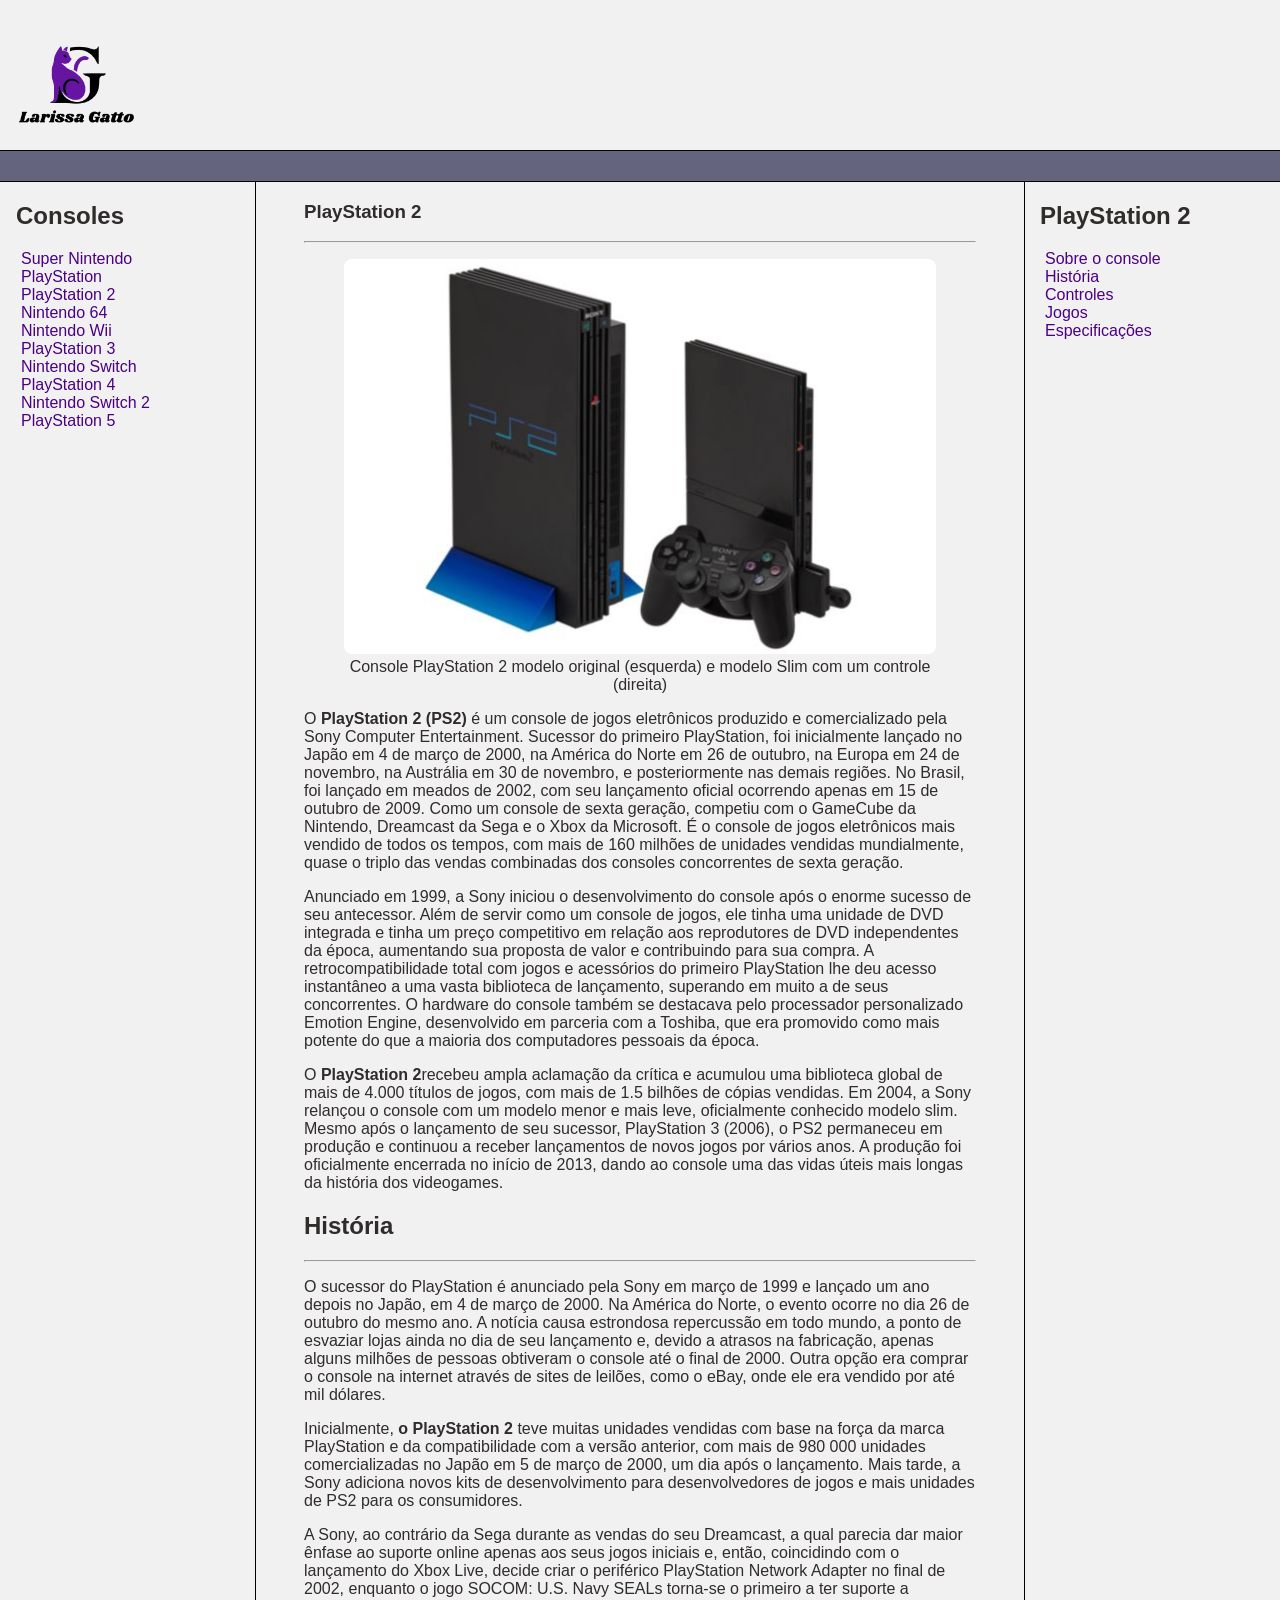
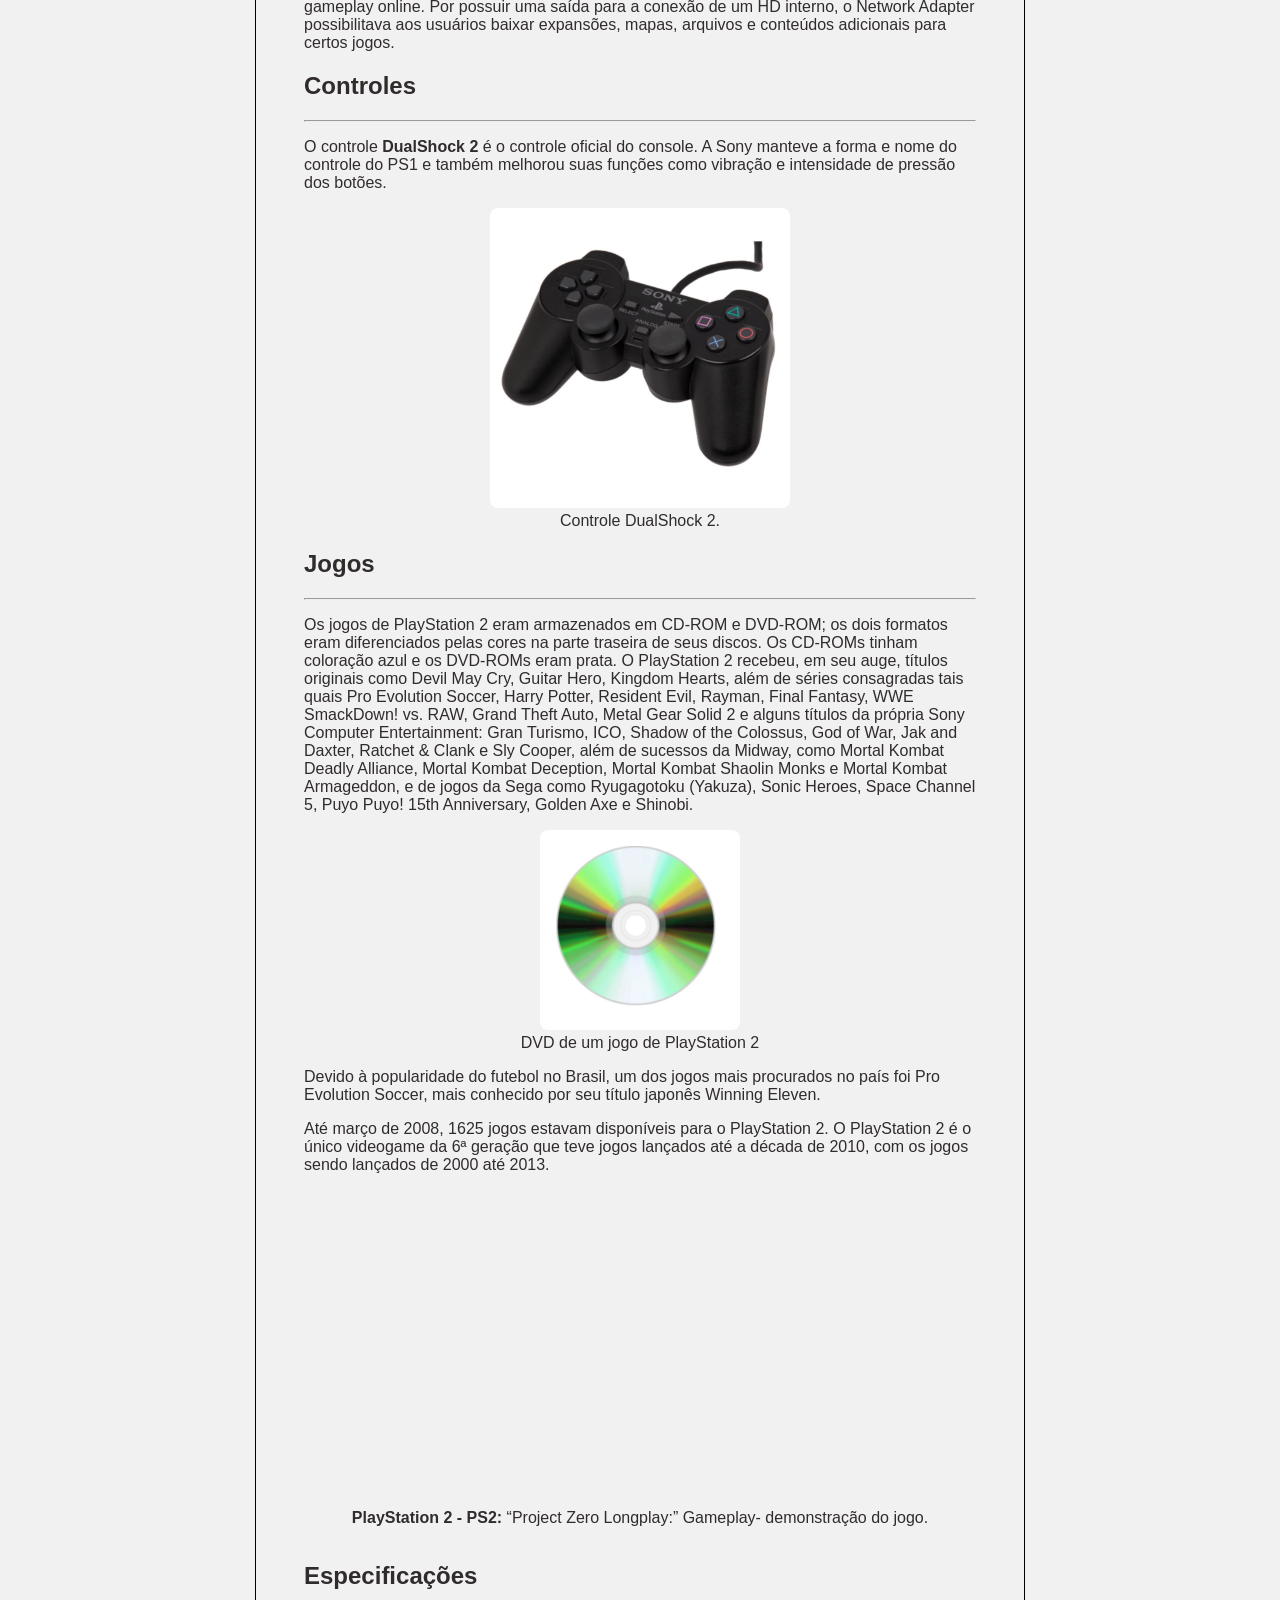
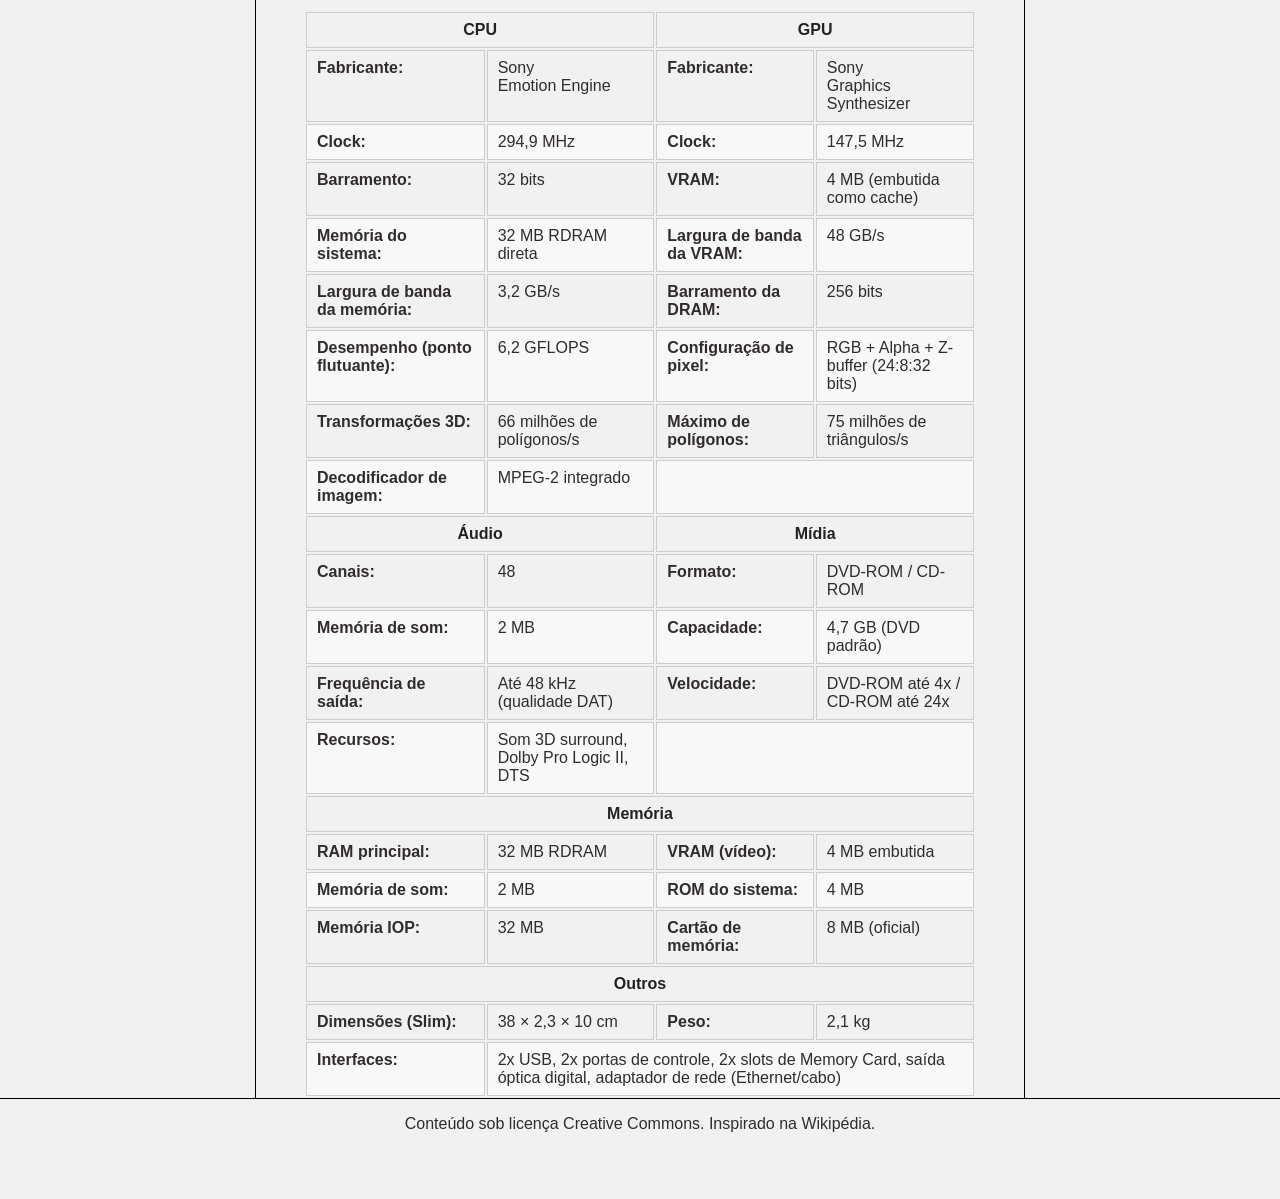
<file: playstation2.html>
<!DOCTYPE html>
<html lang="pt-br">
  <head>
    <meta charset="UTF-8" />
    <meta http-equiv="X-UA-Compatible" content="IE=edge" />
    <meta name="viewport" content="width=device-width, initial-scale=1.0" />
    <title>Lariwiki: Consoles de Videogame</title>
    <link rel="stylesheet" href="assets/css/style.css" />
  </head>
  <body>
    <header>
      <a href="index.html">
        <picture class="logo">
          <source
            srcset="assets/images/logos/logoBranca.png"
            media="(prefers-color-scheme: dark)"
          />
          <img
            src="./assets/images/logos/logoPreta.png"
            alt="Logo da Larissa Gatto"
            width="150"
          />
        </picture>
      </a>
    </header>

    <div class="bar"></div>

    <section class="content">
      <nav class="sidebar">
        <h2>Consoles</h2>
        <ul>
          <li><a href="supernintendo.html">Super Nintendo</a></li>
          <li><a href="playstation.html">PlayStation</a></li>
          <li><a href="playstation2.html">PlayStation 2</a></li>
          <li><a href="nintendo64.html">Nintendo 64</a></li>
          <li><a href="nintendowi.html">Nintendo Wii</a></li>
          <li><a href="playstation3.html">PlayStation 3</a></li>
          <li><a href="nintendoswitch.html">Nintendo Switch</a></li>
          <li><a href="playstation4.html">PlayStation 4</a></li>
          <li><a href="nintendoswitch2.html">Nintendo Switch 2</a></li>
          <li><a href="playstation5.html">PlayStation 5</a></li>
        </ul>
      </nav>

      <main class="main">
        <section id="geral">
          <h1>PlayStation 2</h1>
          <hr />
          <figure>
            <img
              src="assets/images/consoles/PS2.jpg"
              alt=" Imagem do console PlayStation 2 modelo original (esquerda) e modelo Slim com um controle (direita)"
            />
            <figcaption>Console PlayStation 2 modelo original (esquerda) e modelo Slim com um controle (direita)</figcaption>
          </figure>
          <p>
            O <b>PlayStation 2 (PS2)</b> é um console de jogos eletrônicos produzido e comercializado pela Sony Computer Entertainment. Sucessor do primeiro PlayStation, foi inicialmente lançado no Japão em 4 de março de 2000, na América do Norte em 26 de outubro, na Europa em 24 de novembro, na Austrália em 30 de novembro, e posteriormente nas demais regiões. No Brasil, foi lançado em meados de 2002, com seu lançamento oficial ocorrendo apenas em 15 de outubro de 2009. Como um console de sexta geração, competiu com o GameCube da Nintendo, Dreamcast da Sega e o Xbox da Microsoft. É o console de jogos eletrônicos mais vendido de todos os tempos, com mais de 160 milhões de unidades vendidas mundialmente, quase o triplo das vendas combinadas dos consoles concorrentes de sexta geração.
          </p>
          <p>
            Anunciado em 1999, a Sony iniciou o desenvolvimento do console após o enorme sucesso de seu antecessor. Além de servir como um console de jogos, ele tinha uma unidade de DVD integrada e tinha um preço competitivo em relação aos reprodutores de DVD independentes da época, aumentando sua proposta de valor e contribuindo para sua compra. A retrocompatibilidade total com jogos e acessórios do primeiro PlayStation lhe deu acesso instantâneo a uma vasta biblioteca de lançamento, superando em muito a de seus concorrentes. O hardware do console também se destacava pelo processador personalizado Emotion Engine, desenvolvido em parceria com a Toshiba, que era promovido como mais potente do que a maioria dos computadores pessoais da época.
          </p>
          <p>
            O <b>PlayStation 2</b>recebeu ampla aclamação da crítica e acumulou uma biblioteca global de mais de 4.000 títulos de jogos, com mais de 1.5 bilhões de cópias vendidas. Em 2004, a Sony relançou o console com um modelo menor e mais leve, oficialmente conhecido modelo slim. Mesmo após o lançamento de seu sucessor, PlayStation 3 (2006), o PS2 permaneceu em produção e continuou a receber lançamentos de novos jogos por vários anos. A produção foi oficialmente encerrada no início de 2013, dando ao console uma das vidas úteis mais longas da história dos videogames.
          </p>
        </section>
        <section id="historia">
          <h2>História</h2>
          <hr />
          <p>
            O sucessor do PlayStation é anunciado pela Sony em março de 1999 e lançado um ano depois no Japão, em 4 de março de 2000. Na América do Norte, o evento ocorre no dia 26 de outubro do mesmo ano. A notícia causa estrondosa repercussão em todo mundo, a ponto de esvaziar lojas ainda no dia de seu lançamento e, devido a atrasos na fabricação, apenas alguns milhões de pessoas obtiveram o console até o final de 2000. Outra opção era comprar o console na internet através de sites de leilões, como o eBay, onde ele era vendido por até mil dólares.
          </p>
          <p>
            Inicialmente, <b>o PlayStation 2</b> teve muitas unidades vendidas com base na força da marca PlayStation e da compatibilidade com a versão anterior, com mais de 980 000 unidades comercializadas no Japão em 5 de março de 2000, um dia após o lançamento. Mais tarde, a Sony adiciona novos kits de desenvolvimento para desenvolvedores de jogos e mais unidades de PS2 para os consumidores.
          </p>
          <p>
            A Sony, ao contrário da Sega durante as vendas do seu Dreamcast, a qual parecia dar maior ênfase ao suporte online apenas aos seus jogos iniciais e, então, coincidindo com o lançamento do Xbox Live, decide criar o periférico PlayStation Network Adapter no final de 2002, enquanto o jogo SOCOM: U.S. Navy SEALs torna-se o primeiro a ter suporte a gameplay online. Por possuir uma saída para a conexão de um HD interno, o Network Adapter possibilitava aos usuários baixar expansões, mapas, arquivos e conteúdos adicionais para certos jogos.
          </p>
        </section>
        <section id="controles">
          <h2>Controles</h2>
          <hr />
          <p>
            O controle <strong>DualShock 2</strong> é o controle oficial do console. A Sony manteve a forma e nome do controle do PS1 e também melhorou suas funções como vibração e intensidade de pressão dos botões.
          </p>
          <figure>
            <img
              src="assets/images/controles/PS2.jpg"
              alt=" Imagem do Controle DualShock 2."
              width="300"
            />
            <figcaption>
              Controle DualShock 2.
            </figcaption>
          </figure>


        </section>
        <section id="jogos">
          <h2>Jogos</h2>
          <hr />
          <p>
            Os jogos de PlayStation 2 eram armazenados em CD-ROM e DVD-ROM; os dois formatos eram diferenciados pelas cores na parte traseira de seus discos. Os CD-ROMs tinham coloração azul e os DVD-ROMs eram prata. O PlayStation 2 recebeu, em seu auge, títulos originais como Devil May Cry, Guitar Hero, Kingdom Hearts, além de séries consagradas tais quais Pro Evolution Soccer, Harry Potter, Resident Evil, Rayman, Final Fantasy, WWE SmackDown! vs. RAW, Grand Theft Auto, Metal Gear Solid 2 e alguns títulos da própria Sony Computer Entertainment: Gran Turismo, ICO, Shadow of the Colossus, God of War, Jak and Daxter, Ratchet & Clank e Sly Cooper, além de sucessos da Midway, como Mortal Kombat Deadly Alliance, Mortal Kombat Deception, Mortal Kombat Shaolin Monks e Mortal Kombat Armageddon, e de jogos da Sega como Ryugagotoku (Yakuza), Sonic Heroes, Space Channel 5, Puyo Puyo! 15th Anniversary, Golden Axe e Shinobi.
          </p>
          <figure>
            <img
              src="assets/images/jogos/PS2.jpg"
              alt="DVD de um jogo de PlayStation 2"
              width="200"
            />
            <figcaption>
              DVD de um jogo de PlayStation 2
            </figcaption>
          </figure>
          <p>
            Devido à popularidade do futebol no Brasil, um dos jogos mais procurados no país foi Pro Evolution Soccer, mais conhecido por seu título japonês Winning Eleven.
          </p>
          <p>
            Até março de 2008, 1625 jogos estavam disponíveis para o PlayStation 2. O PlayStation 2 é o único videogame da 6ª geração que teve jogos lançados até a década de 2010, com os jogos sendo lançados de 2000 até 2013.
          </p>
          <figure class="video">
            <iframe width="560" height="315" src="https://www.youtube.com/embed/c2U7YA7hwwo?si=tytaRROykNp2Pnbq" title="YouTube video player" frameborder="0" allow="accelerometer; autoplay; clipboard-write; encrypted-media; gyroscope; picture-in-picture; web-share" referrerpolicy="strict-origin-when-cross-origin" allowfullscreen></iframe>
            </iframe>
            <figcaption>
              <strong> PlayStation 2 - PS2: </strong><q>Project Zero Longplay:</q> Gameplay- demonstração do jogo.
            </figcaption>
          </figure>
        </section>
        <section id="especificacoes">
          <h2>Especificações</h2>
          <table>
  <thead>
    <tr>
      <th colspan="2">CPU</th>
      <th colspan="2">GPU</th>
    </tr>
  </thead>
  <tbody>
    <tr>
      <td><strong>Fabricante:</strong></td>
      <td>Sony<br>Emotion Engine</td>
      <td><strong>Fabricante:</strong></td>
      <td>Sony<br>Graphics Synthesizer</td>
    </tr>
    <tr>
      <td><strong>Clock:</strong></td>
      <td>294,9 MHz</td>
      <td><strong>Clock:</strong></td>
      <td>147,5 MHz</td>
    </tr>
    <tr>
      <td><strong>Barramento:</strong></td>
      <td>32 bits</td>
      <td><strong>VRAM:</strong></td>
      <td>4 MB (embutida como cache)</td>
    </tr>
    <tr>
      <td><strong>Memória do sistema:</strong></td>
      <td>32 MB RDRAM direta</td>
      <td><strong>Largura de banda da VRAM:</strong></td>
      <td>48 GB/s</td>
    </tr>
    <tr>
      <td><strong>Largura de banda da memória:</strong></td>
      <td>3,2 GB/s</td>
      <td><strong>Barramento da DRAM:</strong></td>
      <td>256 bits</td>
    </tr>
    <tr>
      <td><strong>Desempenho (ponto flutuante):</strong></td>
      <td>6,2 GFLOPS</td>
      <td><strong>Configuração de pixel:</strong></td>
      <td>RGB + Alpha + Z-buffer (24:8:32 bits)</td>
    </tr>
    <tr>
      <td><strong>Transformações 3D:</strong></td>
      <td>66 milhões de polígonos/s</td>
      <td><strong>Máximo de polígonos:</strong></td>
      <td>75 milhões de triângulos/s</td>
    </tr>
    <tr>
      <td><strong>Decodificador de imagem:</strong></td>
      <td>MPEG-2 integrado</td>
      <td colspan="2"></td>
    </tr>
  </tbody>

  <thead>
    <tr>
      <th colspan="2">Áudio</th>
      <th colspan="2">Mídia</th>
    </tr>
  </thead>
  <tbody>
    <tr>
      <td><strong>Canais:</strong></td>
      <td>48</td>
      <td><strong>Formato:</strong></td>
      <td>DVD-ROM / CD-ROM</td>
    </tr>
    <tr>
      <td><strong>Memória de som:</strong></td>
      <td>2 MB</td>
      <td><strong>Capacidade:</strong></td>
      <td>4,7 GB (DVD padrão)</td>
    </tr>
    <tr>
      <td><strong>Frequência de saída:</strong></td>
      <td>Até 48 kHz (qualidade DAT)</td>
      <td><strong>Velocidade:</strong></td>
      <td>DVD-ROM até 4x / CD-ROM até 24x</td>
    </tr>
    <tr>
      <td><strong>Recursos:</strong></td>
      <td>Som 3D surround, Dolby Pro Logic II, DTS</td>
      <td colspan="2"></td>
    </tr>
  </tbody>

  <thead>
    <tr>
      <th colspan="4">Memória</th>
    </tr>
  </thead>
  <tbody>
    <tr>
      <td><strong>RAM principal:</strong></td>
      <td>32 MB RDRAM</td>
      <td><strong>VRAM (vídeo):</strong></td>
      <td>4 MB embutida</td>
    </tr>
    <tr>
      <td><strong>Memória de som:</strong></td>
      <td>2 MB</td>
      <td><strong>ROM do sistema:</strong></td>
      <td>4 MB</td>
    </tr>
    <tr>
      <td><strong>Memória IOP:</strong></td>
      <td>32 MB</td>
      <td><strong>Cartão de memória:</strong></td>
      <td>8 MB (oficial)</td>
    </tr>
  </tbody>

  <thead>
    <tr>
      <th colspan="4">Outros</th>
    </tr>
  </thead>
  <tbody>
    <tr>
      <td><strong>Dimensões (Slim):</strong></td>
      <td>38 × 2,3 × 10 cm</td>
      <td><strong>Peso:</strong></td>
      <td>2,1 kg</td>
    </tr>
    <tr>
      <td><strong>Interfaces:</strong></td>
      <td colspan="3">2x USB, 2x portas de controle, 2x slots de Memory Card, saída óptica digital, adaptador de rede (Ethernet/cabo)</td>
    </tr>
  </tbody>
</table>


        </section>
      </main>

      <aside class="anchors">
        <h2>PlayStation 2</h2>
        <ul>
          <li><a href="#geral">Sobre o console</a></li>
          <li><a href="#historia">História</a></li>
          <li><a href="#controles">Controles</a></li>
          <li><a href="#jogos">Jogos</a></li>
          <li><a href="#especificacoes">Especificações</a></li>
        </ul>
      </aside>
    </section>

    <footer class="footer">
      <p>Conteúdo sob licença Creative Commons. Inspirado na Wikipédia.</p>
    </footer>
  </body>
</html>
</file>
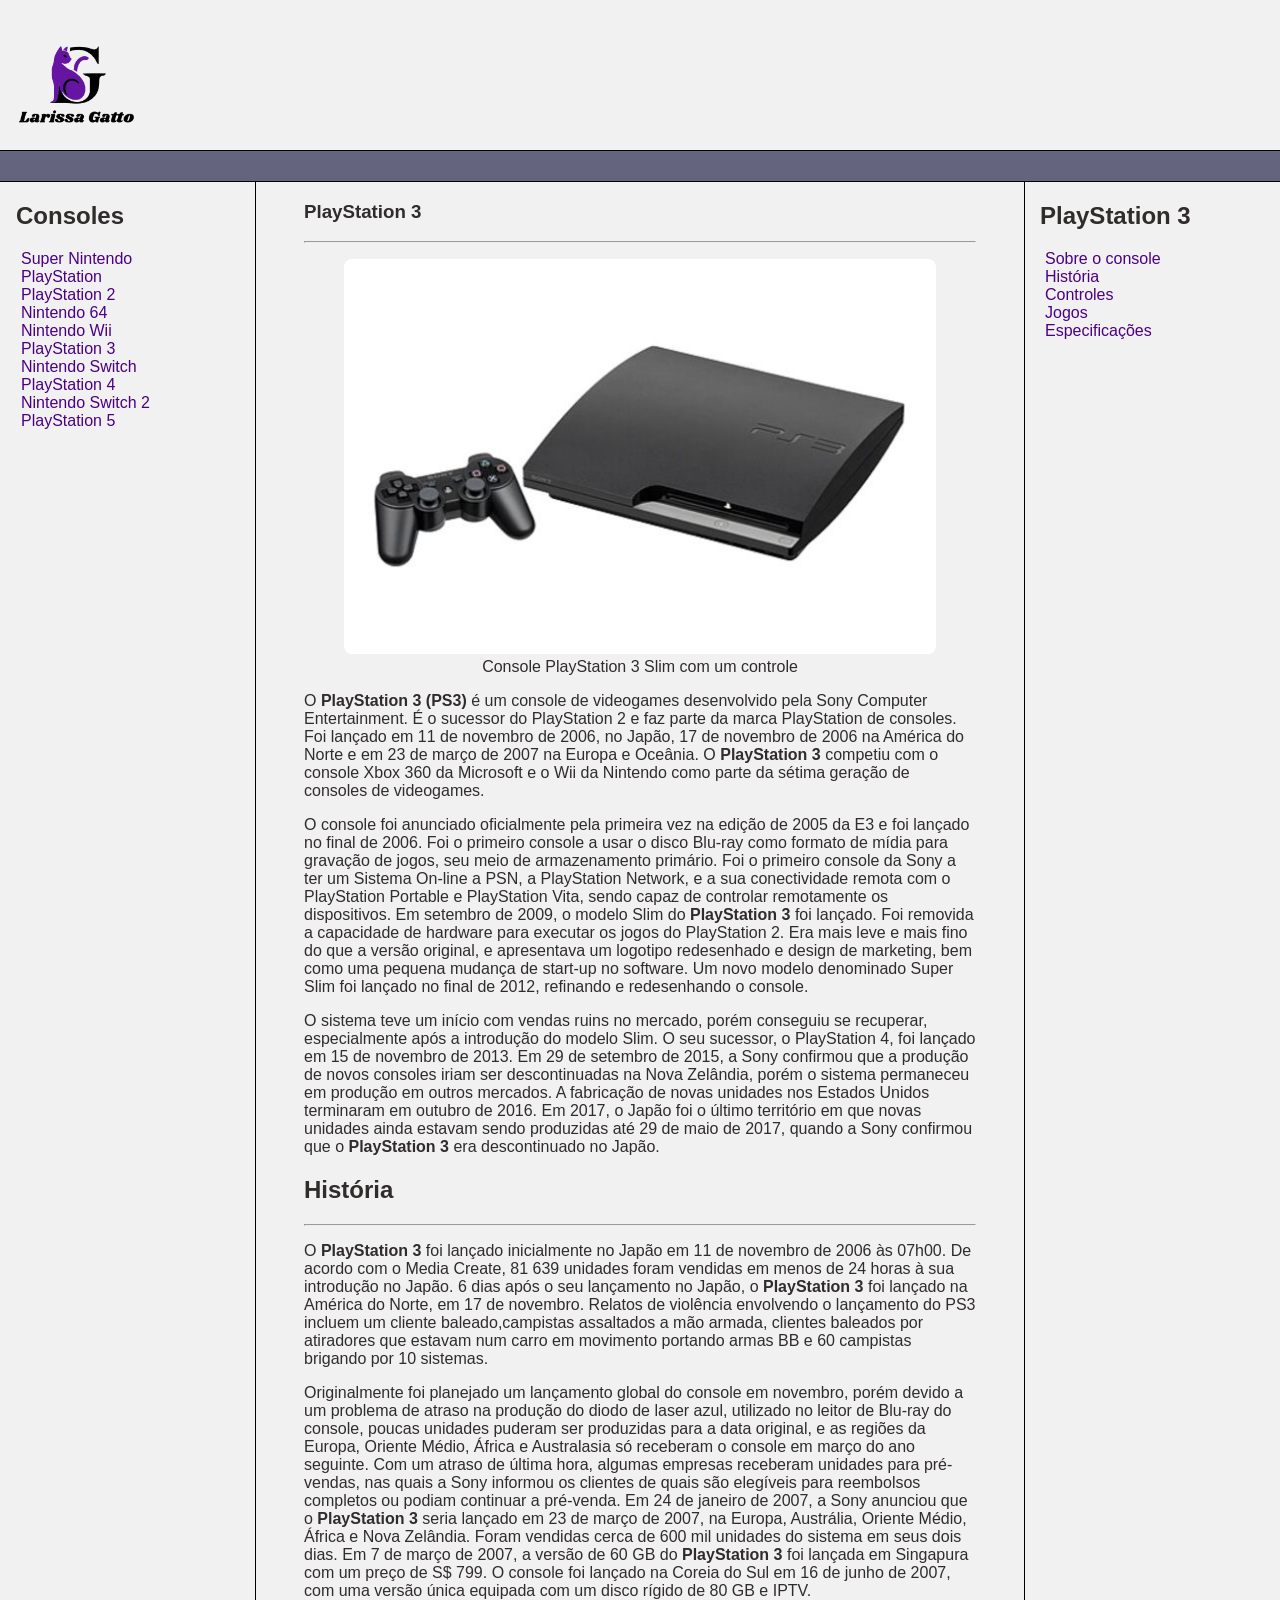
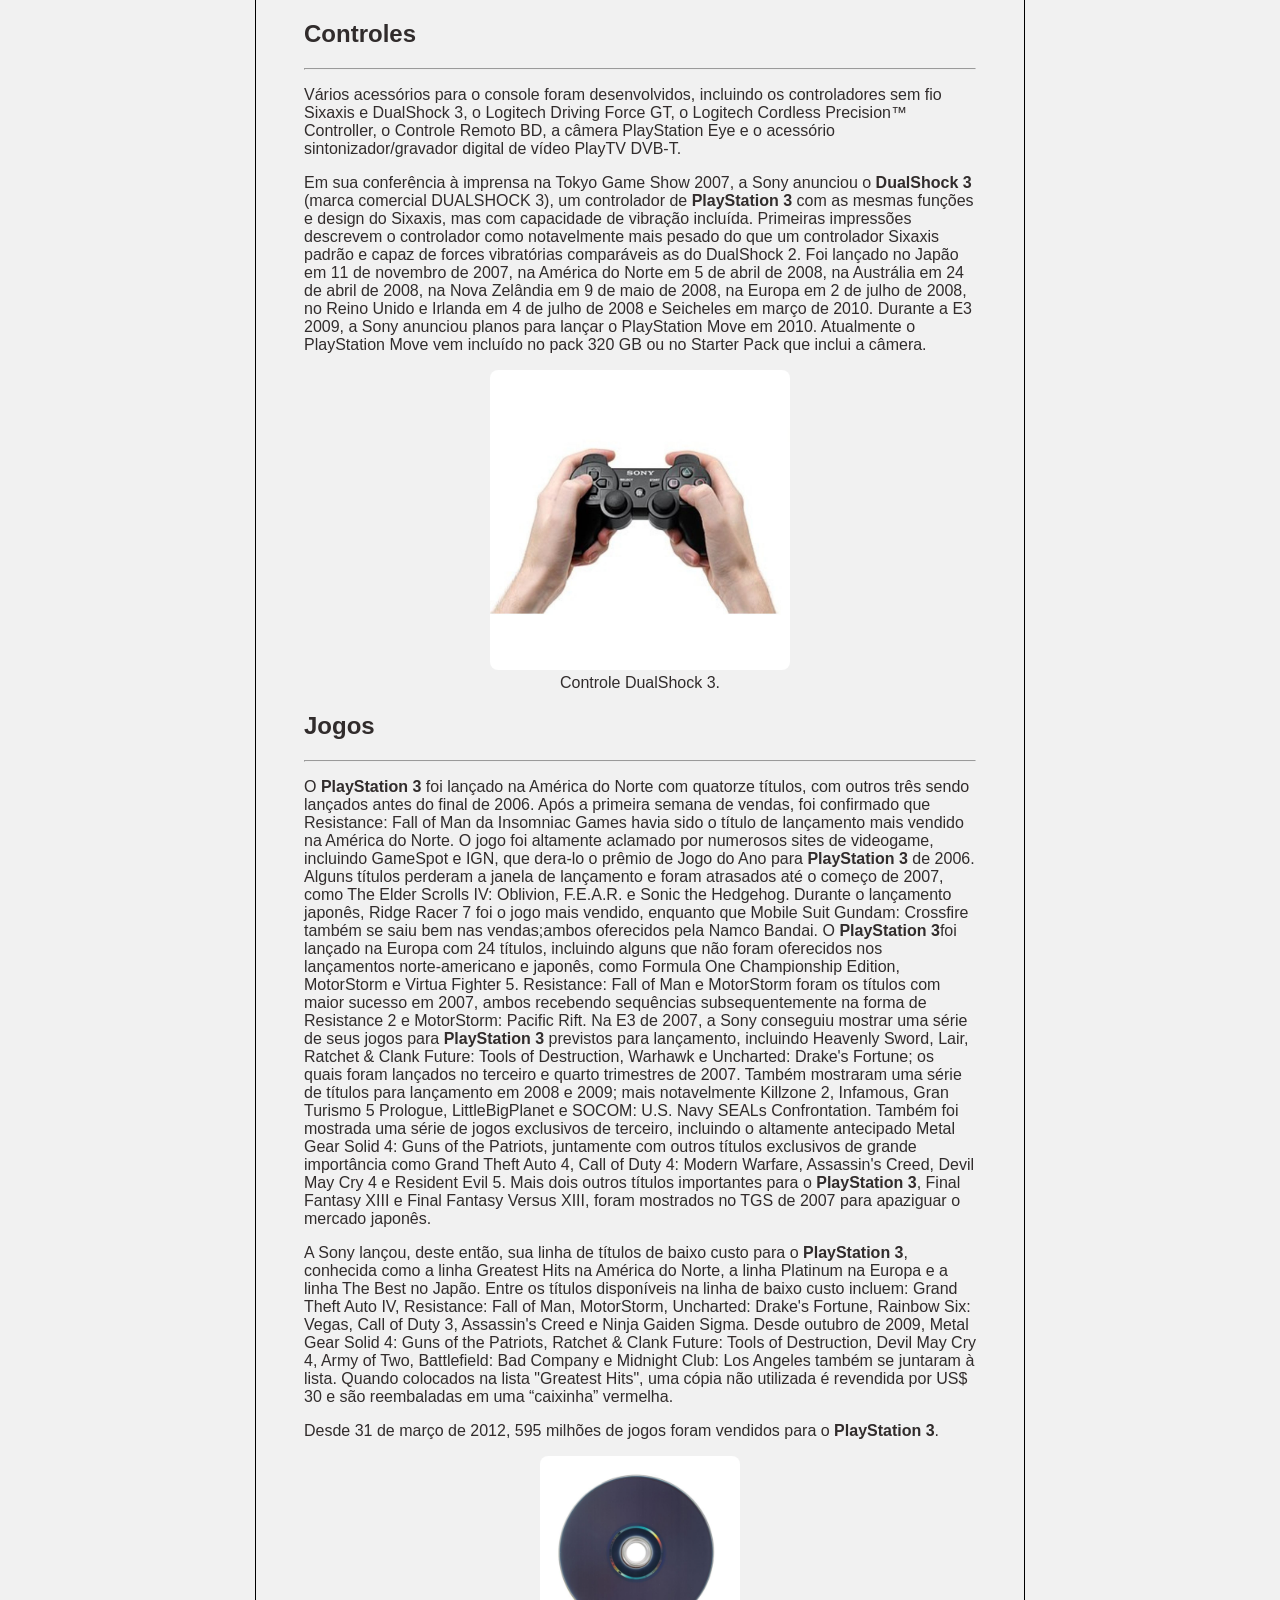
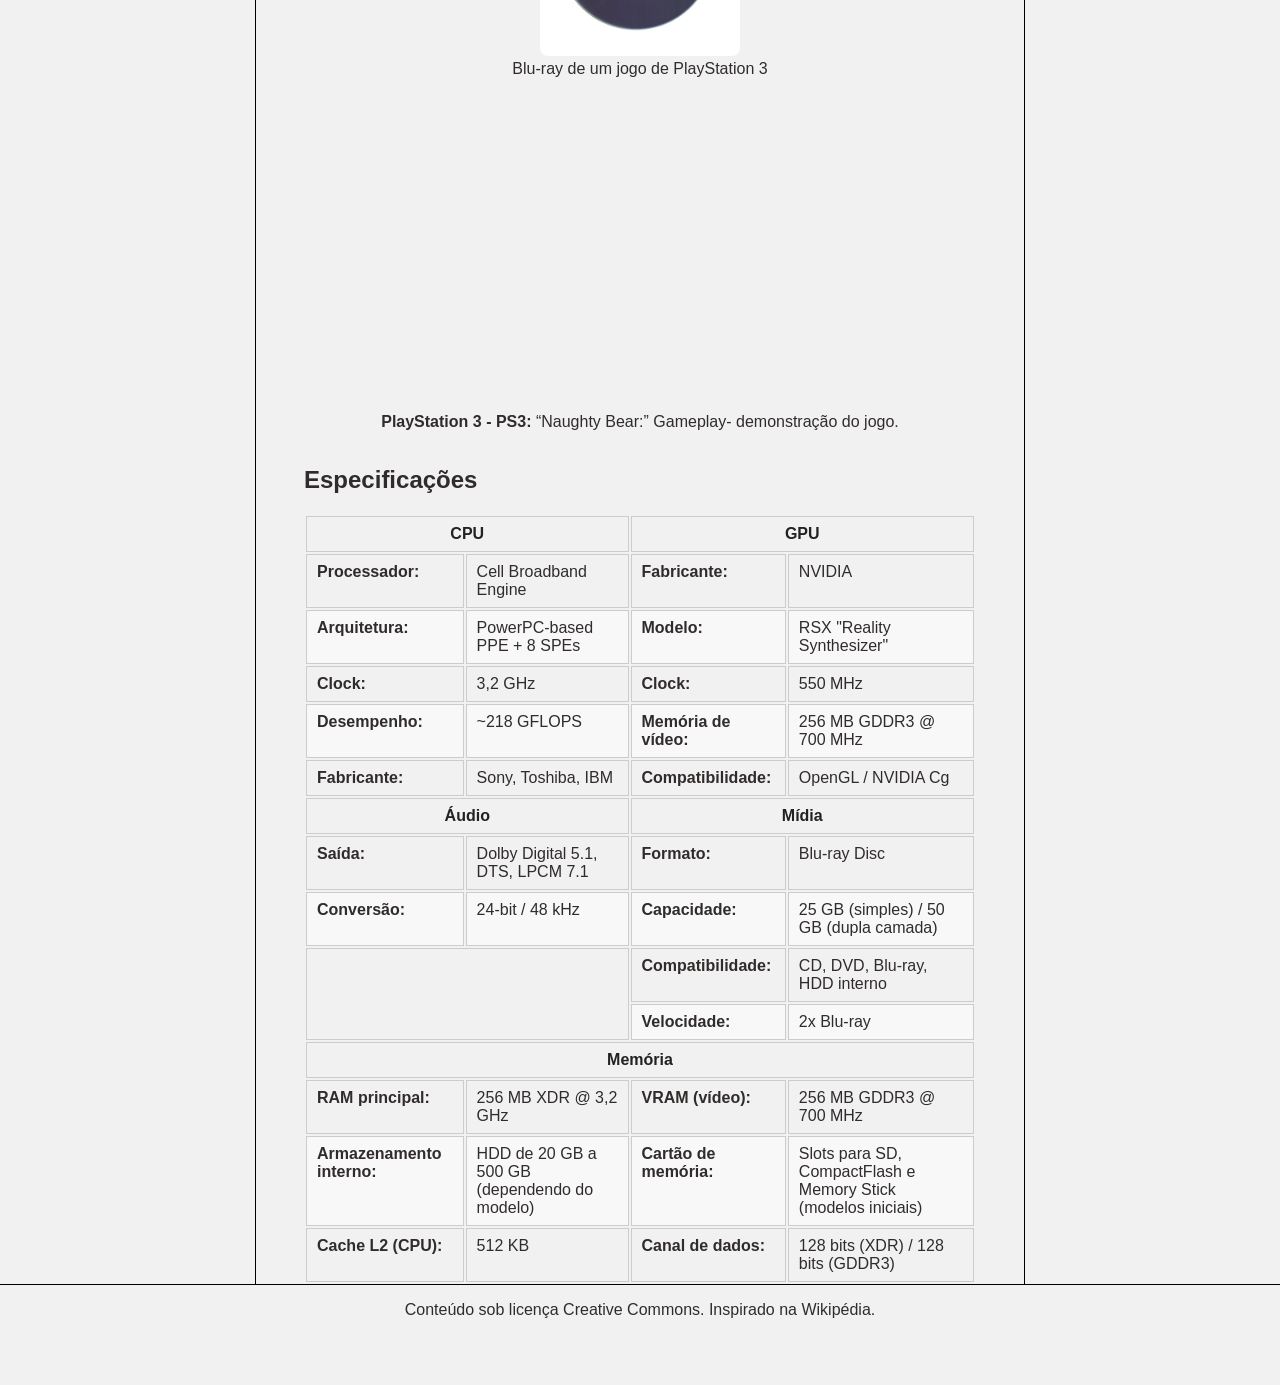
<file: playstation3.html>
<!DOCTYPE html>
<html lang="pt-br">
  <head>
    <meta charset="UTF-8" />
    <meta http-equiv="X-UA-Compatible" content="IE=edge" />
    <meta name="viewport" content="width=device-width, initial-scale=1.0" />
    <title>Lariwiki: Consoles de Videogame</title>
    <link rel="stylesheet" href="assets/css/style.css" />
  </head>
  <body>
    <header>
      <a href="index.html">
        <picture class="logo">
          <source
            srcset="assets/images/logos/logoBranca.png"
            media="(prefers-color-scheme: dark)"
          />
          <img
            src="./assets/images/logos/logoPreta.png"
            alt="Logo da Larissa Gatto"
            width="150"
          />
        </picture>
      </a>
    </header>

    <div class="bar"></div>

    <section class="content">
      <nav class="sidebar">
        <h2>Consoles</h2>
        <ul>
          <li><a href="supernintendo.html">Super Nintendo</a></li>
          <li><a href="playstation.html">PlayStation</a></li>
          <li><a href="playstation2.html">PlayStation 2</a></li>
          <li><a href="nintendo64.html">Nintendo 64</a></li>
          <li><a href="nintendowi.html">Nintendo Wii</a></li>
          <li><a href="playstation3.html">PlayStation 3</a></li>
          <li><a href="nintendoswitch.html">Nintendo Switch</a></li>
          <li><a href="playstation4.html">PlayStation 4</a></li>
          <li><a href="nintendoswitch2.html">Nintendo Switch 2</a></li>
          <li><a href="playstation5.html">PlayStation 5</a></li>
        </ul>
      </nav>

      <main class="main">
        <section id="geral">
          <h1>PlayStation 3</h1>
          <hr />
          <figure>
            <img
              src="assets/images/consoles/PS3.jpg"
              alt=" Imagem do console PlayStation 3 Slim com um controle"
            />
            <figcaption>Console PlayStation 3 Slim com um controle</figcaption>
          </figure>
          <p>
            O <b>PlayStation 3 (PS3)</b> é um console de videogames desenvolvido pela Sony Computer Entertainment. É o sucessor do PlayStation 2 e faz parte da marca PlayStation de consoles. Foi lançado em 11 de novembro de 2006, no Japão, 17 de novembro de 2006 na América do Norte e em 23 de março de 2007 na Europa e Oceânia. O <b>PlayStation 3</b> competiu com o console Xbox 360 da Microsoft e o Wii da Nintendo como parte da sétima geração de consoles de videogames.
          </p>
          <p>
            O console foi anunciado oficialmente pela primeira vez na edição de 2005 da E3 e foi lançado no final de 2006. Foi o primeiro console a usar o disco Blu-ray como formato de mídia para gravação de jogos, seu meio de armazenamento primário. Foi o primeiro console da Sony a ter um Sistema On-line a PSN, a PlayStation Network, e a sua conectividade remota com o PlayStation Portable e PlayStation Vita, sendo capaz de controlar remotamente os dispositivos. Em setembro de 2009, o modelo Slim do <b>PlayStation 3</b> foi lançado. Foi removida a capacidade de hardware para executar os jogos do PlayStation 2. Era mais leve e mais fino do que a versão original, e apresentava um logotipo redesenhado e design de marketing, bem como uma pequena mudança de start-up no software. Um novo modelo denominado Super Slim foi lançado no final de 2012, refinando e redesenhando o console.
          </p>
          <p>
           O sistema teve um início com vendas ruins no mercado, porém conseguiu se recuperar, especialmente após a introdução do modelo Slim. O seu sucessor, o PlayStation 4, foi lançado em 15 de novembro de 2013. Em 29 de setembro de 2015, a Sony confirmou que a produção de novos consoles iriam ser descontinuadas na Nova Zelândia, porém o sistema permaneceu em produção em outros mercados. A fabricação de novas unidades nos Estados Unidos terminaram em outubro de 2016. Em 2017, o Japão foi o último território em que novas unidades ainda estavam sendo produzidas até 29 de maio de 2017, quando a Sony confirmou que o <b>PlayStation 3</b> era descontinuado no Japão.
          </p>
        </section>
        <section id="historia">
          <h2>História</h2>
          <hr />
          <p>
            O <b>PlayStation 3</b> foi lançado inicialmente no Japão em 11 de novembro de 2006 às 07h00. De acordo com o Media Create, 81 639 unidades foram vendidas em menos de 24 horas à sua introdução no Japão. 6 dias após o seu lançamento no Japão, o <b>PlayStation 3</b> foi lançado na América do Norte, em 17 de novembro. Relatos de violência envolvendo o lançamento do PS3 incluem um cliente baleado,campistas assaltados a mão armada, clientes baleados por atiradores que estavam num carro em movimento portando armas BB e 60 campistas brigando por 10 sistemas.
          </p>
          <p>
            Originalmente foi planejado um lançamento global do console em novembro, porém devido a um problema de atraso na produção do diodo de laser azul, utilizado no leitor de Blu-ray do console, poucas unidades puderam ser produzidas para a data original, e as regiões da Europa, Oriente Médio, África e Australasia só receberam o console em março do ano seguinte. Com um atraso de última hora, algumas empresas receberam unidades para pré-vendas, nas quais a Sony informou os clientes de quais são elegíveis para reembolsos completos ou podiam continuar a pré-venda. Em 24 de janeiro de 2007, a Sony anunciou que o <b>PlayStation 3</b> seria lançado em 23 de março de 2007, na Europa, Austrália, Oriente Médio, África e Nova Zelândia. Foram vendidas cerca de 600 mil unidades do sistema em seus dois dias. Em 7 de março de 2007, a versão de 60 GB do <b>PlayStation 3</b> foi lançada em Singapura com um preço de S$ 799. O console foi lançado na Coreia do Sul em 16 de junho de 2007, com uma versão única equipada com um disco rígido de 80 GB e IPTV.
          </p>

        </section>
        <section id="controles">
          <h2>Controles</h2>
          <hr />
          <p>
            Vários acessórios para o console foram desenvolvidos, incluindo os controladores sem fio Sixaxis e DualShock 3, o Logitech Driving Force GT, o Logitech Cordless Precision™ Controller, o Controle Remoto BD, a câmera PlayStation Eye e o acessório sintonizador/gravador digital de vídeo PlayTV DVB-T.
          </p>
          <p>
            Em sua conferência à imprensa na Tokyo Game Show 2007, a Sony anunciou o <b>DualShock 3</b> (marca comercial DUALSHOCK 3), um controlador de <b>PlayStation 3</b> com as mesmas funções e design do Sixaxis, mas com capacidade de vibração incluída. Primeiras impressões descrevem o controlador como notavelmente mais pesado do que um controlador Sixaxis padrão e capaz de forces vibratórias comparáveis as do DualShock 2. Foi lançado no Japão em 11 de novembro de 2007, na América do Norte em 5 de abril de 2008, na Austrália em 24 de abril de 2008, na Nova Zelândia em 9 de maio de 2008, na Europa em 2 de julho de 2008, no Reino Unido e Irlanda em 4 de julho de 2008 e Seicheles em março de 2010. Durante a E3 2009, a Sony anunciou planos para lançar o PlayStation Move em 2010. Atualmente o PlayStation Move vem incluído no pack 320 GB ou no Starter Pack que inclui a câmera.
          </p>
          <figure>
            <img
              src="assets/images/controles/PS3.jpg"
              alt=" Imagem mãos segurando o Controle DualShock 3."
              width="300"
            />
            <figcaption>
              Controle DualShock 3.
            </figcaption>
          </figure>


        </section>
        <section id="jogos">
          <h2>Jogos</h2>
          <hr />
          <p>
            O <b>PlayStation 3</b> foi lançado na América do Norte com quatorze títulos, com outros três sendo lançados antes do final de 2006. Após a primeira semana de vendas, foi confirmado que Resistance: Fall of Man da Insomniac Games havia sido o título de lançamento mais vendido na América do Norte. O jogo foi altamente aclamado por numerosos sites de videogame, incluindo GameSpot e IGN, que dera-lo o prêmio de Jogo do Ano para <b>PlayStation 3</b> de 2006. Alguns títulos perderam a janela de lançamento e foram atrasados até o começo de 2007, como The Elder Scrolls IV: Oblivion, F.E.A.R. e Sonic the Hedgehog. Durante o lançamento japonês, Ridge Racer 7 foi o jogo mais vendido, enquanto que Mobile Suit Gundam: Crossfire também se saiu bem nas vendas;ambos oferecidos pela Namco Bandai. O <b>PlayStation 3</b>foi lançado na Europa com 24 títulos, incluindo alguns que não foram oferecidos nos lançamentos norte-americano e japonês, como Formula One Championship Edition, MotorStorm e Virtua Fighter 5. Resistance: Fall of Man e MotorStorm foram os títulos com maior sucesso em 2007, ambos recebendo sequências subsequentemente na forma de Resistance 2 e MotorStorm: Pacific Rift. Na E3 de 2007, a Sony conseguiu mostrar uma série de seus jogos para <b>PlayStation 3</b> previstos para lançamento, incluindo Heavenly Sword, Lair, Ratchet & Clank Future: Tools of Destruction, Warhawk e Uncharted: Drake's Fortune; os quais foram lançados no terceiro e quarto trimestres de 2007. Também mostraram uma série de títulos para lançamento em 2008 e 2009; mais notavelmente Killzone 2, Infamous, Gran Turismo 5 Prologue, LittleBigPlanet e SOCOM: U.S. Navy SEALs Confrontation. Também foi mostrada uma série de jogos exclusivos de terceiro, incluindo o altamente antecipado Metal Gear Solid 4: Guns of the Patriots, juntamente com outros títulos exclusivos de grande importância como Grand Theft Auto 4, Call of Duty 4: Modern Warfare, Assassin's Creed, Devil May Cry 4 e Resident Evil 5. Mais dois outros títulos importantes para o <b>PlayStation 3</b>, Final Fantasy XIII e Final Fantasy Versus XIII, foram mostrados no TGS de 2007 para apaziguar o mercado japonês.
          </p>
          <p>
            A Sony lançou, deste então, sua linha de títulos de baixo custo para o <b>PlayStation 3</b>, conhecida como a linha Greatest Hits na América do Norte, a linha Platinum na Europa e a linha The Best no Japão. Entre os títulos disponíveis na linha de baixo custo incluem: Grand Theft Auto IV, Resistance: Fall of Man, MotorStorm, Uncharted: Drake's Fortune, Rainbow Six: Vegas, Call of Duty 3, Assassin's Creed e Ninja Gaiden Sigma. Desde outubro de 2009, Metal Gear Solid 4: Guns of the Patriots, Ratchet & Clank Future: Tools of Destruction, Devil May Cry 4, Army of Two, Battlefield: Bad Company e Midnight Club: Los Angeles também se juntaram à lista. Quando colocados na lista "Greatest Hits", uma cópia não utilizada é revendida por US$ 30 e são reembaladas em uma “caixinha” vermelha.
          </p>
          <p>
            Desde 31 de março de 2012, 595 milhões de jogos foram vendidos para o <b>PlayStation 3</b>.
          </p>
          <figure>
            <img
              src="assets/images/jogos/PS3.jpg"
              alt="Blu-ray de um jogo de PlayStation 3"
              width="200"
            />
            <figcaption>
              Blu-ray de um jogo de PlayStation 3
            </figcaption>
          </figure>
   
          <figure class="video">
            <iframe width="560" height="315" src="https://www.youtube.com/embed/1vwyozQrKE0?si=MNWZCYzs5TSVW-1J" title="YouTube video player" frameborder="0" allow="accelerometer; autoplay; clipboard-write; encrypted-media; gyroscope; picture-in-picture; web-share" referrerpolicy="strict-origin-when-cross-origin" allowfullscreen></iframe>
            </iframe>
            <figcaption>
              <strong> PlayStation 3 - PS3: </strong><q>Naughty Bear:</q> Gameplay- demonstração do jogo.
            </figcaption>
          </figure>
        </section>
        <section id="especificacoes">
          <h2>Especificações</h2>
<table>
  <thead>
    <tr>
      <th colspan="2">CPU</th>
      <th colspan="2">GPU</th>
    </tr>
  </thead>
  <tbody>
    <tr>
      <td><strong>Processador:</strong></td>
      <td>Cell Broadband Engine</td>
      <td><strong>Fabricante:</strong></td>
      <td>NVIDIA</td>
    </tr>
    <tr>
      <td><strong>Arquitetura:</strong></td>
      <td>PowerPC-based PPE + 8 SPEs</td>
      <td><strong>Modelo:</strong></td>
      <td>RSX "Reality Synthesizer"</td>
    </tr>
    <tr>
      <td><strong>Clock:</strong></td>
      <td>3,2 GHz</td>
      <td><strong>Clock:</strong></td>
      <td>550 MHz</td>
    </tr>
    <tr>
      <td><strong>Desempenho:</strong></td>
      <td>~218 GFLOPS</td>
      <td><strong>Memória de vídeo:</strong></td>
      <td>256 MB GDDR3 @ 700 MHz</td>
    </tr>
    <tr>
      <td><strong>Fabricante:</strong></td>
      <td>Sony, Toshiba, IBM</td>
      <td><strong>Compatibilidade:</strong></td>
      <td>OpenGL / NVIDIA Cg</td>
    </tr>
  </tbody>

  <thead>
    <tr>
      <th colspan="2">Áudio</th>
      <th colspan="2">Mídia</th>
    </tr>
  </thead>
  <tbody>
    <tr>
      <td><strong>Saída:</strong></td>
      <td>Dolby Digital 5.1, DTS, LPCM 7.1</td>
      <td><strong>Formato:</strong></td>
      <td>Blu-ray Disc</td>
    </tr>
    <tr>
      <td><strong>Conversão:</strong></td>
      <td>24-bit / 48 kHz</td>
      <td><strong>Capacidade:</strong></td>
      <td>25 GB (simples) / 50 GB (dupla camada)</td>
    </tr>
    <tr>
      <td colspan="2" rowspan="2"></td>
      <td><strong>Compatibilidade:</strong></td>
      <td>CD, DVD, Blu-ray, HDD interno</td>
    </tr>
    <tr>
      <td><strong>Velocidade:</strong></td>
      <td>2x Blu-ray</td>
    </tr>
  </tbody>

  <thead>
    <tr>
      <th colspan="4">Memória</th>
    </tr>
  </thead>
  <tbody>
    <tr>
      <td><strong>RAM principal:</strong></td>
      <td>256 MB XDR @ 3,2 GHz</td>
      <td><strong>VRAM (vídeo):</strong></td>
      <td>256 MB GDDR3 @ 700 MHz</td>
    </tr>
    <tr>
      <td><strong>Armazenamento interno:</strong></td>
      <td>HDD de 20 GB a 500 GB (dependendo do modelo)</td>
      <td><strong>Cartão de memória:</strong></td>
      <td>Slots para SD, CompactFlash e Memory Stick (modelos iniciais)</td>
    </tr>
    <tr>
      <td><strong>Cache L2 (CPU):</strong></td>
      <td>512 KB</td>
      <td><strong>Canal de dados:</strong></td>
      <td>128 bits (XDR) / 128 bits (GDDR3)</td>
    </tr>
  </tbody>
</table>


        </section>
      </main>

      <aside class="anchors">
        <h2>PlayStation 3</h2>
        <ul>
          <li><a href="#geral">Sobre o console</a></li>
          <li><a href="#historia">História</a></li>
          <li><a href="#controles">Controles</a></li>
          <li><a href="#jogos">Jogos</a></li>
          <li><a href="#especificacoes">Especificações</a></li>
        </ul>
      </aside>
    </section>

    <footer class="footer">
      <p>Conteúdo sob licença Creative Commons. Inspirado na Wikipédia.</p>
    </footer>
  </body>
</html>
</file>
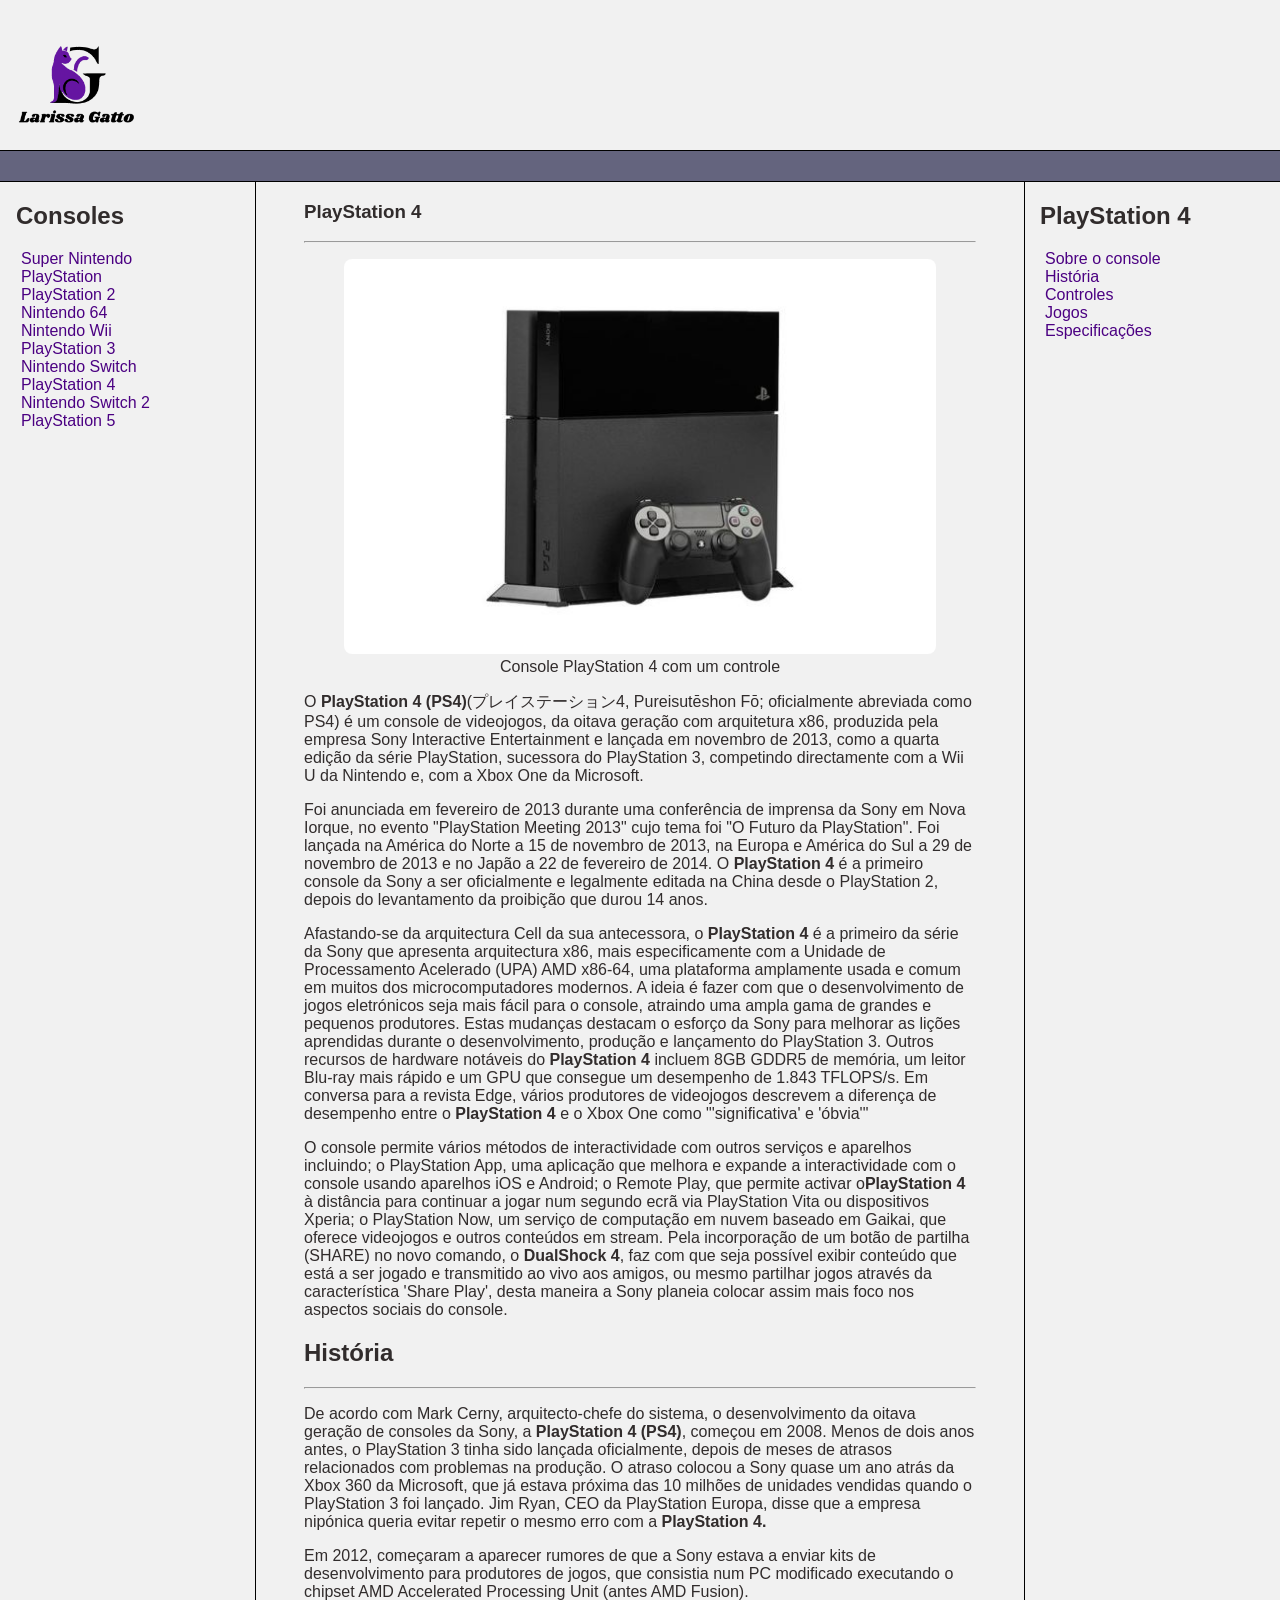
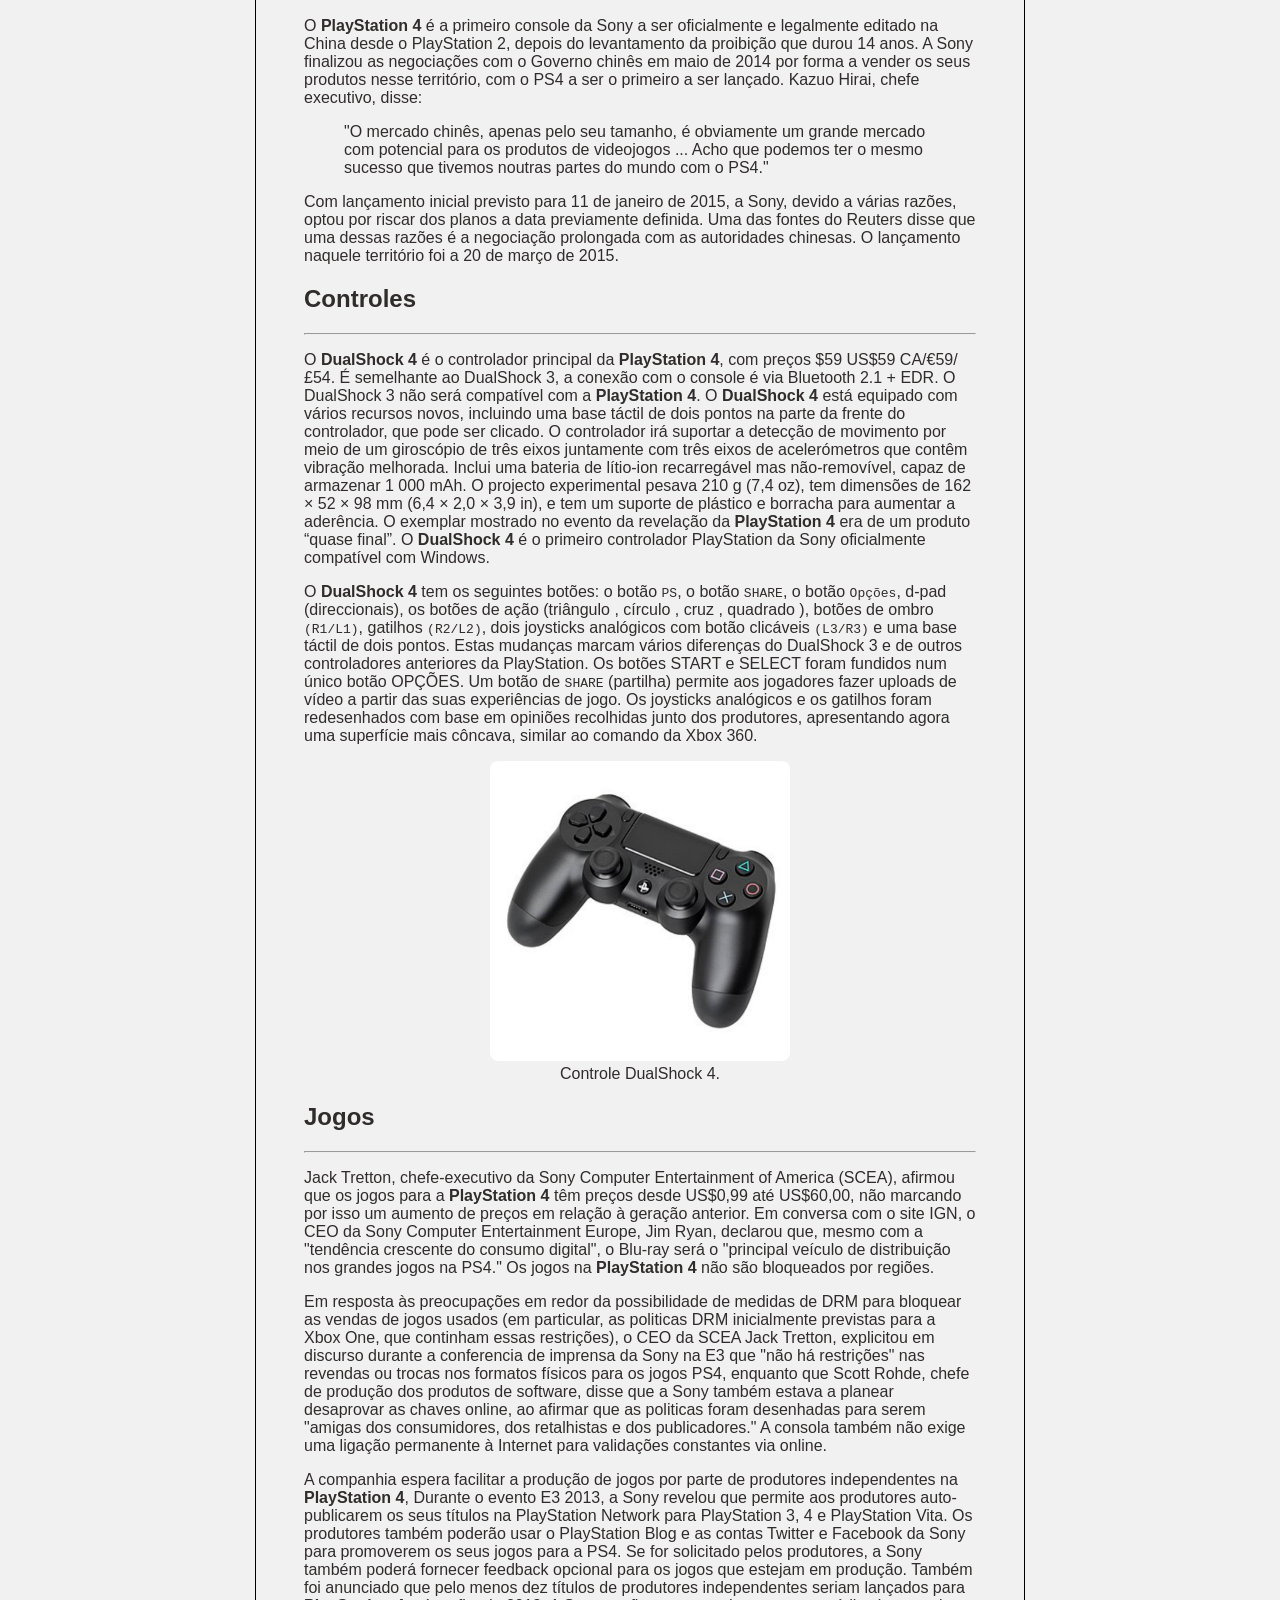
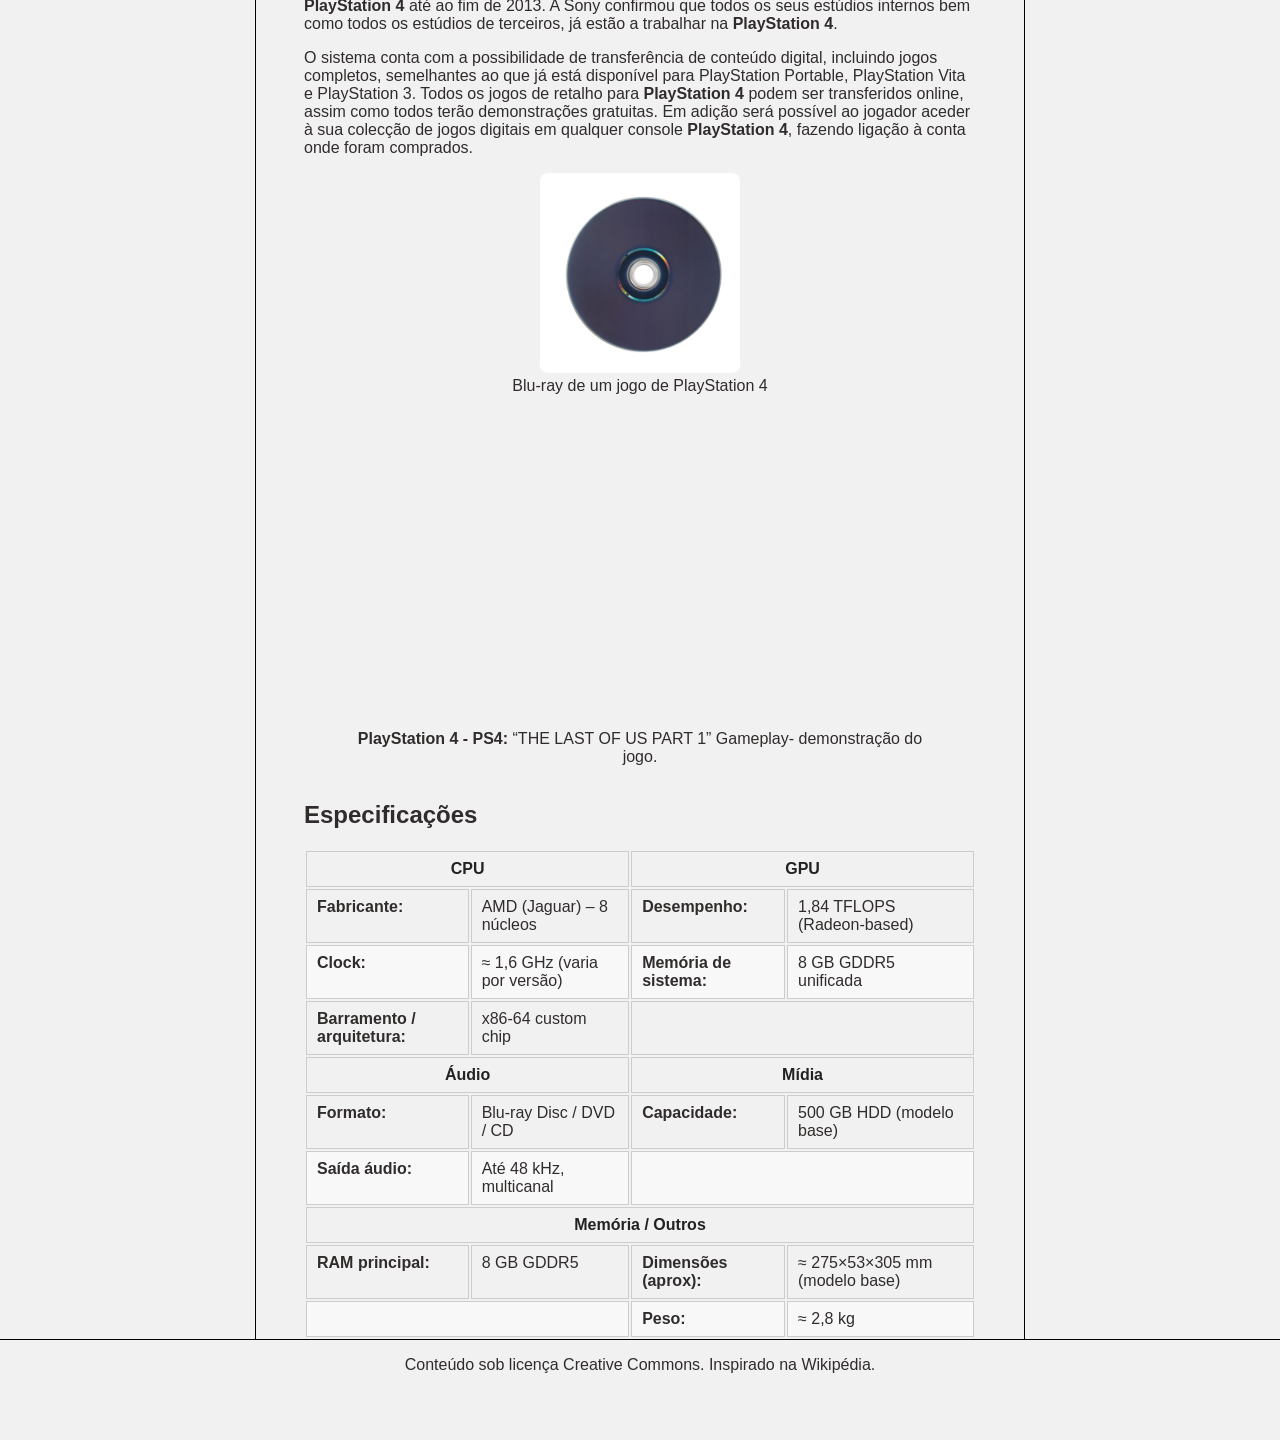
<file: playstation4.html>
<!DOCTYPE html>
<html lang="pt-br">
  <head>
    <meta charset="UTF-8" />
    <meta http-equiv="X-UA-Compatible" content="IE=edge" />
    <meta name="viewport" content="width=device-width, initial-scale=1.0" />
    <title>Lariwiki: Consoles de Videogame</title>
    <link rel="stylesheet" href="assets/css/style.css" />
  </head>
  <body>
    <header>
      <a href="index.html">
        <picture class="logo">
          <source
            srcset="assets/images/logos/logoBranca.png"
            media="(prefers-color-scheme: dark)"
          />
          <img
            src="./assets/images/logos/logoPreta.png"
            alt="Logo da Larissa Gatto"
            width="150"
          />
        </picture>
      </a>
    </header>

    <div class="bar"></div>

    <section class="content">
      <nav class="sidebar">
        <h2>Consoles</h2>
        <ul>
          <li><a href="supernintendo.html">Super Nintendo</a></li>
          <li><a href="playstation.html">PlayStation</a></li>
          <li><a href="playstation2.html">PlayStation 2</a></li>
          <li><a href="nintendo64.html">Nintendo 64</a></li>
          <li><a href="nintendowi.html">Nintendo Wii</a></li>
          <li><a href="playstation3.html">PlayStation 3</a></li>
          <li><a href="nintendoswitch.html">Nintendo Switch</a></li>
          <li><a href="playstation4.html">PlayStation 4</a></li>
          <li><a href="nintendoswitch2.html">Nintendo Switch 2</a></li>
          <li><a href="playstation5.html">PlayStation 5</a></li>
        </ul>
      </nav>

      <main class="main">
        <section id="geral">
          <h1>PlayStation 4</h1>
          <hr />
          <figure>
            <img
              src="assets/images/consoles/PS4.jpg"
              alt=" Imagem do console PlayStation 4 com um controle"
            />
            <figcaption>Console PlayStation 4 com um controle</figcaption>
          </figure>
          <p>
            O <b>PlayStation 4 (PS4)</b>(プレイステーション4, Pureisutēshon Fō; oficialmente abreviada como PS4) é um console de videojogos, da oitava geração com arquitetura x86, produzida pela empresa Sony Interactive Entertainment e lançada em novembro de 2013, como a quarta edição da série PlayStation, sucessora do PlayStation 3, competindo directamente com a Wii U da Nintendo e, com a Xbox One da Microsoft.
          </p>
          <p>
            Foi anunciada em fevereiro de 2013 durante uma conferência de imprensa da Sony em Nova Iorque, no evento "PlayStation Meeting 2013" cujo tema foi "O Futuro da PlayStation". Foi lançada na América do Norte a 15 de novembro de 2013, na Europa e América do Sul a 29 de novembro de 2013 e no Japão a 22 de fevereiro de 2014. O <b>PlayStation 4</b> é a primeiro console da Sony a ser oficialmente e legalmente editada na China desde o PlayStation 2, depois do levantamento da proibição que durou 14 anos.
          </p>
          <p>
           Afastando-se da arquitectura Cell da sua antecessora, o <b>PlayStation 4</b> é a primeiro da série da Sony que apresenta arquitectura x86, mais especificamente com a Unidade de Processamento Acelerado (UPA) AMD x86-64, uma plataforma amplamente usada e comum em muitos dos microcomputadores modernos. A ideia é fazer com que o desenvolvimento de jogos eletrónicos seja mais fácil para o console, atraindo uma ampla gama de grandes e pequenos produtores. Estas mudanças destacam o esforço da Sony para melhorar as lições aprendidas durante o desenvolvimento, produção e lançamento do PlayStation 3. Outros recursos de hardware notáveis do<b> PlayStation 4</b> incluem 8GB GDDR5 de memória, um leitor Blu-ray mais rápido e um GPU que consegue um desempenho de 1.843 TFLOPS/s. Em conversa para a revista Edge, vários produtores de videojogos descrevem a diferença de desempenho entre o <b>PlayStation 4</b> e o Xbox One como "'significativa' e 'óbvia'"
          </p>
          <p>
            O console permite vários métodos de interactividade com outros serviços e aparelhos incluindo; o PlayStation App, uma aplicação que melhora e expande a interactividade com o console usando aparelhos iOS e Android; o Remote Play, que permite activar o<b>PlayStation 4</b> à distância para continuar a jogar num segundo ecrã via PlayStation Vita ou dispositivos Xperia; o PlayStation Now, um serviço de computação em nuvem baseado em Gaikai, que oferece videojogos e outros conteúdos em stream. Pela incorporação de um botão de partilha (SHARE) no novo comando, o <b>DualShock 4</b>, faz com que seja possível exibir conteúdo que está a ser jogado e transmitido ao vivo aos amigos, ou mesmo partilhar jogos através da característica 'Share Play', desta maneira a Sony planeia colocar assim mais foco nos aspectos sociais do console.
          </p>
        </section>
        <section id="historia">
          <h2>História</h2>
          <hr />
          <p>
            De acordo com Mark Cerny, arquitecto-chefe do sistema, o desenvolvimento da oitava geração de consoles da Sony, a <b>PlayStation 4 (PS4)</b>, começou em 2008. Menos de dois anos antes, o PlayStation 3 tinha sido lançada oficialmente, depois de meses de atrasos relacionados com problemas na produção. O atraso colocou a Sony quase um ano atrás da Xbox 360 da Microsoft, que já estava próxima das 10 milhões de unidades vendidas quando o PlayStation 3 foi lançado. Jim Ryan, CEO da PlayStation Europa, disse que a empresa nipónica queria evitar repetir o mesmo erro com a <b>PlayStation 4.</b> 
          </p>
          <p>
           Em 2012, começaram a aparecer rumores de que a Sony estava a enviar kits de desenvolvimento para produtores de jogos, que consistia num PC modificado executando o chipset AMD Accelerated Processing Unit (antes AMD Fusion).
          </p>
          <p>
            O <b> PlayStation 4</b> é a primeiro console da Sony a ser oficialmente e legalmente editado na China desde o PlayStation 2, depois do levantamento da proibição que durou 14 anos. A Sony finalizou as negociações com o Governo chinês em maio de 2014 por forma a vender os seus produtos nesse território, com o PS4 a ser o primeiro a ser lançado. Kazuo Hirai, chefe executivo, disse: <blockquote>"O mercado chinês, apenas pelo seu tamanho, é obviamente um grande mercado com potencial para os produtos de videojogos ... Acho que podemos ter o mesmo sucesso que tivemos noutras partes do mundo com o PS4."</blockquote> Com lançamento inicial previsto para 11 de janeiro de 2015, a Sony, devido a várias razões, optou por riscar dos planos a data previamente definida. Uma das fontes do Reuters disse que uma dessas razões é a negociação prolongada com as autoridades chinesas. O lançamento naquele território foi a 20 de março de 2015.
          </p>

        </section>
        <section id="controles">
          <h2>Controles</h2>
          <hr />
          <p>
            O <b>DualShock 4</b> é o controlador principal da <b> PlayStation 4</b>, com preços $59 US$59 CA/€59/£54. É semelhante ao DualShock 3, a conexão com o console é via Bluetooth 2.1 + EDR. O DualShock 3 não será compatível com a <b> PlayStation 4</b>. O <b>DualShock 4</b> está equipado com vários recursos novos, incluindo uma base táctil de dois pontos na parte da frente do controlador, que pode ser clicado. O controlador irá suportar a detecção de movimento por meio de um giroscópio de três eixos juntamente com três eixos de acelerómetros que contêm vibração melhorada. Inclui uma bateria de lítio-ion recarregável mas não-removível, capaz de armazenar 1 000 mAh. O projecto experimental pesava 210 g (7,4 oz), tem dimensões de 162 × 52 × 98 mm (6,4 × 2,0 × 3,9 in), e tem um suporte de plástico e borracha para aumentar a aderência. O exemplar mostrado no evento da revelação da <b> PlayStation 4</b> era de um produto <q>quase final</q>. O <b>DualShock 4</b> é o primeiro controlador PlayStation da Sony oficialmente compatível com Windows.
          </p>
          <p>
            O <b>DualShock 4</b> tem os seguintes botões: o botão <kbd>PS</kbd>, o botão <kbd>SHARE</kbd>, o botão <kbd>Opções</kbd>, d-pad (direccionais), os botões de ação (triângulo , círculo , cruz , quadrado ), botões de ombro <kbd>(R1/L1)</kbd>, gatilhos <kbd>(R2/L2)</kbd>, dois joysticks analógicos com botão clicáveis <kbd>(L3/R3)</kbd> e uma base táctil de dois pontos. Estas mudanças marcam vários diferenças do DualShock 3 e de outros controladores anteriores da PlayStation. Os botões START e SELECT foram fundidos num único botão OPÇÕES. Um botão de <kbd>SHARE</kbd> (partilha) permite aos jogadores fazer uploads de vídeo a partir das suas experiências de jogo. Os joysticks analógicos e os gatilhos foram redesenhados com base em opiniões recolhidas junto dos produtores, apresentando agora uma superfície mais côncava, similar ao comando da Xbox 360.
          </p>
          <figure>
            <img
              src="assets/images/controles/PS4.jpg"
              alt="Controle DualShock 4."
              width="300"
            />
            <figcaption>
              Controle DualShock 4.
            </figcaption>
          </figure>


        </section>
        <section id="jogos">
          <h2>Jogos</h2>
          <hr />
          <p>
            Jack Tretton, chefe-executivo da Sony Computer Entertainment of America (SCEA), afirmou que os jogos para a <b> PlayStation 4</b> têm preços desde US$0,99 até US$60,00, não marcando por isso um aumento de preços em relação à geração anterior. Em conversa com o site IGN, o CEO da Sony Computer Entertainment Europe, Jim Ryan, declarou que, mesmo com a "tendência crescente do consumo digital", o Blu-ray será o "principal veículo de distribuição nos grandes jogos na PS4." Os jogos na <b> PlayStation 4</b> não são bloqueados por regiões.
          </p>
          <p>
            Em resposta às preocupações em redor da possibilidade de medidas de DRM para bloquear as vendas de jogos usados (em particular, as politicas DRM inicialmente previstas para a Xbox One, que continham essas restrições), o CEO da SCEA Jack Tretton, explicitou em discurso durante a conferencia de imprensa da Sony na E3 que "não há restrições" nas revendas ou trocas nos formatos físicos para os jogos PS4, enquanto que Scott Rohde, chefe de produção dos produtos de software, disse que a Sony também estava a planear desaprovar as chaves online, ao afirmar que as politicas foram desenhadas para serem "amigas dos consumidores, dos retalhistas e dos publicadores." A consola também não exige uma ligação permanente à Internet para validações constantes via online.
          </p>
          <p>
            A companhia espera facilitar a produção de jogos por parte de produtores independentes na <b> PlayStation 4</b>, Durante o evento E3 2013, a Sony revelou que permite aos produtores auto-publicarem os seus títulos na PlayStation Network para PlayStation 3, 4 e PlayStation Vita. Os produtores também poderão usar o PlayStation Blog e as contas Twitter e Facebook da Sony para promoverem os seus jogos para a PS4. Se for solicitado pelos produtores, a Sony também poderá fornecer feedback opcional para os jogos que estejam em produção. Também foi anunciado que pelo menos dez títulos de produtores independentes seriam lançados para <b> PlayStation 4</b> até ao fim de 2013. A Sony confirmou que todos os seus estúdios internos bem como todos os estúdios de terceiros, já estão a trabalhar na <b> PlayStation 4</b>.
          </p>
          <p>
            O sistema conta com a possibilidade de transferência de conteúdo digital, incluindo jogos completos, semelhantes ao que já está disponível para PlayStation Portable, PlayStation Vita e PlayStation 3. Todos os jogos de retalho para <b> PlayStation 4</b> podem ser transferidos online, assim como todos terão demonstrações gratuitas. Em adição será possível ao jogador aceder à sua colecção de jogos digitais em qualquer console <b> PlayStation 4</b>, fazendo ligação à conta onde foram comprados.
          </p>
          <figure>
            <img
              src="assets/images/jogos/PS4.jpg"
              alt="Blu-ray de um jogo de PlayStation 4"
              width="200"
            />
            <figcaption>
              Blu-ray de um jogo de PlayStation 4
            </figcaption>
          </figure>
   
          <figure class="video">
            <iframe width="560" height="315" src="https://www.youtube.com/embed/y99DqGw-jG4?si=yTXSCQ4VXm6O7rId" title="YouTube video player" frameborder="0" allow="accelerometer; autoplay; clipboard-write; encrypted-media; gyroscope; picture-in-picture; web-share" referrerpolicy="strict-origin-when-cross-origin" allowfullscreen></iframe>
            </iframe>
            <figcaption>
              <strong> PlayStation 4 - PS4: </strong><q>THE LAST OF US PART 1</q> Gameplay- demonstração do jogo.
            </figcaption>
          </figure>
        </section>
        <section id="especificacoes">
          <h2>Especificações</h2>
<table>
  <thead>
    <tr>
      <th colspan="2">CPU</th>
      <th colspan="2">GPU</th>
    </tr>
  </thead>
  <tbody>
    <tr>
      <td><strong>Fabricante:</strong></td>
      <td>AMD (Jaguar) – 8 núcleos</td>
      <td><strong>Desempenho:</strong></td>
      <td>1,84 TFLOPS (Radeon-based) </td>
    </tr>
    <tr>
      <td><strong>Clock:</strong></td>
      <td>≈ 1,6 GHz (varia por versão) </td>
      <td><strong>Memória de sistema:</strong></td>
      <td>8 GB GDDR5 unificada </td>
    </tr>
    <tr>
      <td><strong>Barramento / arquitetura:</strong></td>
      <td>x86-64 custom chip </td>
      <td colspan="2"></td>
    </tr>
  </tbody>

  <thead>
    <tr>
      <th colspan="2">Áudio</th>
      <th colspan="2">Mídia</th>
    </tr>
  </thead>
  <tbody>
    <tr>
      <td><strong>Formato:</strong></td>
      <td>Blu-ray Disc / DVD / CD</td>
      <td><strong>Capacidade:</strong></td>
      <td>500 GB HDD (modelo base)</td>
    </tr>
    <tr>
      <td><strong>Saída áudio:</strong></td>
      <td>Até 48 kHz, multicanal</td>
      <td colspan="2"></td>
    </tr>
  </tbody>

  <thead>
    <tr>
      <th colspan="4">Memória / Outros</th>
    </tr>
  </thead>
  <tbody>
    <tr>
      <td><strong>RAM principal:</strong></td>
      <td>8 GB GDDR5</td>
      <td><strong>Dimensões (aprox):</strong></td>
      <td>≈ 275×53×305 mm (modelo base) </td>
    </tr>
    <tr>
      <td colspan="2"></td>
      <td><strong>Peso:</strong></td>
      <td>≈ 2,8 kg </td>
    </tr>
  </tbody>
</table>

        </section>
      </main>

      <aside class="anchors">
        <h2>PlayStation 4</h2>
        <ul>
          <li><a href="#geral">Sobre o console</a></li>
          <li><a href="#historia">História</a></li>
          <li><a href="#controles">Controles</a></li>
          <li><a href="#jogos">Jogos</a></li>
          <li><a href="#especificacoes">Especificações</a></li>
        </ul>
      </aside>
    </section>

    <footer class="footer">
      <p>Conteúdo sob licença Creative Commons. Inspirado na Wikipédia.</p>
    </footer>
  </body>
</html>
</file>
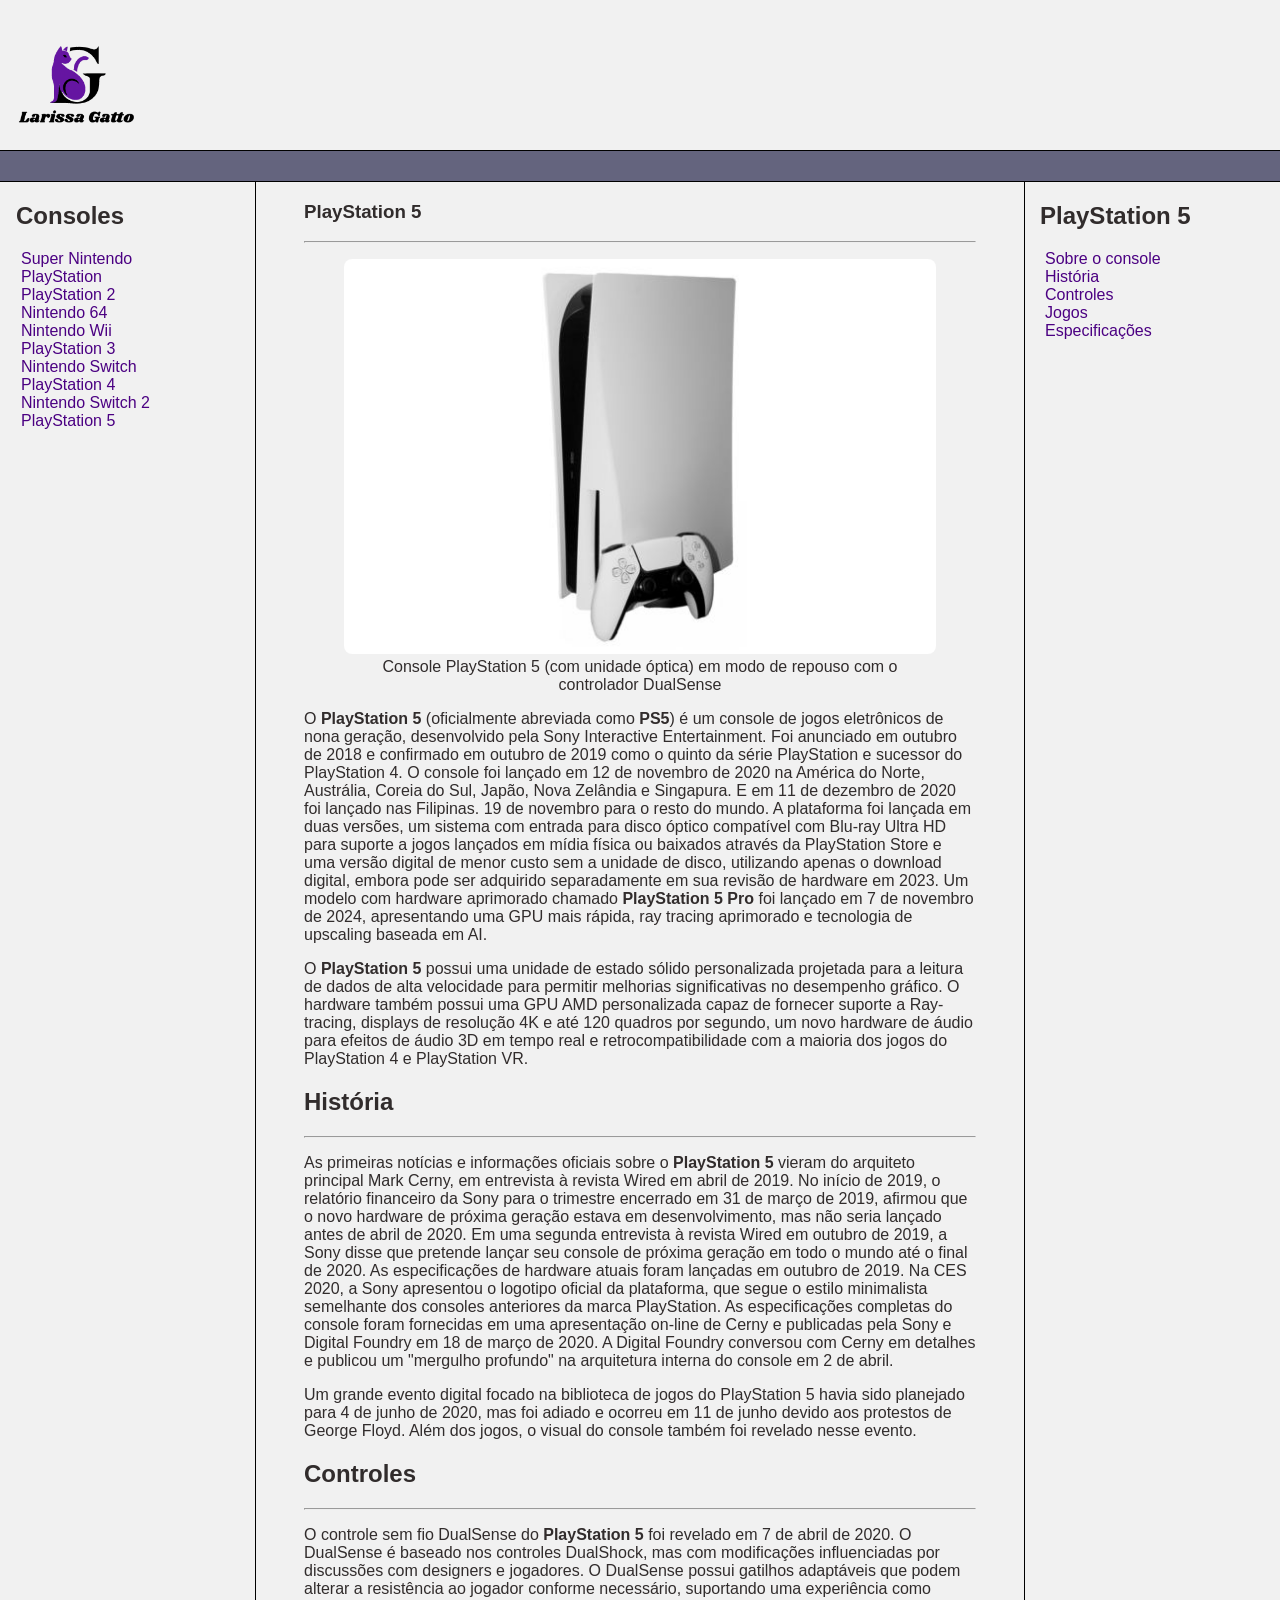
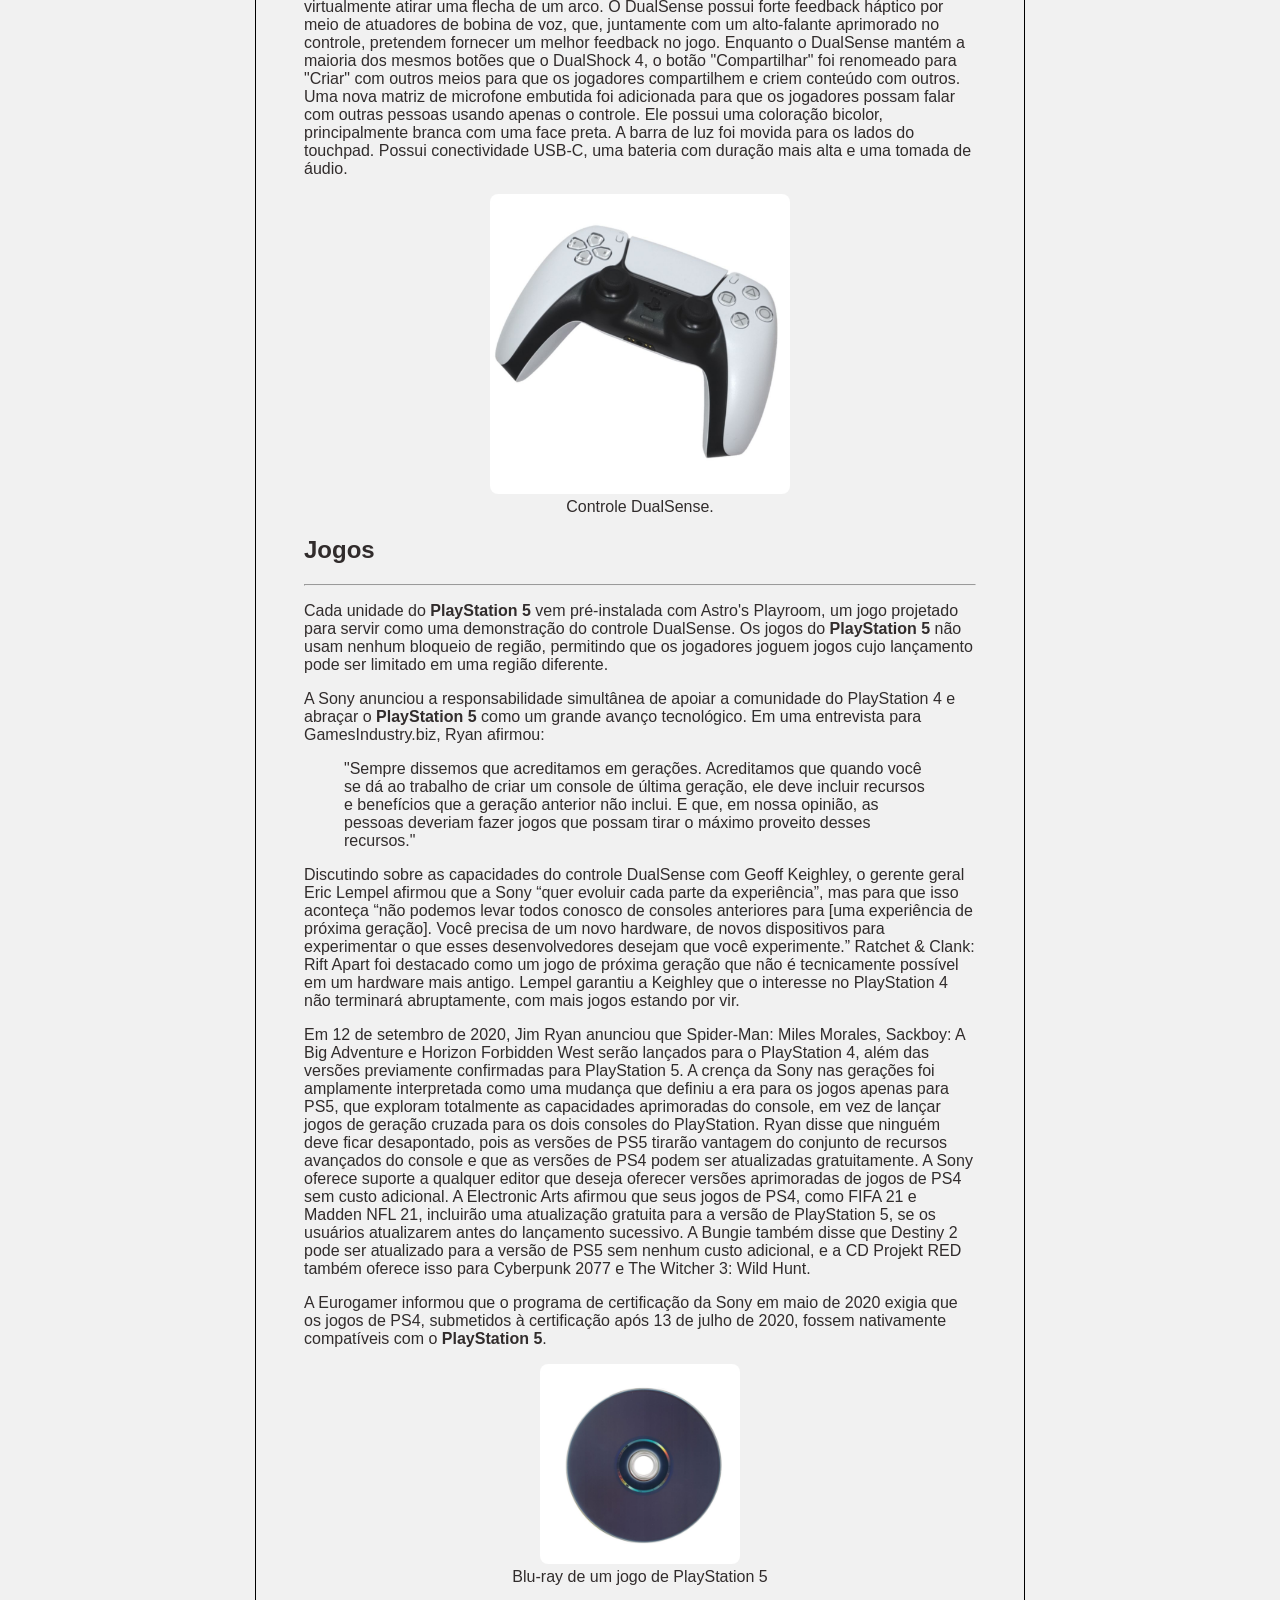
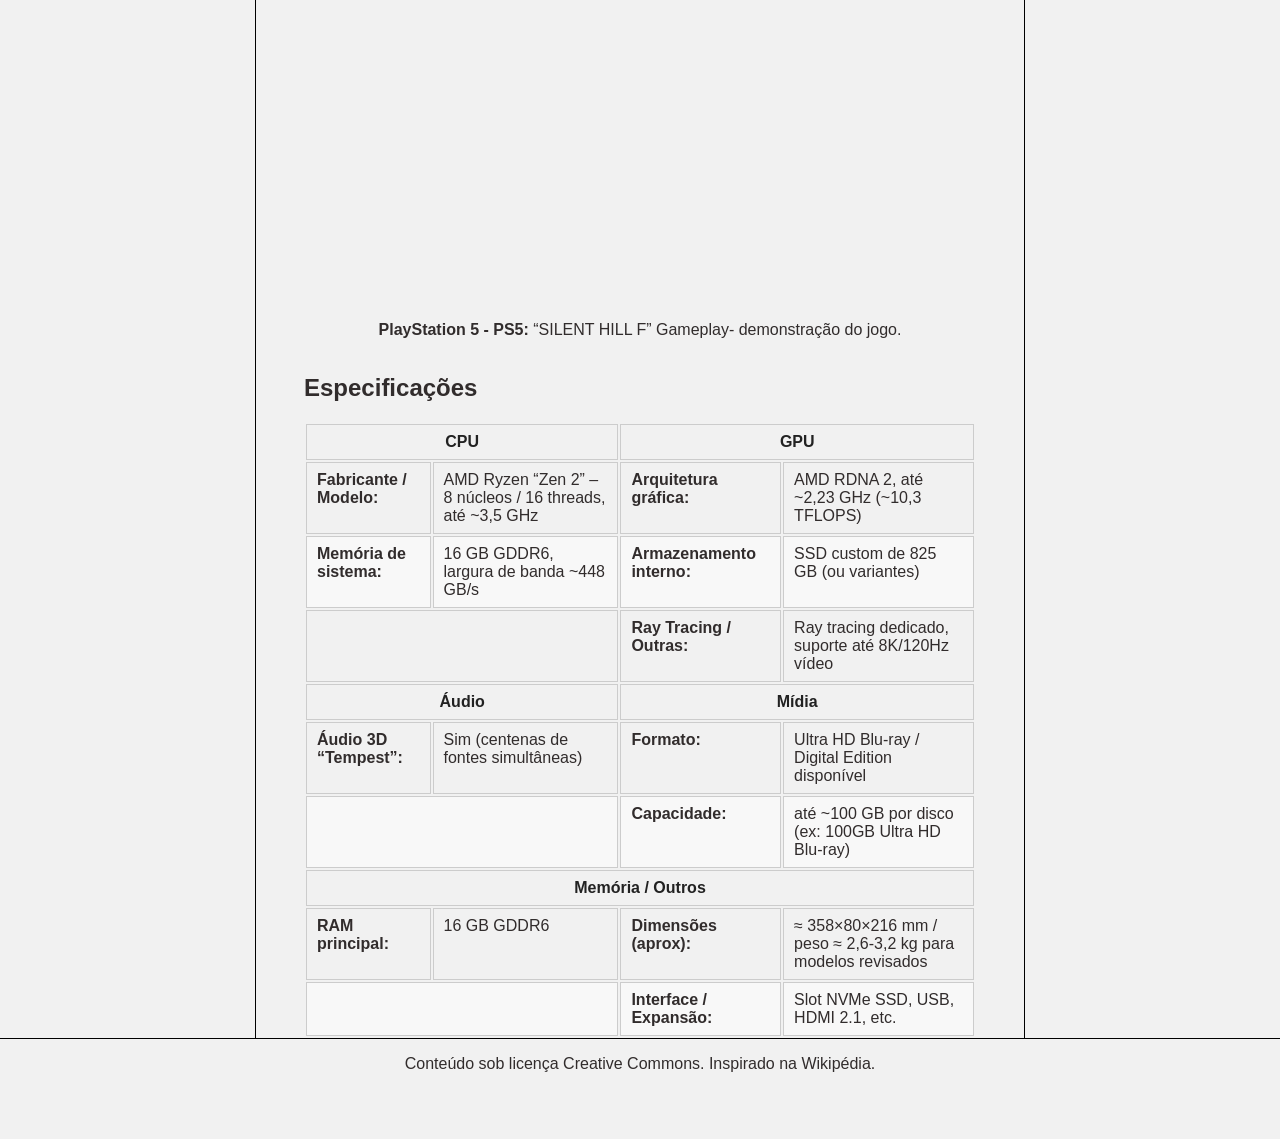
<file: playstation5.html>
<!DOCTYPE html>
<html lang="pt-br">
  <head>
    <meta charset="UTF-8" />
    <meta http-equiv="X-UA-Compatible" content="IE=edge" />
    <meta name="viewport" content="width=device-width, initial-scale=1.0" />
    <title>Lariwiki: Consoles de Videogame</title>
    <link rel="stylesheet" href="assets/css/style.css" />
  </head>
  <body>
    <header>
      <a href="index.html">
        <picture class="logo">
          <source
            srcset="assets/images/logos/logoBranca.png"
            media="(prefers-color-scheme: dark)"
          />
          <img
            src="./assets/images/logos/logoPreta.png"
            alt="Logo da Larissa Gatto"
            width="150"
          />
        </picture>
      </a>
    </header>

    <div class="bar"></div>

    <section class="content">
      <nav class="sidebar">
        <h2>Consoles</h2>
        <ul>
          <li><a href="supernintendo.html">Super Nintendo</a></li>
          <li><a href="playstation.html">PlayStation</a></li>
          <li><a href="playstation2.html">PlayStation 2</a></li>
          <li><a href="nintendo64.html">Nintendo 64</a></li>
          <li><a href="nintendowi.html">Nintendo Wii</a></li>
          <li><a href="playstation3.html">PlayStation 3</a></li>
          <li><a href="nintendoswitch.html">Nintendo Switch</a></li>
          <li><a href="playstation4.html">PlayStation 4</a></li>
          <li><a href="nintendoswitch2.html">Nintendo Switch 2</a></li>
          <li><a href="playstation5.html">PlayStation 5</a></li>
        </ul>
      </nav>

      <main class="main">
        <section id="geral">
          <h1>PlayStation 5</h1>
          <hr />
          <figure>
            <img
              src="assets/images/consoles/PS5.jpg"
              alt=" Imagem do console PlayStation 5 (com unidade óptica) em modo de repouso com o controlador DualSense"
            />
            <figcaption>Console PlayStation 5 (com unidade óptica) em modo de repouso com o controlador DualSense</figcaption>
          </figure>
          <p>
            O <b>PlayStation 5</b> (oficialmente abreviada como <b>PS5</b>) é um console de jogos eletrônicos de nona geração, desenvolvido pela Sony Interactive Entertainment. Foi anunciado em outubro de 2018 e confirmado em outubro de 2019 como o quinto da série PlayStation e sucessor do PlayStation 4. O console foi lançado em 12 de novembro de 2020 na América do Norte, Austrália, Coreia do Sul, Japão, Nova Zelândia e Singapura. E em 11 de dezembro de 2020 foi lançado nas Filipinas. 19 de novembro para o resto do mundo. A plataforma foi lançada em duas versões, um sistema com entrada para disco óptico compatível com Blu-ray Ultra HD para suporte a jogos lançados em mídia física ou baixados através da PlayStation Store e uma versão digital de menor custo sem a unidade de disco, utilizando apenas o download digital, embora pode ser adquirido separadamente em sua revisão de hardware em 2023. Um modelo com hardware aprimorado chamado <b>PlayStation 5 Pro</b>  foi lançado em 7 de novembro de 2024, apresentando uma GPU mais rápida, ray tracing aprimorado e tecnologia de upscaling baseada em AI.
          </p>
          <p>
            O <b>PlayStation 5</b> possui uma unidade de estado sólido personalizada projetada para a leitura de dados de alta velocidade para permitir melhorias significativas no desempenho gráfico. O hardware também possui uma GPU AMD personalizada capaz de fornecer suporte a Ray-tracing, displays de resolução 4K e até 120 quadros por segundo, um novo hardware de áudio para efeitos de áudio 3D em tempo real e retrocompatibilidade com a maioria dos jogos do PlayStation 4 e PlayStation VR. 
          </p>
        </section>
        <section id="historia">
          <h2>História</h2>
          <hr />
          <p>
            As primeiras notícias e informações oficiais sobre o <b>PlayStation 5</b> vieram do arquiteto principal Mark Cerny, em entrevista à revista Wired em abril de 2019. No início de 2019, o relatório financeiro da Sony para o trimestre encerrado em 31 de março de 2019, afirmou que o novo hardware de próxima geração estava em desenvolvimento, mas não seria lançado antes de abril de 2020. Em uma segunda entrevista à revista Wired em outubro de 2019, a Sony disse que pretende lançar seu console de próxima geração em todo o mundo até o final de 2020. As especificações de hardware atuais foram lançadas em outubro de 2019. Na CES 2020, a Sony apresentou o logotipo oficial da plataforma, que segue o estilo minimalista semelhante dos consoles anteriores da marca PlayStation. As especificações completas do console foram fornecidas em uma apresentação on-line de Cerny e publicadas pela Sony e Digital Foundry em 18 de março de 2020. A Digital Foundry conversou com Cerny em detalhes e publicou um "mergulho profundo" na arquitetura interna do console em 2 de abril.
          </p>
          <p>
           Um grande evento digital focado na biblioteca de jogos do PlayStation 5 havia sido planejado para 4 de junho de 2020, mas foi adiado e ocorreu em 11 de junho devido aos protestos de George Floyd. Além dos jogos, o visual do console também foi revelado nesse evento.
          </p>

        </section>
        <section id="controles">
          <h2>Controles</h2>
          <hr />
          <p>
            O controle sem fio DualSense do <b>PlayStation 5</b> foi revelado em 7 de abril de 2020. O DualSense é baseado nos controles DualShock, mas com modificações influenciadas por discussões com designers e jogadores. O DualSense possui gatilhos adaptáveis ​​que podem alterar a resistência ao jogador conforme necessário, suportando uma experiência como virtualmente atirar uma flecha de um arco. O DualSense possui forte feedback háptico por meio de atuadores de bobina de voz, que, juntamente com um alto-falante aprimorado no controle, pretendem fornecer um melhor feedback no jogo. Enquanto o DualSense mantém a maioria dos mesmos botões que o DualShock 4, o botão "Compartilhar" foi renomeado para "Criar" com outros meios para que os jogadores compartilhem e criem conteúdo com outros. Uma nova matriz de microfone embutida foi adicionada para que os jogadores possam falar com outras pessoas usando apenas o controle. Ele possui uma coloração bicolor, principalmente branca com uma face preta. A barra de luz foi movida para os lados do touchpad. Possui conectividade USB-C, uma bateria com duração mais alta e uma tomada de áudio.
          </p>
          <p>
          <figure>
            <img
              src="assets/images/controles/PS5.jpg"
              alt="Controle DualSense."
              width="300"
            />
            <figcaption>
              Controle DualSense.
            </figcaption>
          </figure>


        </section>
        <section id="jogos">
          <h2>Jogos</h2>
          <hr />
          <p>
            Cada unidade do <b>PlayStation 5</b> vem pré-instalada com Astro's Playroom, um jogo projetado para servir como uma demonstração do controle DualSense. Os jogos do <b>PlayStation 5</b> não usam nenhum bloqueio de região, permitindo que os jogadores joguem jogos cujo lançamento pode ser limitado em uma região diferente.
          </p>
          <p>
            A Sony anunciou a responsabilidade simultânea de apoiar a comunidade do PlayStation 4 e abraçar o <b>PlayStation 5</b> como um grande avanço tecnológico. Em uma entrevista para GamesIndustry.biz, Ryan afirmou: <blockquote>"Sempre dissemos que acreditamos em gerações. Acreditamos que quando você se dá ao trabalho de criar um console de última geração, ele deve incluir recursos e benefícios que a geração anterior não inclui. E que, em nossa opinião, as pessoas deveriam fazer jogos que possam tirar o máximo proveito desses recursos."</blockquote> Discutindo sobre as capacidades do controle DualSense com Geoff Keighley, o gerente geral Eric Lempel afirmou que a Sony <q>quer evoluir cada parte da experiência</q>, mas para que isso aconteça <q>não podemos levar todos conosco de consoles anteriores para [uma experiência de próxima geração]. Você precisa de um novo hardware, de novos dispositivos para experimentar o que esses desenvolvedores desejam que você experimente.</q> Ratchet & Clank: Rift Apart foi destacado como um jogo de próxima geração que não é tecnicamente possível em um hardware mais antigo. Lempel garantiu a Keighley que o interesse no PlayStation 4 não terminará abruptamente, com mais jogos estando por vir.
          </p>
          <p>
            Em 12 de setembro de 2020, Jim Ryan anunciou que Spider-Man: Miles Morales, Sackboy: A Big Adventure e Horizon Forbidden West serão lançados para o PlayStation 4, além das versões previamente confirmadas para PlayStation 5. A crença da Sony nas gerações foi amplamente interpretada como uma mudança que definiu a era para os jogos apenas para PS5, que exploram totalmente as capacidades aprimoradas do console, em vez de lançar jogos de geração cruzada para os dois consoles do PlayStation. Ryan disse que ninguém deve ficar desapontado, pois as versões de PS5 tirarão vantagem do conjunto de recursos avançados do console e que as versões de PS4 podem ser atualizadas gratuitamente. A Sony oferece suporte a qualquer editor que deseja oferecer versões aprimoradas de jogos de PS4 sem custo adicional. A Electronic Arts afirmou que seus jogos de PS4, como FIFA 21 e Madden NFL 21, incluirão uma atualização gratuita para a versão de PlayStation 5, se os usuários atualizarem antes do lançamento sucessivo. A Bungie também disse que Destiny 2 pode ser atualizado para a versão de PS5 sem nenhum custo adicional, e a CD Projekt RED também oferece isso para Cyberpunk 2077 e The Witcher 3: Wild Hunt.
          </p>
          <p>
            A Eurogamer informou que o programa de certificação da Sony em maio de 2020 exigia que os jogos de PS4, submetidos à certificação após 13 de julho de 2020, fossem nativamente compatíveis com o <b>PlayStation 5</b>.
          </p>
          <figure>
            <img
              src="assets/images/jogos/PS5.jpg"
              alt="Blu-ray de um jogo de PlayStation 5"
              width="200"
            />
            <figcaption>
              Blu-ray de um jogo de PlayStation 5
            </figcaption>
          </figure>
   
          <figure class="video">
            <iframe width="560" height="315" src="https://www.youtube.com/embed/okCxZrdNq3o?si=Kj8PJKi284UrN_3l" title="YouTube video player" frameborder="0" allow="accelerometer; autoplay; clipboard-write; encrypted-media; gyroscope; picture-in-picture; web-share" referrerpolicy="strict-origin-when-cross-origin" allowfullscreen></iframe>            
            <figcaption>
              <strong> PlayStation 5  - PS5: </strong><q>SILENT HILL F</q> Gameplay- demonstração do jogo.
            </figcaption>
          </figure>
        </section>
        <section id="especificacoes">
          <h2>Especificações</h2>
          <table>
  <thead>
    <tr>
      <th colspan="2">CPU</th>
      <th colspan="2">GPU</th>
    </tr>
  </thead>
  <tbody>
    <tr>
      <td><strong>Fabricante / Modelo:</strong></td>
      <td>AMD Ryzen “Zen 2” – 8 núcleos / 16 threads, até ~3,5 GHz</td>
      <td><strong>Arquitetura gráfica:</strong></td>
      <td>AMD RDNA 2, até ~2,23 GHz (~10,3 TFLOPS)</td>
    </tr>
    <tr>
      <td><strong>Memória de sistema:</strong></td>
      <td>16 GB GDDR6, largura de banda ~448 GB/s</td>
      <td><strong>Armazenamento interno:</strong></td>
      <td>SSD custom de 825 GB (ou variantes)</td>
    </tr>
    <tr>
      <td colspan="2"></td>
      <td><strong>Ray Tracing / Outras:</strong></td>
      <td>Ray tracing dedicado, suporte até 8K/120Hz vídeo</td>
    </tr>
  </tbody>

  <thead>
    <tr>
      <th colspan="2">Áudio</th>
      <th colspan="2">Mídia</th>
    </tr>
  </thead>
  <tbody>
    <tr>
      <td><strong>Áudio 3D “Tempest”:</strong></td>
      <td>Sim (centenas de fontes simultâneas)</td>
      <td><strong>Formato:</strong></td>
      <td>Ultra HD Blu-ray / Digital Edition disponível</td>
    </tr>
    <tr>
      <td colspan="2"></td>
      <td><strong>Capacidade:</strong></td>
      <td>até ~100 GB por disco (ex: 100GB Ultra HD Blu-ray)</td>
    </tr>
  </tbody>

  <thead>
    <tr>
      <th colspan="4">Memória / Outros</th>
    </tr>
  </thead>
  <tbody>
    <tr>
      <td><strong>RAM principal:</strong></td>
      <td>16 GB GDDR6</td>
      <td><strong>Dimensões (aprox):</strong></td>
      <td>≈ 358×80×216 mm / peso ≈ 2,6-3,2 kg para modelos revisados </td>
    </tr>
    <tr>
      <td colspan="2"></td>
      <td><strong>Interface / Expansão:</strong></td>
      <td>Slot NVMe SSD, USB, HDMI 2.1, etc.</td>
    </tr>
  </tbody>
</table>


        </section>
      </main>

      <aside class="anchors">
        <h2>PlayStation 5</h2>
        <ul>
          <li><a href="#geral">Sobre o console</a></li>
          <li><a href="#historia">História</a></li>
          <li><a href="#controles">Controles</a></li>
          <li><a href="#jogos">Jogos</a></li>
          <li><a href="#especificacoes">Especificações</a></li>
        </ul>
      </aside>
    </section>

    <footer class="footer">
      <p>Conteúdo sob licença Creative Commons. Inspirado na Wikipédia.</p>
    </footer>
  </body>
</html>
</file>
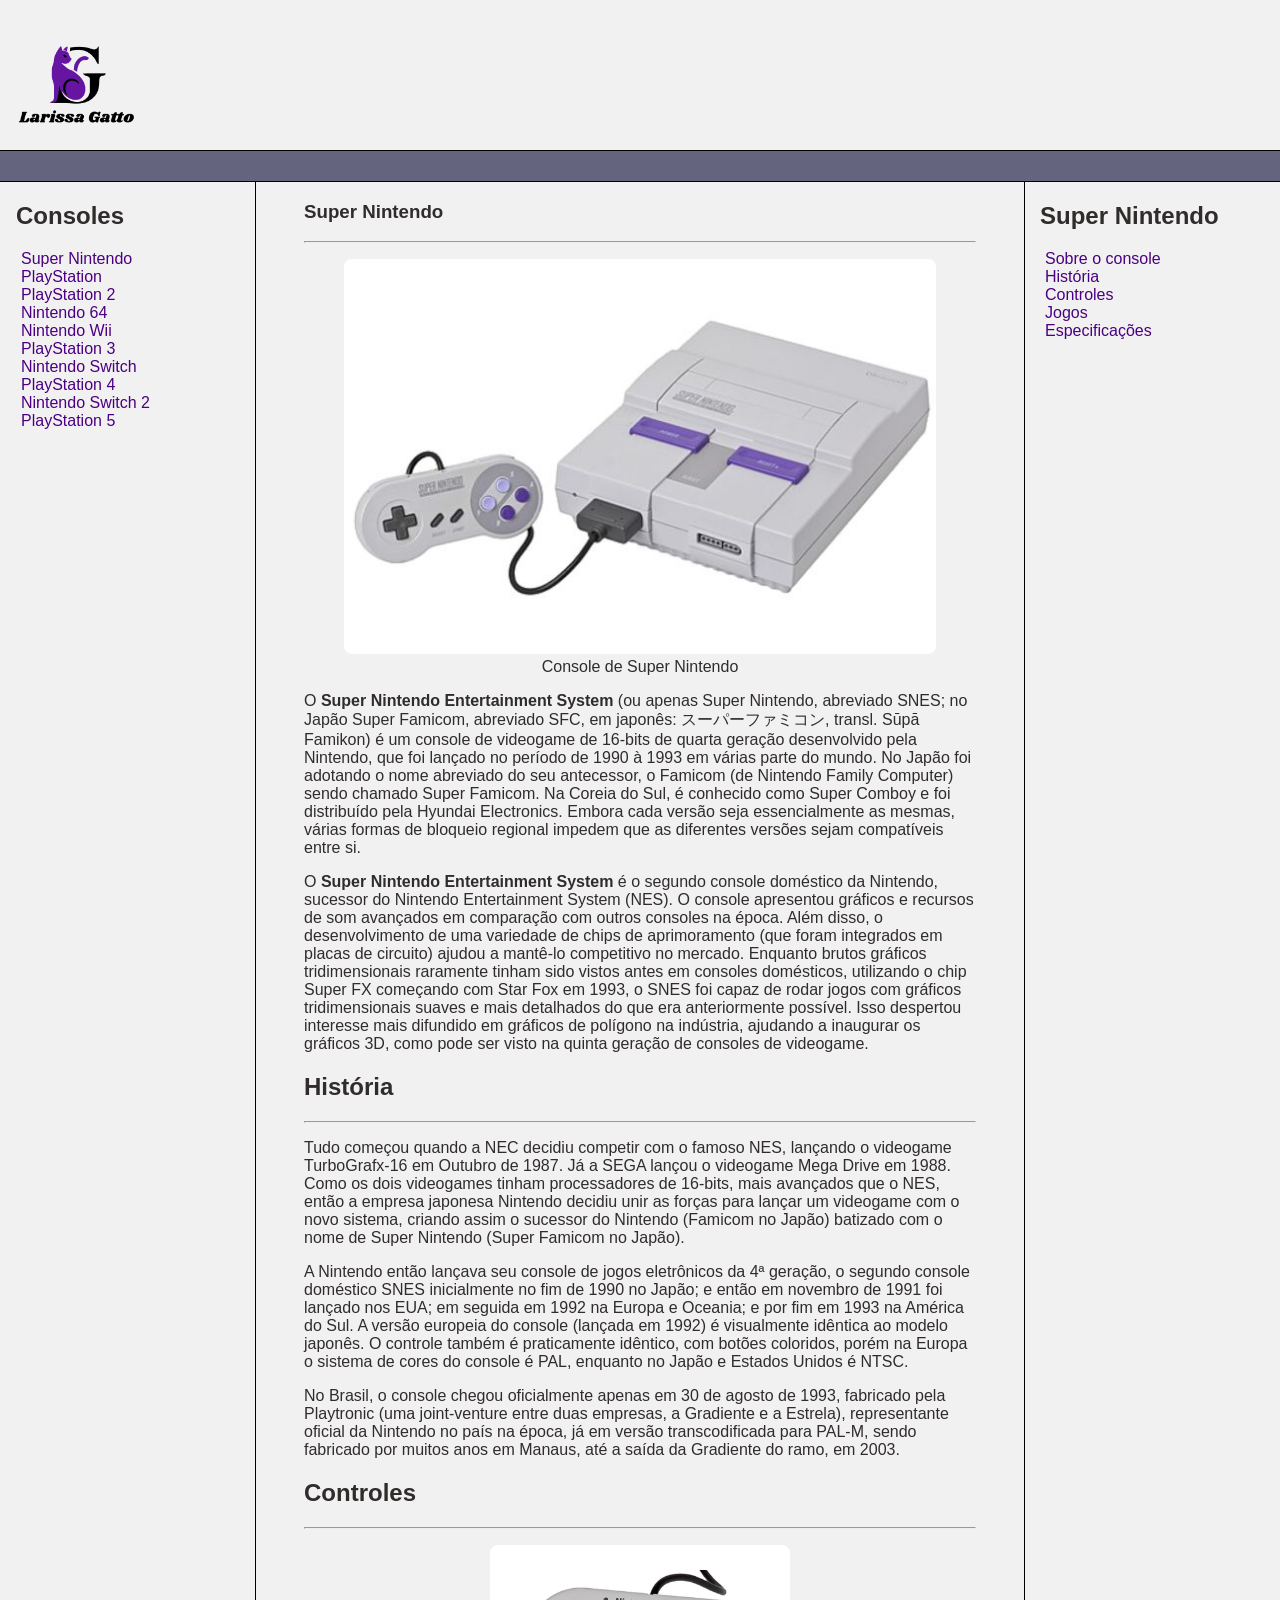
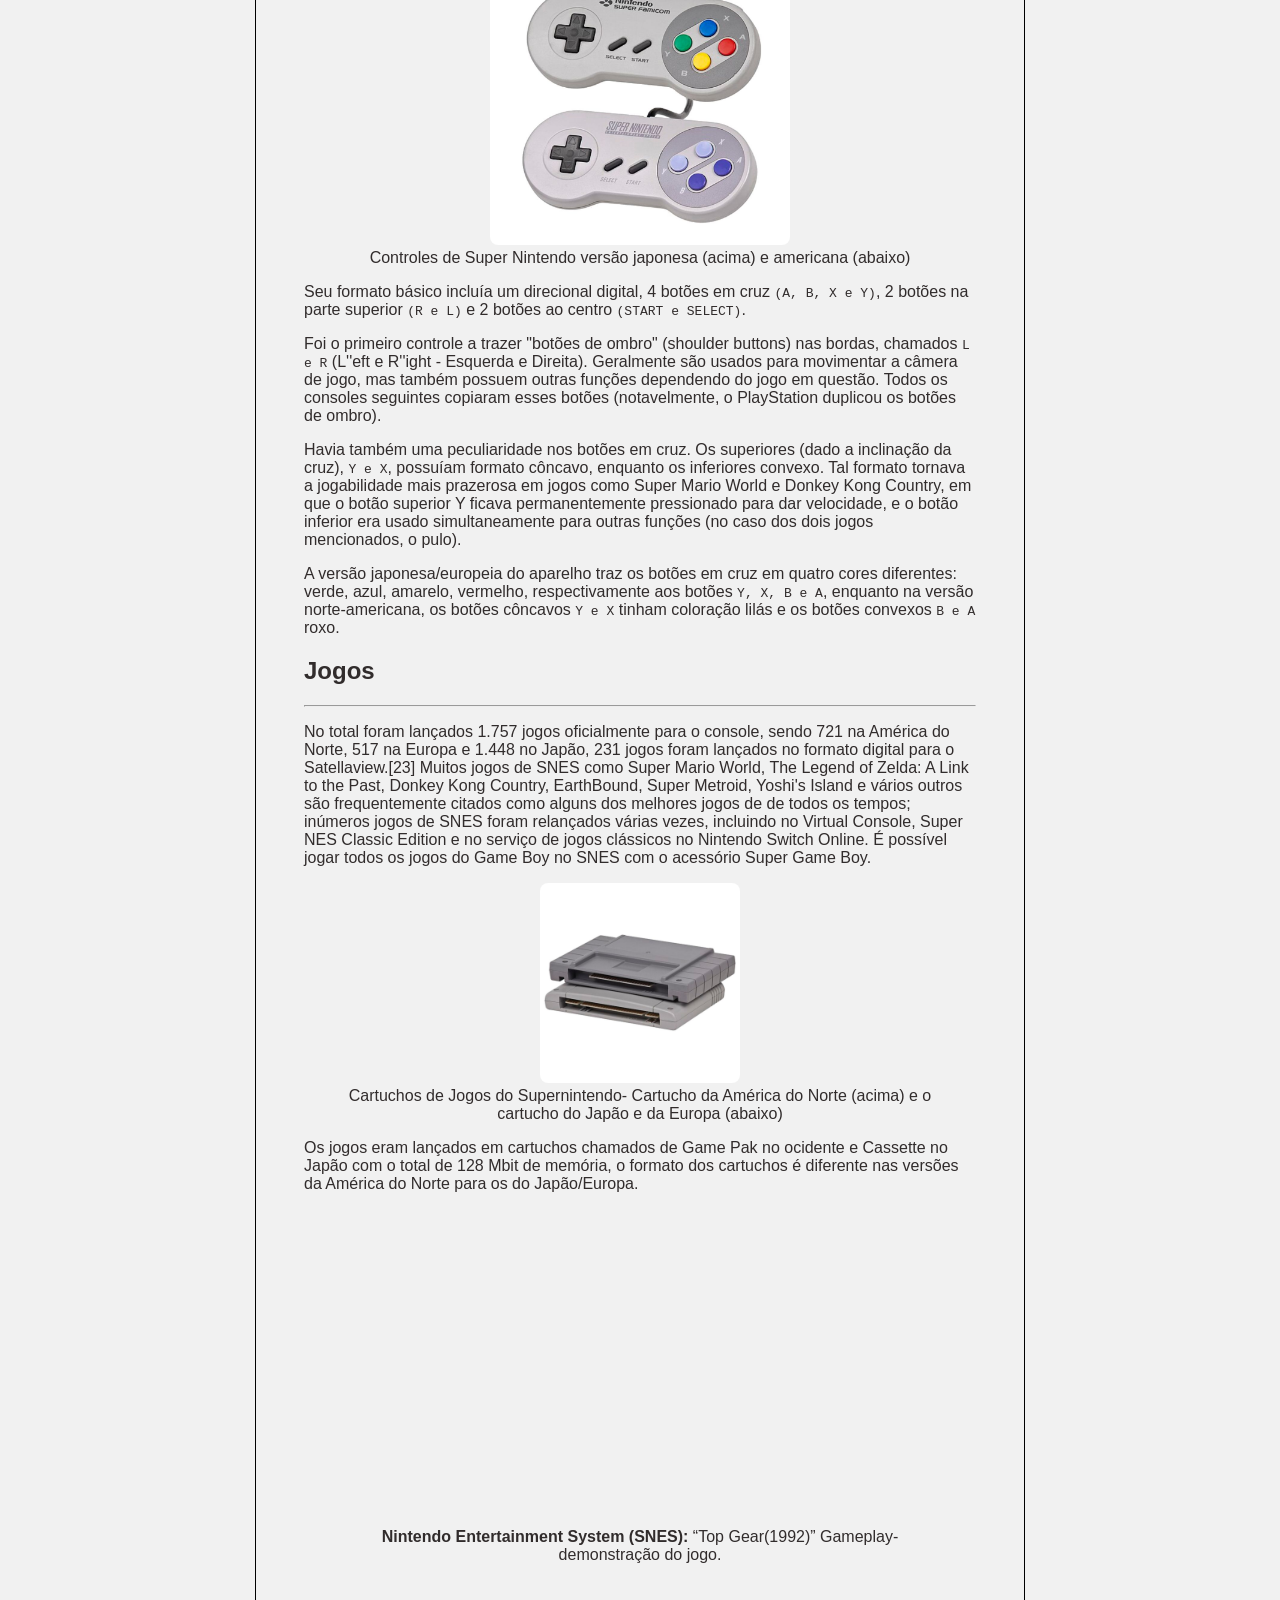
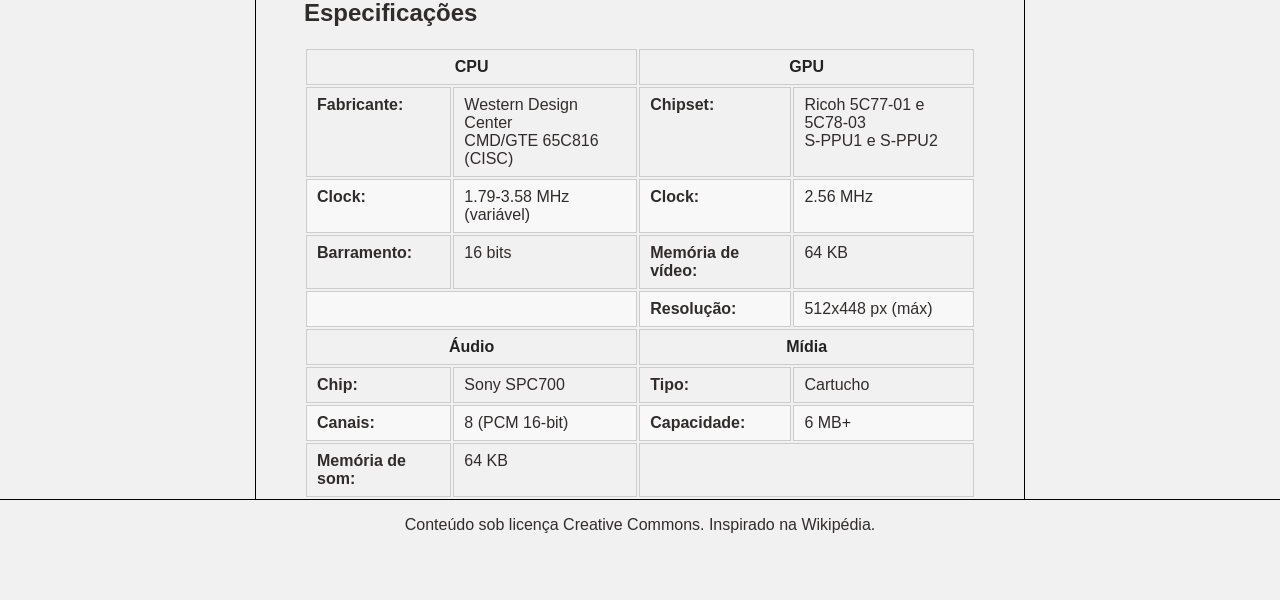
<file: supernintendo.html>
<!DOCTYPE html>
<html lang="pt-br">
  <head>
    <meta charset="UTF-8" />
    <meta http-equiv="X-UA-Compatible" content="IE=edge" />
    <meta name="viewport" content="width=device-width, initial-scale=1.0" />
    <title>Lariwiki: Consoles de Videogame</title>
    <link rel="stylesheet" href="assets/css/style.css" />
  </head>
  <body>
    <header>
      <a href="index.html">
        <picture class="logo">
          <source
            srcset="assets/images/logos/logoBranca.png"
            media="(prefers-color-scheme: dark)"
          />
          <img
            src="./assets/images/logos/logoPreta.png"
            alt="Logo da Larissa Gatto"
            width="150"
          />
        </picture>
      </a>
    </header>

    <div class="bar"></div>

    <section class="content">
      <nav class="sidebar">
        <h2>Consoles</h2>
        <ul>
          <li><a href="supernintendo.html">Super Nintendo</a></li>
          <li><a href="playstation.html">PlayStation</a></li>
          <li><a href="playstation2.html">PlayStation 2</a></li>
          <li><a href="nintendo64.html">Nintendo 64</a></li>
          <li><a href="nintendowi.html">Nintendo Wii</a></li>
          <li><a href="playstation3.html">PlayStation 3</a></li>
          <li><a href="nintendoswitch.html">Nintendo Switch</a></li>
          <li><a href="playstation4.html">PlayStation 4</a></li>
          <li><a href="nintendoswitch2.html">Nintendo Switch 2</a></li>
          <li><a href="playstation5.html">PlayStation 5</a></li>
        </ul>
      </nav>

      <main class="main">
        <section id="geral">
          <h1>Super Nintendo</h1>
          <hr />
          <figure>
            <img
              src="assets/images/consoles/SNES.jpg"
              alt=" Imagem do console Super Nintendo com um controle"
            />
            <figcaption>Console de Super Nintendo</figcaption>
          </figure>
          <p>
            O <b>Super Nintendo Entertainment System</b> (ou apenas Super
            Nintendo, abreviado SNES; no Japão Super Famicom, abreviado SFC, em
            japonês: スーパーファミコン, transl. Sūpā Famikon) é um console de
            videogame de 16-bits de quarta geração desenvolvido pela Nintendo,
            que foi lançado no período de 1990 à 1993 em várias parte do mundo.
            No Japão foi adotando o nome abreviado do seu antecessor, o Famicom
            (de Nintendo Family Computer) sendo chamado Super Famicom. Na Coreia
            do Sul, é conhecido como Super Comboy e foi distribuído pela Hyundai
            Electronics. Embora cada versão seja essencialmente as mesmas,
            várias formas de bloqueio regional impedem que as diferentes versões
            sejam compatíveis entre si.
          </p>
          <p>
            O <b>Super Nintendo Entertainment System</b> é o segundo console
            doméstico da Nintendo, sucessor do Nintendo Entertainment System
            (NES). O console apresentou gráficos e recursos de som avançados em
            comparação com outros consoles na época. Além disso, o
            desenvolvimento de uma variedade de chips de aprimoramento (que
            foram integrados em placas de circuito) ajudou a mantê-lo
            competitivo no mercado. Enquanto brutos gráficos tridimensionais
            raramente tinham sido vistos antes em consoles domésticos,
            utilizando o chip Super FX começando com Star Fox em 1993, o SNES
            foi capaz de rodar jogos com gráficos tridimensionais suaves e mais
            detalhados do que era anteriormente possível. Isso despertou
            interesse mais difundido em gráficos de polígono na indústria,
            ajudando a inaugurar os gráficos 3D, como pode ser visto na quinta
            geração de consoles de videogame.
          </p>
        </section>
        <section id="historia">
          <h2>História</h2>
          <hr />
          <p>
            Tudo começou quando a NEC decidiu competir com o famoso NES,
            lançando o videogame TurboGrafx-16 em Outubro de 1987. Já a SEGA
            lançou o videogame Mega Drive em 1988. Como os dois videogames
            tinham processadores de 16-bits, mais avançados que o NES, então a
            empresa japonesa Nintendo decidiu unir as forças para lançar um
            videogame com o novo sistema, criando assim o sucessor do Nintendo
            (Famicom no Japão) batizado com o nome de Super Nintendo (Super
            Famicom no Japão).
          </p>
          <p>
            A Nintendo então lançava seu console de jogos eletrônicos da 4ª
            geração, o segundo console doméstico SNES inicialmente no fim de
            1990 no Japão; e então em novembro de 1991 foi lançado nos EUA; em
            seguida em 1992 na Europa e Oceania; e por fim em 1993 na América do
            Sul. A versão europeia do console (lançada em 1992) é visualmente
            idêntica ao modelo japonês. O controle também é praticamente
            idêntico, com botões coloridos, porém na Europa o sistema de cores
            do console é PAL, enquanto no Japão e Estados Unidos é NTSC.
          </p>
          <p>
            No Brasil, o console chegou oficialmente apenas em 30 de agosto de
            1993, fabricado pela Playtronic (uma joint-venture entre duas
            empresas, a Gradiente e a Estrela), representante oficial da
            Nintendo no país na época, já em versão transcodificada para PAL-M,
            sendo fabricado por muitos anos em Manaus, até a saída da Gradiente
            do ramo, em 2003.
          </p>
        </section>
        <section id="controles">
          <h2>Controles</h2>
          <hr />
          <figure>
            <img
              src="assets/images/controles/SNES.jpg"
              alt=" Imagem com 2 controles de Super Nintendo versão japonesa (acima) e americana (abaixo)"
              width="300"
            />
            <figcaption>
              Controles de Super Nintendo versão japonesa (acima) e americana
              (abaixo)
            </figcaption>
          </figure>
          <p>
            Seu formato básico incluía um direcional digital, 4 botões em cruz
            <kbd>(A, B, X e Y)</kbd>, 2 botões na parte superior
            <kbd>(R e L)</kbd> e 2 botões ao centro <kbd>(START e SELECT)</kbd>.
          </p>

          <p>
            Foi o primeiro controle a trazer "botões de ombro" (shoulder
            buttons) nas bordas, chamados <kbd>L e R</kbd> (L''eft e R''ight -
            Esquerda e Direita). Geralmente são usados para movimentar a câmera
            de jogo, mas também possuem outras funções dependendo do jogo em
            questão. Todos os consoles seguintes copiaram esses botões
            (notavelmente, o PlayStation duplicou os botões de ombro).
          </p>

          <p>
            Havia também uma peculiaridade nos botões em cruz. Os superiores
            (dado a inclinação da cruz), <kbd>Y e X</kbd>, possuíam formato
            côncavo, enquanto os inferiores convexo. Tal formato tornava a
            jogabilidade mais prazerosa em jogos como Super Mario World e Donkey
            Kong Country, em que o botão superior Y ficava permanentemente
            pressionado para dar velocidade, e o botão inferior era usado
            simultaneamente para outras funções (no caso dos dois jogos
            mencionados, o pulo).
          </p>

          <p>
            A versão japonesa/europeia do aparelho traz os botões em cruz em
            quatro cores diferentes: verde, azul, amarelo, vermelho,
            respectivamente aos botões <kbd>Y, X, B e A</kbd>, enquanto na
            versão norte-americana, os botões côncavos <kbd>Y e X</kbd> tinham
            coloração lilás e os botões convexos <kbd>B e A</kbd> roxo.
          </p>
        </section>
        <section id="jogos">
          <h2>Jogos</h2>
          <hr />
          <p>
            No total foram lançados 1.757 jogos oficialmente para o console,
            sendo 721 na América do Norte, 517 na Europa e 1.448 no Japão, 231
            jogos foram lançados no formato digital para o Satellaview.[23]
            Muitos jogos de SNES como Super Mario World, The Legend of Zelda: A
            Link to the Past, Donkey Kong Country, EarthBound, Super Metroid,
            Yoshi's Island e vários outros são frequentemente citados como
            alguns dos melhores jogos de de todos os tempos; inúmeros jogos de
            SNES foram relançados várias vezes, incluindo no Virtual Console,
            Super NES Classic Edition e no serviço de jogos clássicos no
            Nintendo Switch Online. É possível jogar todos os jogos do Game Boy
            no SNES com o acessório Super Game Boy.
          </p>
          <figure>
            <img
              src="assets/images/jogos/SNES.jpg"
              alt="Cartuchos de Jogos do Supernintendo - Cartucho da América do Norte (acima) e o cartucho do Japão e da Europa (abaixo)"
              width="200"
            />
            <figcaption>
              Cartuchos de Jogos do Supernintendo- Cartucho da América do Norte
              (acima) e o cartucho do Japão e da Europa (abaixo)
            </figcaption>
          </figure>
          <p>
            Os jogos eram lançados em cartuchos chamados de Game Pak no ocidente
            e Cassette no Japão com o total de 128 Mbit de memória, o formato
            dos cartuchos é diferente nas versões da América do Norte para os do
            Japão/Europa.
          </p>
          <figure class="video">
            <iframe width="560" height="315" src="https://www.youtube.com/embed/c_8qVqnnOf0?si=-3scYhmwK_phEoph" title="YouTube video player" frameborder="0" allow="accelerometer; autoplay; clipboard-write; encrypted-media; gyroscope; picture-in-picture; web-share" referrerpolicy="strict-origin-when-cross-origin" allowfullscreen></iframe>
            </iframe>
            <figcaption>
              <strong> Nintendo Entertainment System (SNES): </strong><q>Top Gear(1992)</q> Gameplay- demonstração do jogo.
            </figcaption>
          </figure>
        </section>
        <section id="especificacoes">
          <h2>Especificações</h2>
          <table>
            <thead>
              <tr>
                <th colspan="2">CPU</th>
                <th colspan="2">GPU</th>
              </tr>
            </thead>
            <tbody>
              <tr>
                <td><strong>Fabricante:</strong></td>
                <td>Western Design Center<br />CMD/GTE 65C816 (CISC)</td>
                <td><strong>Chipset:</strong></td>
                <td>Ricoh 5C77-01 e 5C78-03<br />S-PPU1 e S-PPU2</td>
              </tr>
              <tr>
                <td><strong>Clock:</strong></td>
                <td>1.79-3.58 MHz (variável)</td>
                <td><strong>Clock:</strong></td>
                <td>2.56 MHz</td>
              </tr>
              <tr>
                <td><strong>Barramento:</strong></td>
                <td>16 bits</td>
                <td><strong>Memória de vídeo:</strong></td>
                <td>64 KB</td>
              </tr>
              <tr>
                <td colspan="2"></td>
                <td><strong>Resolução:</strong></td>
                <td>512x448 px (máx)</td>
              </tr>
            </tbody>

            <thead>
              <tr>
                <th colspan="2">Áudio</th>
                <th colspan="2">Mídia</th>
              </tr>
            </thead>
            <tbody>
              <tr>
                <td><strong>Chip:</strong></td>
                <td>Sony SPC700</td>
                <td><strong>Tipo:</strong></td>
                <td>Cartucho</td>
              </tr>
              <tr>
                <td><strong>Canais:</strong></td>
                <td>8 (PCM 16-bit)</td>
                <td><strong>Capacidade:</strong></td>
                <td>6 MB+</td>
              </tr>
              <tr>
                <td><strong>Memória de som:</strong></td>
                <td>64 KB</td>
                <td colspan="2"></td>
              </tr>
            </tbody>
          </table>
        </section>
      </main>

      <aside class="anchors">
        <h2>Super Nintendo</h2>
        <ul>
          <li><a href="#geral">Sobre o console</a></li>
          <li><a href="#historia">História</a></li>
          <li><a href="#controles">Controles</a></li>
          <li><a href="#jogos">Jogos</a></li>
          <li><a href="#especificacoes">Especificações</a></li>
        </ul>
      </aside>
    </section>

    <footer class="footer">
      <p>Conteúdo sob licença Creative Commons. Inspirado na Wikipédia.</p>
    </footer>
  </body>
</html>
</file>
<file: assets/css/style.css>
body, html {
    margin: 0;
    padding: 0;
    font-family: 'Segoe UI', Tahoma, Geneva, Verdana, sans-serif;
    background-color:  #f1f1f1;
    color: #312c2c;
}
ul { list-style: none; padding-left: 5px; }
a { color:#4B0082; text-decoration: none;}
.bar {
    background-color: #64647e;
    padding:15px;
    border-top: solid 1px #000;
    border-bottom: solid 1px #000;
}
.logo{
    display: flex;
    font-style: italic;
    align-items: center;
}
.content {
    max-width: 1440px;
    margin: auto;
    grid-gap: 3rem;
    display: grid;
    gap: 3rem;
    grid-template-areas: "sidebar main anchors";
    grid-template-columns: minmax(0,15rem) minmax(0,2.5fr) minmax(0,15rem);
    padding-left: 1rem;
    padding-right: 1rem;
}
.footer {
    min-height: 100px;
    border-top: solid 1px #000;
    text-align: center;
}
.anchors {
    border-left: solid 1px #000;
    padding-left: 15px;
}
.sidebar {
    border-right: solid 1px #000;
}
figure {
    text-align: center;
}
img{
  max-width: 100%;
  border-radius: 8px;
}
.video {
  align-items: center;
}
iframe{
    max-width: 100%;
}
#especificacoes{display: flex;
    flex-direction: column;
    justify-content: center;
}

th {
  background-color: #f1f1f1;
  color: #222;
  padding: 8px;
  text-align: center;
  border: 1px solid #ccc;
}

td {
  padding: 8px 10px;
  border: 1px solid #ccc;
  vertical-align: top;
}

tbody tr:nth-child(even) {
  background-color: #f8f8f8;
}
label{
  margin: 15px;
  color:#f8f8f8;
}
input{
  padding: 5px;
  border-radius: 3px;
}
@media (prefers-color-scheme: dark) {
  html, body {
    background-color: #332e2e;
    color: #f1f1f1;
  }
  a { color:#4DA3FF; text-decoration: none;}
  tbody tr:nth-child(even) {
  background-color: #b9b3bd;
  color:#000
}tbody tr:nth-child(odd) {
  background-color: #4B0082;
}
}
</file>
